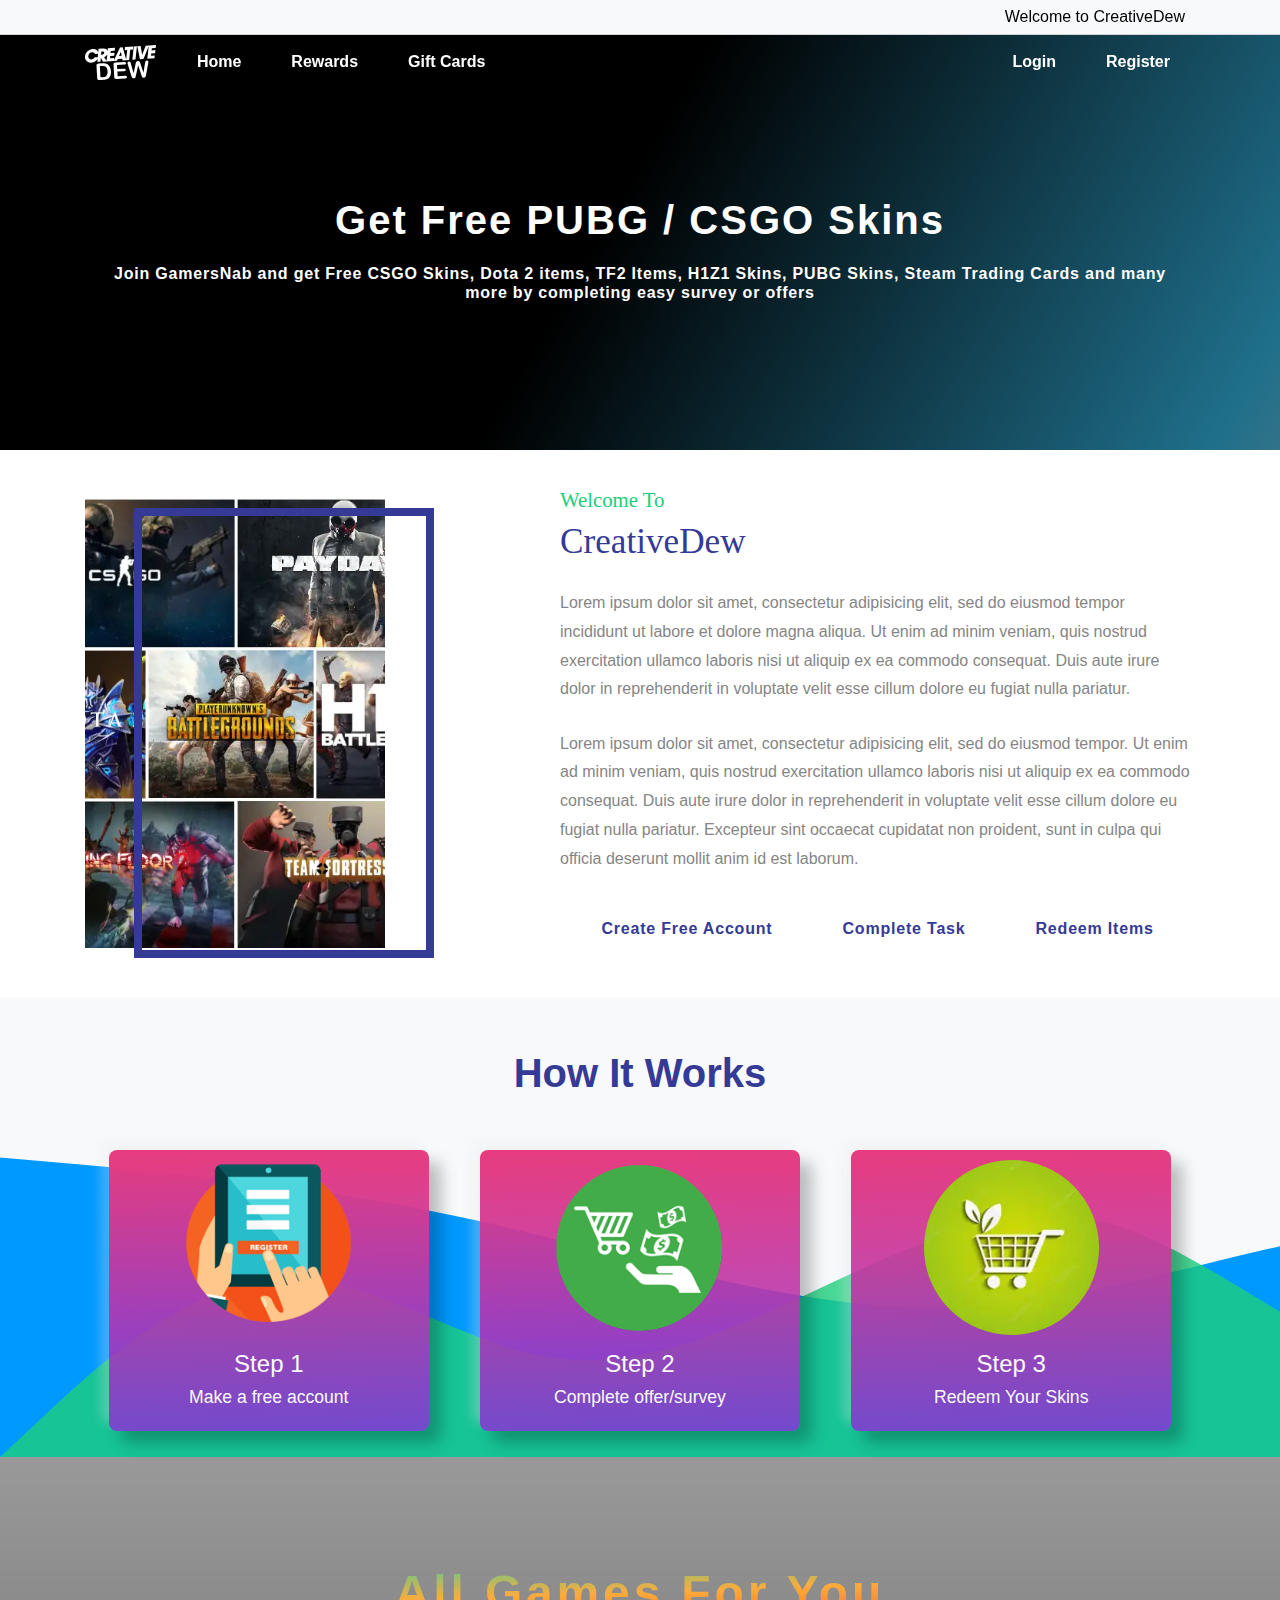
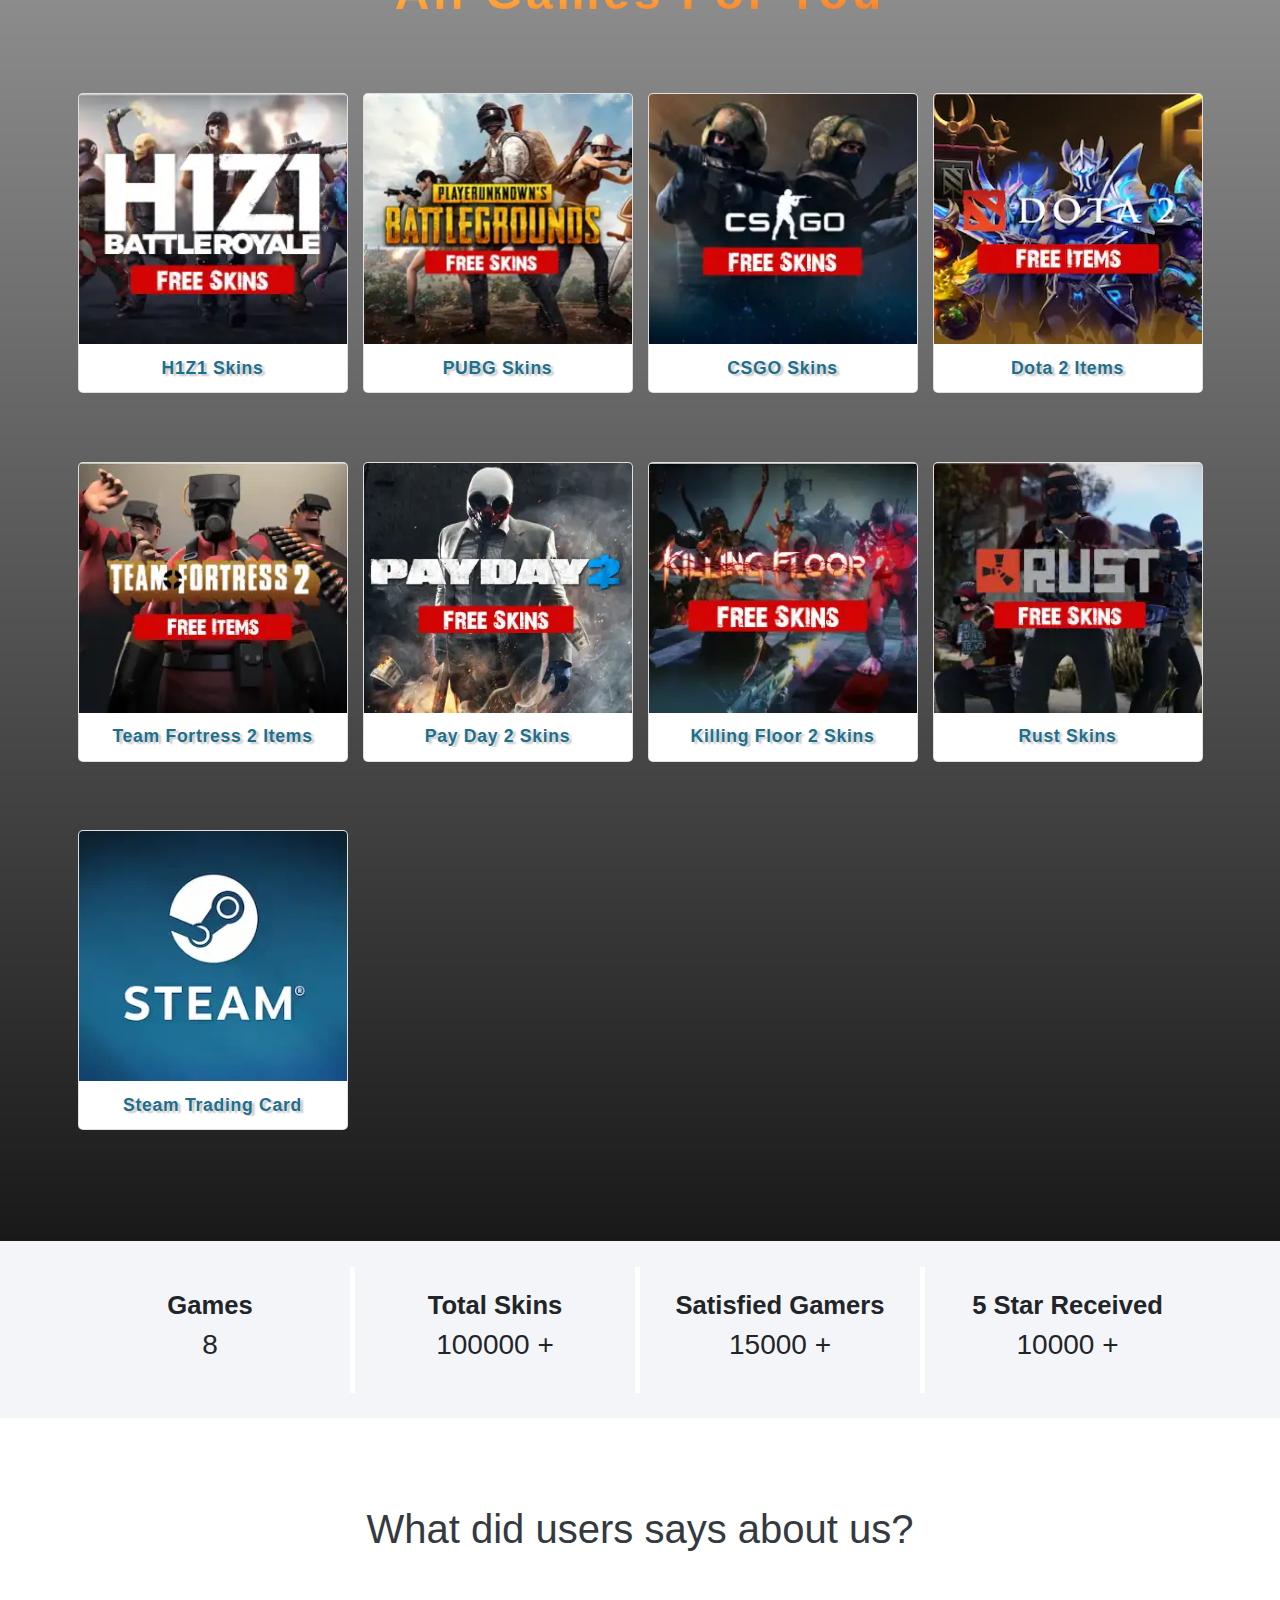
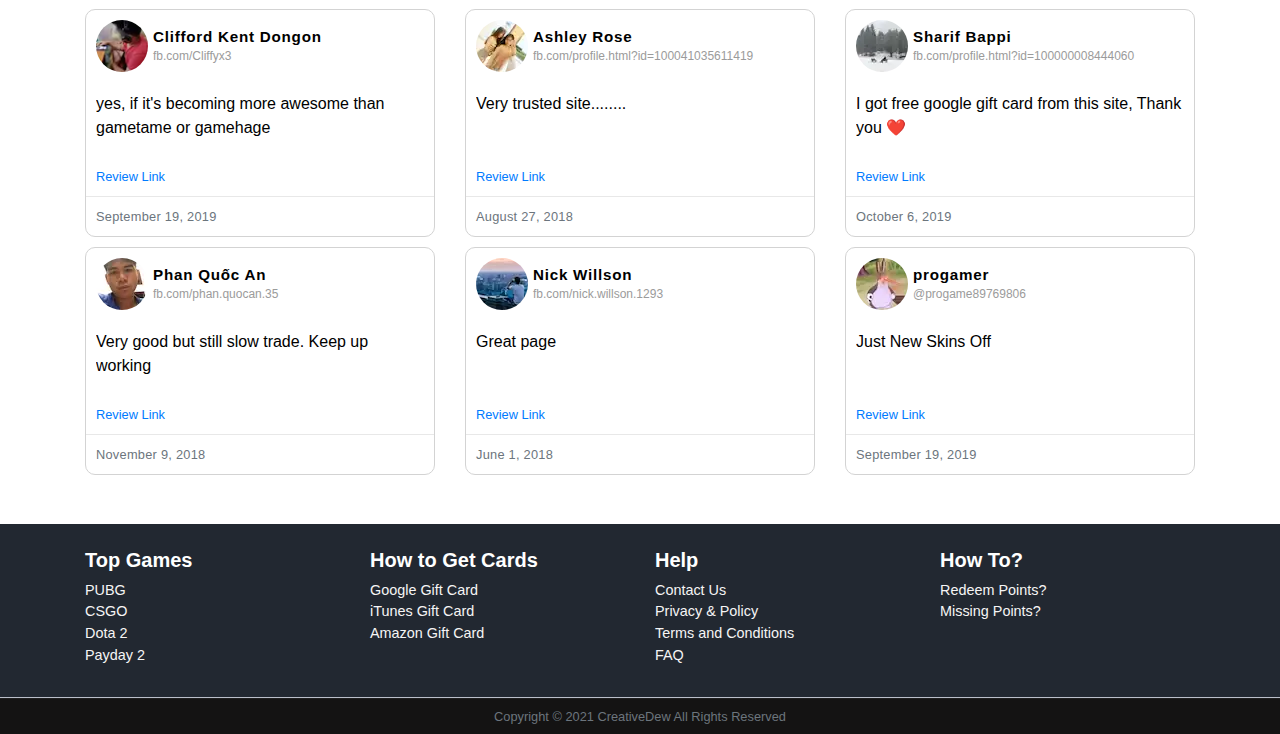
<file: index.html>
<!DOCTYPE html>
<html lang="zxx">
<head>
 	<title>CreativeGameSkins</title>
 	<meta charset="utf-8">
	<meta name="viewport" content="width=device-width, initial-scale=1.0">
	<link rel="icon" href="assets/images/favicon.svg">
	<link rel="stylesheet" href="assets/minFiles/bootstrap-4.4.1.min.css" >
	<link rel="stylesheet" type="text/css" href="assets/css/style.css">
	<link href="https://fonts.googleapis.com/css?family=Montserrat&display=swap" rel="stylesheet">
	<link rel="stylesheet" href="https://cdnjs.cloudflare.com/ajax/libs/font-awesome/5.15.2/css/all.min.css" integrity="sha512-HK5fgLBL+xu6dm/Ii3z4xhlSUyZgTT9tuc/hSrtw6uzJOvgRr2a9jyxxT1ely+B+xFAmJKVSTbpM/CuL7qxO8w==" crossorigin="anonymous" />
</head>

<body>

<div id="content-wrap">
 	<header class="fixed-top">
	 	<div id="top-header" class="bg-light">
			<div class="container d-flex my-auto">
				<ul class="header-links mr-auto d-flex my-auto">
					<li><a href="#"><i class="fab fa-youtube" style="color:#FF0000;"></i></a></li>
					<li><a href="#"><i class="fab fa-facebook-f" style="color:#3b5998;"></i></a></li>
					<li><a href="#"><i class="fab fa-twitter" style="color:#00acee;"></i> </a></li>
					<li><a href="#"><i class="fab fa-pinterest" style="color:#E60023;"></i></a></li>
				</ul>
				<ul class="header-links ml-auto d-flex my-auto">
					<li>Welcome to CreativeDew</li>
				</ul>
			</div>
		</div>
	 	<div id="navbar">
			<nav class="navbar navbar-expand-md nevigation text-center">
				<div class="container">
					<a class="navbar-brand" href="index.html"><img src="assets/images/brand.svg" style="height: 35px;" alt="brand-icon"></a>
					<button class="navbar-toggler" type="button" data-toggle="collapse" data-target="#navbarSupportedContent" aria-controls="navbarSupportedContent" aria-expanded="false" aria-label="Toggle navigation">
				    <span> <i class="fas fa-bars" style="color: #fff"></i></span>
				    </button>

					<div class="collapse navbar-collapse" id="navbarSupportedContent">

						<ul class="navbar-nav">
							<li class="nav-item"><a href="index.html" class="nav-link nav-link1">Home</a></li>
							<li class="nav-item"><a href="rewards.html" class="nav-link nav-link1">Rewards</a></li>
							<li class="nav-item"><a href="skins.html" class="nav-link nav-link1">Gift Cards</a></li>
						</ul>
						<ul class="navbar-nav ml-auto">
							<li class="nav-item"><a href="#" class="nav-link nav-link1" data-toggle="modal" data-target="#signinModal" >Login</a></li>
							<li class="nav-item"><a href="#" class="nav-link nav-link1" data-toggle="modal" data-target="#registerModal" >Register</a></li>
						</ul>
						
				    </div>
				</div>
			</nav>
		</div>
	</header>

	<!-- signinModal -->
	<div class="modal fade" id="signinModal" role="dialog" aria-labelledby="signinModalLabel" >
		<div class=" modal-dialog-centered modal-dialog modal-md" role="document">
		    <div class="modal-content">
			    <div class="modal-header">
			        <h5 class="modal-title text-dark ml-auto font-weight-bold" id="signinModalLabel">Sign In</h5>
			        <button type="button" class="close" data-dismiss="modal" aria-label="Close">
			          <span aria-hidden="true">&times;</span>
			        </button>		
			    </div>
		      	<div class="modal-body">
			       	<div class="login-form">
					    <form>	
					        <div class="form-group">
					        	<div class="input-group">
					                <input type="text" class="form-control" name="username" placeholder="Username" required >
					            </div>
					        </div>
							<div class="form-group">
					            <div class="input-group">
					                <input type="password" class="form-control" name="password" placeholder="Password" required>
					            </div>
					        </div>        
				        	<div class="text-left form-group">
				        		<div class="custom-control custom-checkbox">
			                      <input type="checkbox" class="custom-control-input checkbox" id="remember" name="remember">
			                      <label class="custom-control-label text-dark" for="remember">Remember me</label>
			                    </div>
				        	</div>
					        <div class="form-group">
					            <button type="submit" class="btn btn-info btn-block login-btn">Sign in</button>
					        </div>
					        <div class="d-flex">
					        	<div class="ml-auto">
					            	<a class="text-right text-danger" data-toggle="modal" href="#forgetModal" data-dismiss="modal"><p style="font-size: .8em;">	Forgot Password?</p></a>
					        	</div>
					        </div>
					        <div class="text-muted">
					        	<p>or, Sign In With</p>
					        </div>
					        <div class="text-center signin_social-btn">
					            <a href=""><i class="fab fa-facebook-f signin_social_icn fb"></i></a>
					            <a href=""><i class="fab fa-twitter signin_social_icn tw"></i></a>
								<a href=""><i class="fab fa-google signin_social_icn gm"></i></a>
					        </div>
					    </form>
					</div>
			    </div>
			    <div class="modal-footer border-0">
					<div class="pt-2 small text-dark text-center mx-auto">Don't have an account? <a data-toggle="modal" href="#registerModal" class="text-success" data-dismiss="modal">Register Now!</a></div>
			    </div>
		    </div>
	  	</div>
	</div>
	<!-- resetModal -->
	<div class="modal fade" id="forgetModal" role="dialog" aria-labelledby="forgetModalLabel" >
		<div class=" modal-dialog-centered modal-dialog modal-md" role="document">
		    <div class="modal-content">
			    <div class="modal-header">
			        <h5 class="modal-title text-dark ml-auto font-weight-bold" id="forgetModalLabel">Send Password Reset Link</h5>
			        <button type="button" class="close" data-dismiss="modal" aria-label="Close">
			          <span aria-hidden="true">&times;</span>
			        </button>		
			    </div>
		      	<div class="modal-body">
			       	<div class="reset-form">
					    <form>	
					        <div class="form-group">
					        	<div class="input-group">
					                <input type="email" class="form-control" name="eamil" placeholder="Email" required>
					            </div>
					        </div>
					        <div class="form-group">
					            <button type="submit" class="btn btn-danger btn-block">Send Reset Link</button>
					        </div>
					    </form>
					</div>
			    </div>
		    </div>
	  	</div>
	</div>
	<!-- registerModal -->
	<div class="modal fade" id="registerModal" role="dialog" aria-labelledby="registerModalLabel">
		<div class=" modal-dialog-centered modal-dialog modal-md" role="document">
		    <div class="modal-content">
			    <div class="modal-header">
			        <h5 class="modal-title text-dark ml-auto font-weight-bold" id="registerModalLabel">Register</h5>
			        <button type="button" class="close" data-dismiss="modal" aria-label="Close">
			          <span aria-hidden="true">&times;</span>
			        </button>		
			    </div>
		      	<div class="modal-body">
			       	<div class="register-form">
					    <form>	
					        <div class="form-group">
					        	<div class="input-group">
					                <input type="text" class="form-control" name="Name" placeholder="Name" required>
					            </div>
					        </div>
					        <div class="form-group">
					        	<div class="input-group">
					                <input type="email" class="form-control" name="eamil" placeholder="Email" required>
					            </div>
					        </div>
							<div class="form-group">
					            <div class="input-group">
					                <input type="password" class="form-control" name="password" placeholder="Password" required>
					            </div>
					        </div>        
				        	<div class="text-left form-group">
				        		<div class="custom-control custom-switch">
	                              <input type="checkbox" class="custom-control-input" id="switch1" required>
	                              <label class="custom-control-label" for="switch1">I agree with terms and conditions</label>
	                            </div>
				        	</div>
					        <div class="text-center">
					            <button type="submit" class="btn btn-info py-1 w-100">Submit</button>
					        </div>
					    </form>
					</div>
			    </div>
			    <div class="modal-footer border-0">
					<div class="pt-2 small text-dark text-center mx-auto">Already have an account? <a  data-toggle="modal" href="#signinModal" class="text-danger" data-dismiss="modal">Log In</a></div>
			    </div>
		    </div>
	  	</div>
	</div>

 	<section id="head_content">
 		<div class="container h-100">
 			<div class="row h-100 align-items-center m-0 p-0">
 				<div class="col-12 stripe">
 					<div class="pt-5">
	 					<h1>Get Free PUBG / CSGO Skins</h1>
	 					<h6>Join GamersNab and get Free CSGO Skins, Dota 2 items, TF2 Items, H1Z1 Skins, PUBG Skins, Steam Trading Cards and many more by completing easy survey or offers</h6>
 					</div>
 				</div>
 			</div>
 		</div>
 	</section>

 	<section class="welcome_sec">
 		<div class="container">
 			<div class="row">
 				<div class="col-12 col-md-5">
 					<div>
 						<div class="welcomeimg_container">
 							<img class="welcome_img" src="assets/images/collage2.webp" alt="banner-image">
	 						<div class="welcomeimg_border">
	 						</div>
 						</div>
 					</div>
 				</div>
 				<div class="col-12 col-md-7">
 					<div>
 						<div class="welcome_txt">
 							<h5>Welcome To</h5>
 							<h2>CreativeDew</h2>
 							<div class="about_introtxt">
			 					<p>Lorem ipsum dolor sit amet, consectetur adipisicing elit, sed do eiusmod tempor incididunt ut labore et dolore magna aliqua. Ut enim ad minim veniam, quis nostrud exercitation ullamco laboris nisi ut aliquip ex ea commodo consequat. Duis aute irure dolor in reprehenderit in voluptate velit esse cillum dolore eu fugiat nulla pariatur.</p>

								<p>Lorem ipsum dolor sit amet, consectetur adipisicing elit, sed do eiusmod tempor. Ut enim ad minim veniam, quis nostrud exercitation ullamco laboris nisi ut aliquip ex ea commodo consequat. Duis aute irure dolor in reprehenderit in voluptate velit esse cillum dolore eu fugiat nulla pariatur. Excepteur sint occaecat cupidatat non proident, sunt in culpa qui officia deserunt mollit anim id est laborum.</p>
		 					</div>
 						</div>
 						<div class="welcomeicons_container d-flex">
 							<div class="welcome_icons">
 								<span class="fa-stack">
					            <i class="fas fa-circle"></i>
					            <i class="fas fa-user-lock fa-stack-1x fa-inverse"></i>
						         </span>
			            		<h6 class="welcome_tag">Create Free Account</h6>
 							</div>
 							<div class="welcome_icons">
 								<span class="fa-stack">
					            <i class="fas fa-circle"></i>
					            <i class="fas fa-tasks fa-stack-1x fa-inverse"></i>
						         </span>
			            		<h6 class="welcome_tag">Complete Task</h6>
 							</div>
 							<div class="welcome_icons">
 								<span class="fa-stack">
					            <i class="fas fa-circle"></i>
					            <i class="fas fa-cubes fa-stack-1x fa-inverse"></i>
						         </span>
			            		<h6 class="welcome_tag">Redeem Items</h6>
 							</div>
 						</div>
 					</div>
 				</div>
 			</div>
 		</div>
 	</section>

 	<div class="py-3 bg-light"></div>
 	
 	<section class="bg-light" id="works_sec">
 		<div class="container">
 			<div class="row">
 				<div class="col-12">
 					<h2 class="text-center sec-head">How It Works</h2>
 				</div>
 			</div>
 		</div>
		<div class="container-fluid" id="works_content">
		    <div class="row text-center justify-content-center">
				<div class="col-10 col-sm-10 col-md-3 count-box text-center">
					<div class="user_img_conatiner mx-auto">
						<img class="user_img img-fluid grow" src="assets/images/register.png" alt="step-1-image">
					</div>
			        <h3>Step 1</h3>
			        <h4>Make a free account</h4>
	            </div>
		    
				<div class="col-10 col-sm-5 col-md-3 count-box text-center">
					<div class="user_img_conatiner mx-auto">
						<img class="user_img rounded-circle img-fluid grow" src="assets/images/offer.png" alt="step-2-image">
					</div>
			        <h3>Step 2</h3>
			        <h4>Complete offer/survey</h4>
	            </div>

				<div class="col-10 col-sm-5 col-md-3 count-box text-center">
					<div class="user_img_conatiner mx-auto">
						<img class="user_img rounded-circle img-fluid grow" src="assets/images/cart.webp" alt="step-3-image">
					</div>
			        <h3>Step 3</h3>
			        <h4>Redeem Your Skins</h4>
	            </div>
		    </div> 
		</div>
	</section>
	<section id="index_section1">
		<div class="container">
			<div class="row text-center">
				<div class="col-12 text-center" id="services">
					<h1 class=" sec-head"><b>All Games For You</b></h1>
				</div>
			</div>
		</div>

		<div class="container">
		    <div class="row text-center">
		    	<div class="col-6 col-md-4 col-xl-3 service_box">
		    		<a href="skins.html">
						<div class="card">
							<div class="service-img_box">
								<img class="service-img" src="assets/images/h1z1.webp" alt="H1Z1-Skins-image">
							</div>
							<div class="service_tag">
					        	<h4>H1Z1 Skins</h4>
					    	</div>
				    	</div>
				    </a>
	            </div>
	            <div class="col-6 col-md-4 col-xl-3 service_box">
	            	<a href="skins.html">
						<div class="card">
							<div class="service-img_box">
								<img class="service-img" src="assets/images/pubg.webp" alt="PUBG Skins-image">
							</div>
							<div class="service_tag">
					        	<h4>PUBG Skins</h4>
					    	</div>
				    	</div>
				    </a>
	            </div>
	            <div class="col-6 col-md-4 col-xl-3 service_box">
	            	<a href="skins.html">
						<div class="card">
							<div class="service-img_box">
								<img class="service-img" src="assets/images/csgo.webp" alt="CSGO Skins-image">
							</div>
							<div class="service_tag">
					        	<h4>CSGO Skins</h4>
					    	</div>
				    	</div>
				    </a>
	            </div>
	            <div class="col-6 col-md-4 col-xl-3 service_box">
	            	<a href="skins.html">
						<div class="card">
							<div class="service-img_box">
								<img class="service-img" src="assets/images/dota2.webp" alt="Dota 2 Items-image">
							</div>
							<div class="service_tag">
					        	<h4>Dota 2 Items</h4>
					    	</div>
				    	</div>
				    </a>
	            </div>
	            <div class="col-6 col-md-4 col-xl-3 service_box">
	            	<a href="skins.html">
						<div class="card">
							<div class="service-img_box">
								<img class="service-img" src="assets/images/fortress2.webp" alt="Team Fortress 2 Items-image">
							</div>
							<div class="service_tag">
					        	<h4>Team Fortress 2 Items</h4>
					    	</div>
				    	</div>
				    </a>
	            </div>
	            <div class="col-6 col-md-4 col-xl-3 service_box">
	            	<a href="skins.html">
						<div class="card">
							<div class="service-img_box">
								<img class="service-img" src="assets/images/payday_2.webp" alt="Pay Day 2 Skins-image">
							</div>
							<div class="service_tag">
					        	<h4>Pay Day 2 Skins</h4>
					    	</div>
				    	</div>
				    </a>
	            </div>
	            <div class="col-6 col-md-4 col-xl-3 service_box">
	            	<a href="skins.html">
						<div class="card">
							<div class="service-img_box">
								<img class="service-img" src="assets/images/killingfloor_2.webp" alt="Killing Floor 2 Skins-iamge">
							</div>
							<div class="service_tag">
					        	<h4>Killing Floor 2 Skins</h4>
					    	</div>
				    	</div>
				    </a>
	            </div>
	            <div class="col-6 col-md-4 col-xl-3 service_box">
	            	<a href="skins.html">
						<div class="card">
							<div class="service-img_box">
								<img class="service-img" src="assets/images/rust.webp" alt="Rust Skins-image">
							</div>
							<div class="service_tag">
					        	<h4>Rust Skins</h4>
					    	</div>
				    	</div>
				    </a>
	            </div>
	            <div class="col-6 col-md-4 col-xl-3 service_box">
	            	<a href="skins.html">
						<div class="card">
							<div class="service-img_box">
								<img class="service-img" src="assets/images/steam.webp" alt="Steam Trading Card-images">
							</div>
							<div class="service_tag">
					        	<h4>Steam Trading Card </h4>
					    	</div>
				    	</div>
				    </a>
	            </div>

		    </div> 
		</div>
	</section>
	<section class=" index_section5  animate__animated animate__delay-3" id="index_section5">
		<div class="container">
			<div class="row text-center numbers justify-content-center">
				<div class="col-md-3 col-12 counter_content counter_middle_content">
					<h2>Games</h2>
					<h3><span class="count">8</span></h3>
				</div>
				
				<div class="col-md-3 col-12  counter_content counter_middle_content">
					<h2>Total Skins</h2>
					<h3><span class="count">100000</span> +</h3>
				</div>
				<div class="col-md-3 col-12  counter_content counter_middle_content">
					<h2>Satisfied Gamers</h2>
					<h3><span class="count">15000</span> +</h3>
				</div>
				<div class="col-md-3 col-12 counter_content">
					<h2>5 Star Received</h2>
					<h3><span class="count">10000</span> +</h3>
				</div>
			</div>
		</div>
	</section>
	<section class="customers_feedback">
		<div class="container">
			<div class="row text-center">
				<div class="col-12 text-center">
					<h2 class="py-5 text-dark sec-head">What did users says about us?</h2>
				</div>
			</div>
			<div class="row">
				<div class="col-12 col-sm-6 col-lg-4">
					<div class="feedback_container">
						<div class="row">
							<div class="col-12 d-flex">
								<div class="feedback_imgcontainer ">
									<img class="feedback_img rounded-circle" src="assets/images/fb0.webp" alt="social-profile-image">
								</div>
								<div class="fdb_idtxt">
									<h6>Clifford Kent Dongon</h6>
									<p>fb.com/Cliffyx3</p>
								</div>
								<div class="ml-auto">
									<i class="fab fa-facebook-f"></i>
								</div>
							</div>
							<div class="col-12 ">
								<div class="review_txt">
									<div class="fdb_txt">
										<p>yes, if it's becoming more awesome than gametame or gamehage</p>
									</div>
									<div class="fdb_link">
										<a target="_blank" href="#">Review Link</a>
									</div>
								</div>
							</div>
							<div class="col-12 fdb_date">
								September 19, 2019
							</div>
						</div>
						
					</div>
				</div>
				<div class="col-12 col-sm-6 col-lg-4">
					<div class="feedback_container">
						<div class="row">
							<div class="col-12 d-flex">
								<div class="feedback_imgcontainer ">
									<img class="feedback_img rounded-circle" src="assets/images/fb1.webp" alt="social-profile-image">
								</div>
								<div class="fdb_idtxt">
									<h6>Ashley Rose</h6>
									<p>fb.com/profile.html?id=100041035611419</p>
								</div>
								<div class="ml-auto">
									<a href="#"><i class="fab fa-facebook-f"></i></a>
								</div>
							</div>
							<div class="col-12 ">
								<div class="review_txt">
									<div class="fdb_txt">
										<p>Very trusted site........</p>
									</div>
									<div class="fdb_link">
										<a target="_blank" href="#">Review Link</a>
									</div>
								</div>
							</div>
							<div class="col-12 fdb_date">
								August 27, 2018
							</div>
						</div>
						
					</div>
				</div>
				<div class="col-12 col-sm-6 col-lg-4">
					<div class="feedback_container">
						<div class="row">
							<div class="col-12 d-flex">
								<div class="feedback_imgcontainer ">
									<img class="feedback_img rounded-circle" src="assets/images/fb3.webp" alt="social-profile-image">
								</div>
								<div class="fdb_idtxt">
									<h6>Sharif Bappi</h6>
									<p>fb.com/profile.html?id=100000008444060</p>
								</div>
								<div class="ml-auto">
									<i class="fab fa-facebook-f"></i>
								</div>
							</div>
							<div class="col-12 ">
								<div class="review_txt">
									<div class="fdb_txt">
										<p>I got free google gift card from this site, Thank you ❤️ </p>
									</div>
									<div class="fdb_link">
										<a target="_blank" href="#">Review Link</a>
									</div>
								</div>
							</div>
							<div class="col-12 fdb_date">
								October 6, 2019
							</div>
						</div>
						
					</div>
				</div>
				<div class="col-12 col-sm-6 col-lg-4">
					<div class="feedback_container">
						<div class="row">
							<div class="col-12 d-flex">
								<div class="feedback_imgcontainer ">
									<img class="feedback_img rounded-circle" src="assets/images/fb4.webp" alt="social-profile-image">
								</div>
								<div class="fdb_idtxt">
									<h6>Phan Quốc An</h6>
									<p>fb.com/phan.quocan.35</p>
								</div>
								<div class="ml-auto">
									<i class="fab fa-facebook-f"></i>
								</div>
							</div>
							<div class="col-12 ">
								<div class="review_txt">
									<div class="fdb_txt">
										<p>Very good but still slow trade. Keep up working</p>
									</div>
									<div class="fdb_link">
										<a target="_blank" href="#">Review Link</a>
									</div>
								</div>
							</div>
							<div class="col-12 fdb_date">
								November 9, 2018
							</div>
						</div>
						
					</div>
				</div>
				<div class="col-12 col-sm-6 col-lg-4">
					<div class="feedback_container">
						<div class="row">
							<div class="col-12 d-flex">
								<div class="feedback_imgcontainer ">
									<img class="feedback_img rounded-circle" src="assets/images/fb5.webp" alt="social-profile-image">
								</div>
								<div class="fdb_idtxt">
									<h6>Nick Willson</h6>
									<p>fb.com/nick.willson.1293</p>
								</div>
								<div class="ml-auto">
									<i class="fab fa-facebook-f"></i>
								</div>
							</div>
							<div class="col-12 ">
								<div class="review_txt">
									<div class="fdb_txt">
										<p>Great page</p>
									</div>
									<div class="fdb_link">
										<a target="_blank" href="#">Review Link</a>
									</div>
								</div>
							</div>
							<div class="col-12 fdb_date">
								June 1, 2018
							</div>
						</div>
						
					</div>
				</div>
				<div class="col-12 col-sm-6 col-lg-4">
					<div class="feedback_container">
						<div class="row">
							<div class="col-12 d-flex">
								<div class="feedback_imgcontainer ">
									<img class="feedback_img rounded-circle" src="assets/images/twt0.webp" alt="social-profile-image">
								</div>
								<div class="fdb_idtxt">
									<h6>progamer</h6>
									<p>@progame89769806</p>
								</div>
								<div class="ml-auto">
									<i class="fab fa-twitter"></i>
								</div>
							</div>
							<div class="col-12 ">
								<div class="fdb_txt">
									<p>Just New Skins Off</p>
								</div>
							</div>
							<div class="col-12 ">
								<div class="fdb_link">
									<a target="_blank" href="#">Review Link</a>
								</div>
							</div>
							<div class="col-12 fdb_date">
								September 19, 2019
							</div>
						</div>
						
					</div>
				</div>
			</div>
		</div>
	</section>

	<section id="footer_top">
		<div class="container p-0">
			<div class="row mx-auto pt-4 pb-3">
				<div class="col-lg-3 col-6 sec7-col">
					<h5 class="footer_head">Top Games</h5>
					<ul>
						<li class="footer_item"><a href="skins.html">PUBG</a></li>
						<li class="footer_item"><a href="skins.html">CSGO</a></li>
						<li class="footer_item"><a href="skins.html">Dota 2</a></li>
						<li class="footer_item"><a href="skins.html">Payday 2</a></li>
					</ul>
				</div>
				<div class="col-lg-3 col-6 sec7-col">
					<h5 class="footer_head">How to Get Cards</h5>
					<ul>
						<li class="footer_item"><a href="google_giftcard.html">Google Gift Card</a></li>
						<li class="footer_item"><a href="itunes_giftcard.html">iTunes Gift Card</a></li>
						<li class="footer_item"><a href="amazon_giftcard.html">Amazon Gift Card</a></li>
					</ul>
				</div>
				<div class="col-lg-3 col-6 sec7-col">
					<h5 class="footer_head">Help</h5>
					<ul>
						<li class="footer_item"><a href="contactus.html">Contact Us</a></li>
						<li class="footer_item"><a href="privacy&policy.html">Privacy & Policy</a></li>
						<li class="footer_item"><a href="terms&condition.html">Terms and Conditions</a></li>
						<li class="footer_item"><a href="faq.html">FAQ</a></li>
					</ul>
				</div>
				<div class="col-lg-3 col-6 sec7-col">
					<h5 class="footer_head">How To?</h5>
					<ul>
						<li class="footer_item"><a href="howto_redeem.html">Redeem Points?</a></li>
						<li class="footer_item"><a href="howto_missingpoints.html">Missing Points?</a></li>
					</ul>
				</div>
			</div>
		</div>
	</section>
	<footer>
    	<div class="container">
			<div class="row text-center">
				<div class="col-12 py-2">
					<p class="text-muted my-auto">Copyright © 2021 CreativeDew All Rights Reserved</p>
				</div>
		    </div>
		</div>
    </footer>

</div>
	
	<script src="assets/minFiles/jquery-3.5.1.min.js"></script>
	<script src="assets/minFiles/bootstrap-4.4.1.min.js"></script>

	<script src="assets/minFiles/jquery-4.0.1.waypoints.min.js"></script>

	<script>
		$(document).ready(function() {
		    $(window).scroll(function() {
		      if($(this).scrollTop() > 5	) { 
		          $('.navbar').addClass('solid');
		      } else {
		          $('.navbar').removeClass('solid');
		      }
		    });
		});

		jQuery('.numbers').waypoint(function() {
		  $('.count').each(function () {
		    $(this).prop('Counter',0).animate({
		        Counter: $(this).text()
		    }, {
		        duration: 2000,
		        easing: 'linear',
		        step: function (now) {
		            $(this).text(Math.ceil(now).toString().replace(/(\d)(?=(\d\d\d)+(?!\d))/g, "$1,"));
		        }
		    });
		});
		this.destroy()
		},{offset:'85%'});
	</script>
</body>
</html>
</file>
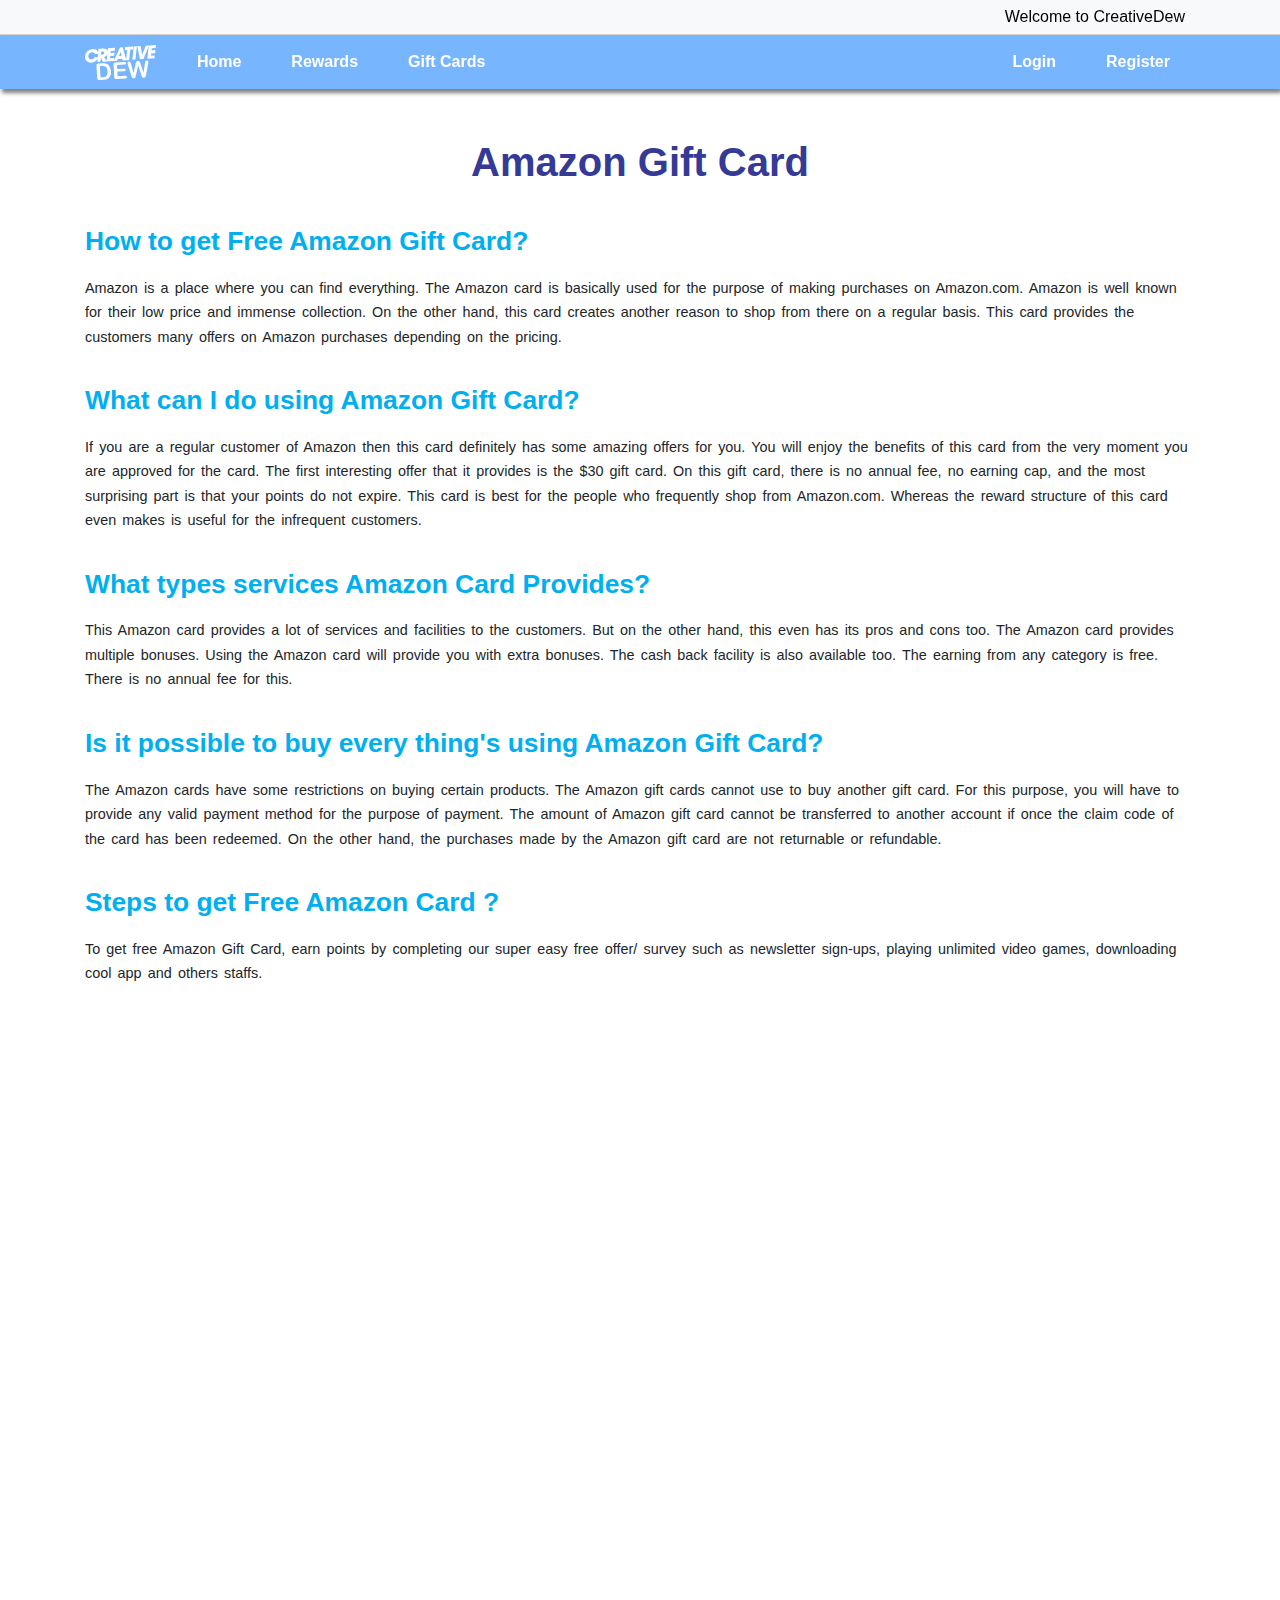
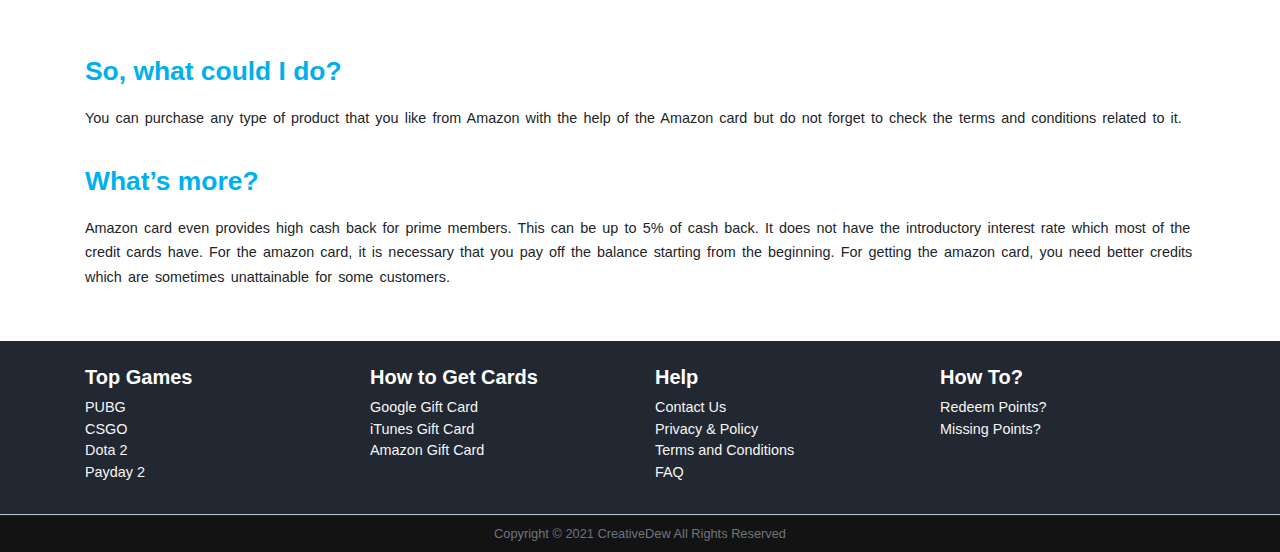
<file: amazon_giftcard.html>
<!DOCTYPE html>
<html lang="en">
<head>
	<title>Amazon Gift Card</title>
	<meta charset="utf-8">
	<meta name="viewport" content="width=device-width, initial-scale=1.0">
	<link rel="icon" href="assets/images/favicon.svg">
	<link rel="stylesheet" href="assets/minFiles/bootstrap-4.4.1.min.css" >
	<link rel="stylesheet" type="text/css" href="assets/css/style.css">
	<link href="https://fonts.googleapis.com/css?family=Montserrat&display=swap" rel="stylesheet">
	<link rel="stylesheet" href="https://cdnjs.cloudflare.com/ajax/libs/font-awesome/5.15.2/css/all.min.css" integrity="sha512-HK5fgLBL+xu6dm/Ii3z4xhlSUyZgTT9tuc/hSrtw6uzJOvgRr2a9jyxxT1ely+B+xFAmJKVSTbpM/CuL7qxO8w==" crossorigin="anonymous" />
</head>
<body>
	<div id="content-wrap1">

		<header class="fixed-top">
		 	<div id="top-header" class="bg-light">
				<div class="container d-flex my-auto">
					<ul class="header-links mr-auto d-flex my-auto">
						<li><a href="#"><i class="fab fa-youtube" style="color:#FF0000;"></i></a></li>
						<li><a href="#"><i class="fab fa-facebook-f" style="color:#3b5998;"></i></a></li>
						<li><a href="#"><i class="fab fa-twitter" style="color:#00acee;"></i> </a></li>
						<li><a href="#"><i class="fab fa-pinterest" style="color:#E60023;"></i></a></li>
					</ul>
					<ul class="header-links ml-auto d-flex my-auto">
						<li>Welcome to CreativeDew</li>
					</ul>
				</div>
			</div>
		 	<div id="navbar">
				<nav class="navbar navbar-expand-md nevigation text-center">
					<div class="container">
						<a class="navbar-brand" href="index.html"><img src="assets/images/brand.svg" style="height: 35px;" alt="brand-icon"></a>
						<button class="navbar-toggler" type="button" data-toggle="collapse" data-target="#navbarSupportedContent" aria-controls="navbarSupportedContent" aria-expanded="false" aria-label="Toggle navigation">
					    <span class=""> <i class="fas fa-bars" style="color: #fff"></i></span>
					    </button>

						<div class="collapse navbar-collapse" id="navbarSupportedContent">

							<ul class="navbar-nav">
								<li class="nav-item"><a href="index.html" class="nav-link nav-link1">Home</a></li>
								<li class="nav-item"><a href="rewards.html" class="nav-link nav-link1">Rewards</a></li>
								<li class="nav-item"><a href="skins.html" class="nav-link nav-link1">Gift Cards</a></li>
							</ul>
							<ul class="navbar-nav ml-auto">
								<li class="nav-item"><a href="#" class="nav-link nav-link1" data-toggle="modal" data-target="#signinModal" >Login</a></li>
								<li class="nav-item"><a href="#" class="nav-link nav-link1" data-toggle="modal" data-target="#registerModal" >Register</a></li>
							</ul>
							
					    </div>
					</div>
				</nav>
			</div>
		</header>

		<!-- signinModal -->
		<div class="modal fade" id="signinModal" role="dialog" aria-labelledby="signinModalLabel" >
			<div class=" modal-dialog-centered modal-dialog modal-md" role="document">
			    <div class="modal-content">
				    <div class="modal-header">
				        <h5 class="modal-title text-dark ml-auto font-weight-bold" id="signinModalLabel">Sign In</h5>
				        <button type="button" class="close" data-dismiss="modal" aria-label="Close">
				          <span aria-hidden="true">&times;</span>
				        </button>		
				    </div>
			      	<div class="modal-body">
				       	<div class="login-form">
						    <form>	
						        <div class="form-group">
						        	<div class="input-group">
						                <input type="text" class="form-control" name="username" placeholder="Username" required >
						            </div>
						        </div>
								<div class="form-group">
						            <div class="input-group">
						                <input type="password" class="form-control" name="password" placeholder="Password" required>
						            </div>
						        </div>        
					        	<div class="text-left form-group">
					        		<div class="custom-control custom-checkbox">
				                      <input type="checkbox" class="custom-control-input checkbox" id="remember" name="remember">
				                      <label class="custom-control-label text-dark" for="remember">Remember me</label>
				                    </div>
					        	</div>
						        <div class="form-group">
						            <button type="submit" class="btn btn-info btn-block login-btn">Sign in</button>
						        </div>
						        <div class="d-flex">
						        	<div class="ml-auto">
						            	<a class="text-right text-danger" data-toggle="modal" href="#forgetModal" data-dismiss="modal"><p style="font-size: .8em;">	Forgot Password?</p></a>
						        	</div>
						        </div>
						        <div class="text-muted">
						        	<p>or, Sign In With</p>
						        </div>
						        <div class="text-center signin_social-btn">
						            <a href=""><i class="fab fa-facebook-f signin_social_icn fb"></i></a>
						            <a href=""><i class="fab fa-twitter signin_social_icn tw"></i></a>
									<a href=""><i class="fab fa-google signin_social_icn gm"></i></a>
						        </div>
						    </form>
						</div>
				    </div>
				    <div class="modal-footer border-0">
						<div class="pt-2 small text-dark text-center mx-auto">Don't have an account? <a data-toggle="modal" href="#registerModal" class="text-success" data-dismiss="modal">Register Now!</a></div>
				    </div>
			    </div>
		  	</div>
		</div>
		<!-- resetModal -->
		<div class="modal fade" id="forgetModal" role="dialog" aria-labelledby="forgetModalLabel" >
			<div class=" modal-dialog-centered modal-dialog modal-md" role="document">
			    <div class="modal-content">
				    <div class="modal-header">
				        <h5 class="modal-title text-dark ml-auto font-weight-bold" id="forgetModalLabel">Send Password Reset Link</h5>
				        <button type="button" class="close" data-dismiss="modal" aria-label="Close">
				          <span aria-hidden="true">&times;</span>
				        </button>		
				    </div>
			      	<div class="modal-body">
				       	<div class="reset-form">
						    <form>	
						        <div class="form-group">
						        	<div class="input-group">
						                <input type="email" class="form-control" name="eamil" placeholder="Email" required>
						            </div>
						        </div>
						        <div class="form-group">
						            <button type="submit" class="btn btn-danger btn-block">Send Reset Link</button>
						        </div>
						    </form>
						</div>
				    </div>
			    </div>
		  	</div>
		</div>

		<!-- registerModal -->
		<div class="modal fade" id="registerModal" role="dialog" aria-labelledby="registerModalLabel">
			<div class=" modal-dialog-centered modal-dialog modal-md" role="document">
			    <div class="modal-content">
				    <div class="modal-header">
				        <h5 class="modal-title text-dark ml-auto font-weight-bold" id="registerModalLabel">Register</h5>
				        <button type="button" class="close" data-dismiss="modal" aria-label="Close">
				          <span aria-hidden="true">&times;</span>
				        </button>		
				    </div>
			      	<div class="modal-body">
				       	<div class="register-form">
						    <form>	
						        <div class="form-group">
						        	<div class="input-group">
						                <input type="text" class="form-control" name="Name" placeholder="Name" required>
						            </div>
						        </div>
						        <div class="form-group">
						        	<div class="input-group">
						                <input type="email" class="form-control" name="eamil" placeholder="Email" required>
						            </div>
						        </div>
								<div class="form-group">
						            <div class="input-group">
						                <input type="password" class="form-control" name="password" placeholder="Password" required>
						            </div>
						        </div>        
					        	<div class="text-left form-group">
					        		<div class="custom-control custom-switch">
		                              <input type="checkbox" class="custom-control-input" id="switch1" required>
		                              <label class="custom-control-label" for="switch1">I agree with terms and conditions</label>
		                            </div>
					        	</div>
						        <div class="text-center">
						            <button type="submit" class="btn btn-info py-1 w-100">Submit</button>
						        </div>
						    </form>
						</div>
				    </div>
				    <div class="modal-footer border-0">
						<div class="pt-2 small text-dark text-center mx-auto">Already have an account? <a  data-toggle="modal" href="#signinModal" class="text-danger" data-dismiss="modal">Log In</a></div>
				    </div>
			    </div>
		  	</div>
		</div>

		<section class="azcard_sec">
			<div class="container">
				<div class="row">
					<div class="col-12">
						<h2 class="sec-head">Amazon Gift Card</h2>
					</div>
				</div>
			</div>
			<div class="container">
				<div class="row">
					<div class="col-12 azcard_document_col">
						<h3 class="azcarddocument_head">How to get Free Amazon Gift Card?</h3>
						<p class="azcard_document">
							Amazon is a place where you can find everything. The Amazon card is basically used for the purpose of making purchases on Amazon.com. Amazon is well known for their low price and immense collection. On the other hand, this card creates another reason to shop from there on a regular basis. This card provides the customers many offers on Amazon purchases depending on the pricing.
						</p>
					</div>
					<div class="col-12 azcard_document_col">
						<h3 class="azcarddocument_head">What can I do using Amazon Gift Card?</h3>
						<p class="azcard_document">
							If you are a regular customer of Amazon then this card definitely has some amazing offers for you. You will enjoy the benefits of this card from the very moment you are approved for the card. The first interesting offer that it provides is the $30 gift card. On this gift card, there is no annual fee, no earning cap, and the most surprising part is that your points do not expire. This card is best for the people who frequently shop from Amazon.com. Whereas the reward structure of this card even makes is useful for the infrequent customers.
						</p>
					</div>
					<div class="col-12 azcard_document_col">
						<h3 class="azcarddocument_head">What types services Amazon Card Provides?</h3>
						<p class="azcard_document">
							This Amazon card provides a lot of services and facilities to the customers. But on the other hand, this even has its pros and cons too. The Amazon card provides multiple bonuses. Using the Amazon card will provide you with extra bonuses. The cash back facility is also available too. The earning from any category is free. There is no annual fee for this.
						</p>
					</div>
					<div class="col-12 gcard_document_col">
						<h3 class="gcarddocument_head">Is it possible to buy every thing's using Amazon Gift Card?</h3>
						<p class="azcard_document">
							The Amazon cards have some restrictions on buying certain products. The Amazon gift cards cannot use to buy another gift card. For this purpose, you will have to provide any valid payment method for the purpose of payment. The amount of Amazon gift card cannot be transferred to another account if once the claim code of the card has been redeemed. On the other hand, the purchases made by the Amazon gift card are not returnable or refundable.
						</p>
					</div>
					<div class="col-12 azcard_document_col">
						<h3 class="azcarddocument_head">Steps to get Free Amazon Card ?</h3>
						<p class="azcard_document">
							To get free Amazon Gift Card, earn points by completing our super easy free offer/ survey such as newsletter sign-ups, playing unlimited video games, downloading cool app and others staffs.
						</p>
					</div>
					<div class="col-12 gcard_document_col my-auto">
						<div class="embed-responsive embed-responsive-16by9">
						  <iframe class="embed-responsive-item" src="https://www.youtube.com/embed/zpOULjyy-n8" allow="accelerometer; autoplay; clipboard-write; encrypted-media; gyroscope; picture-in-picture" allowfullscreen></iframe>
						</div>
					</div>
					<div class="col-12 azcard_document_col">
						<h3 class="azcarddocument_head">So, what could I do?</h3>
						<p class="azcard_document">
							You can purchase any type of product that you like from Amazon with the help of the Amazon card but do not forget to check the terms and conditions related to it.
						</p>
					</div>
					<div class="col-12 azcard_document_col">
						<h3 class="azcarddocument_head">What’s more?</h3>
						<p class="azcard_document">
							Amazon card even provides high cash back for prime members. This can be up to 5% of cash back. It does not have the introductory interest rate which most of the credit cards have. For the amazon card, it is necessary that you pay off the balance starting from the beginning. For getting the amazon card, you need better credits which are sometimes unattainable for some customers.
						</p>
					</div>
				</div>
			</div>
		</section>

			<section id="footer_top">
				<div class="container p-0">
					<div class="row mx-auto pt-4 pb-3">
						<div class="col-lg-3 col-6 sec7-col">
							<h5 class="footer_head">Top Games</h5>
							<ul class="">
								<li class="footer_item"><a href="skins.html">PUBG</a></li>
								<li class="footer_item"><a href="skins.html">CSGO</a></li>
								<li class="footer_item"><a href="skins.html">Dota 2</a></li>
								<li class="footer_item"><a href="skins.html">Payday 2</a></li>
							</ul>
						</div>
						<div class="col-lg-3 col-6 sec7-col">
							<h5 class="footer_head">How to Get Cards</h5>
							<ul class="">
								<li class="footer_item"><a href="google_giftcard.html">Google Gift Card</a></li>
								<li class="footer_item"><a href="itunes_giftcard.html">iTunes Gift Card</a></li>
								<li class="footer_item"><a href="amazon_giftcard.html">Amazon Gift Card</a></li>
							</ul>
						</div>
						<div class="col-lg-3 col-6 sec7-col">
							<h5 class="footer_head">Help</h5>
							<ul class="">
								<li class="footer_item"><a href="contactus.html">Contact Us</a></li>
								<li class="footer_item"><a href="privacy&policy.html">Privacy & Policy</a></li>
								<li class="footer_item"><a href="terms&condition.html">Terms and Conditions</a></li>
								<li class="footer_item"><a href="faq.html">FAQ</a></li>
							</ul>
						</div>
						<div class="col-lg-3 col-6 sec7-col">
							<h5 class="footer_head">How To?</h5>
							<ul class="">
								<li class="footer_item"><a href="howto_redeem.html">Redeem Points?</a></li>
								<li class="footer_item"><a href="howto_missingpoints.html">Missing Points?</a></li>
							</ul>
						</div>
					</div>
				</div>
			</section>
			<footer>
		    	<div class="container">
					<div class="row text-center">
						<div class="col-12 py-2">
							<p class="text-muted my-auto">Copyright © 2021 CreativeDew All Rights Reserved</p>
						</div>
				    </div>
				</div>
		    </footer>

	</div>

	<script src="assets/minFiles/jquery-3.5.1.min.js"></script>
	<script src="assets/minFiles/bootstrap-4.4.1.min.js"></script>

	<script>
		$(document).ready(function() { 
	       	$('.navbar').addClass('solid');
		});
	</script>
</body>
</html>
</file>
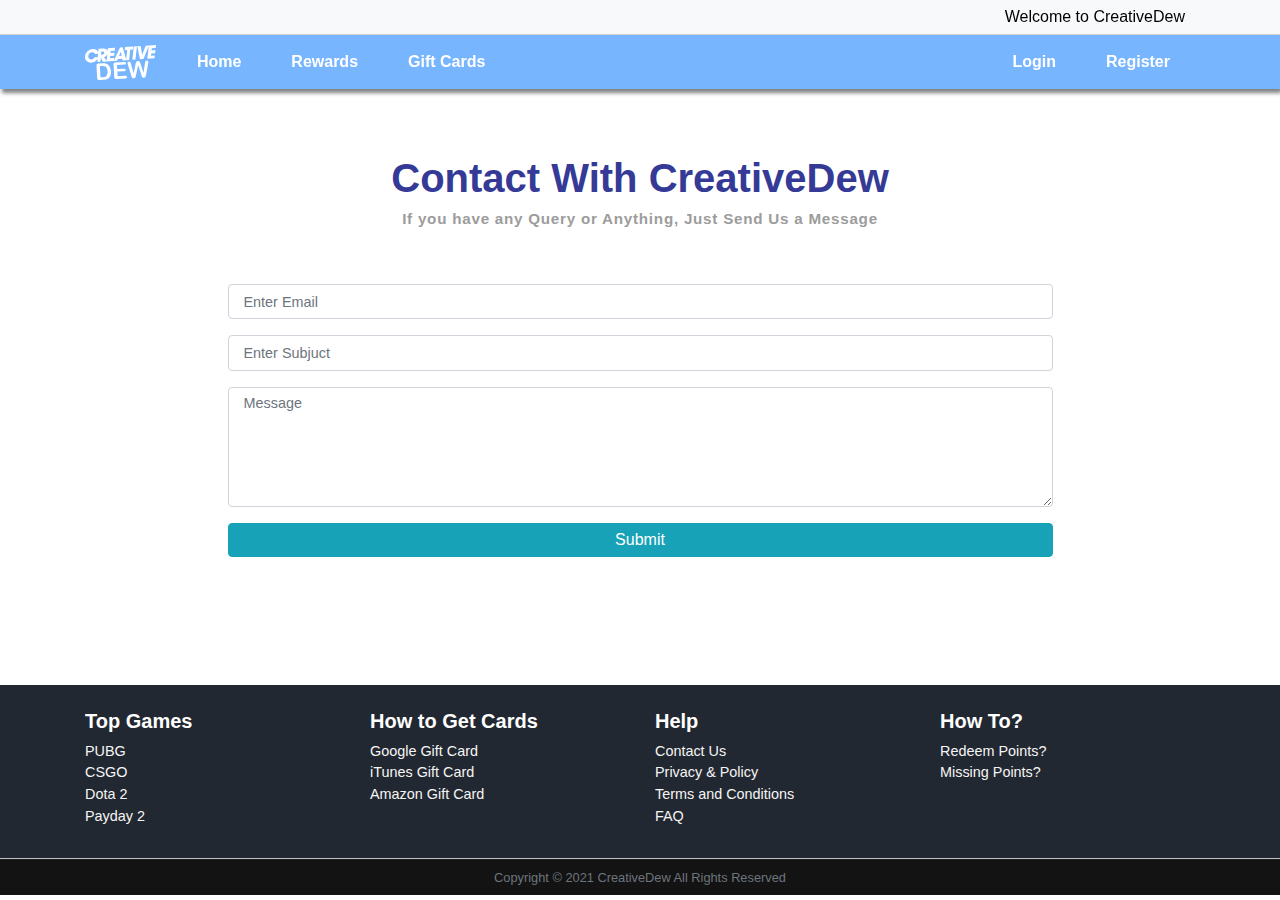
<file: contactus.html>
<!DOCTYPE html>
<html lang="en">
<head>
  <title>Contact Us</title>
  <meta charset="utf-8">
  <meta name="viewport" content="width=device-width, initial-scale=1.0">
  <link rel="icon" href="assets/images/favicon.svg">
  <link rel="stylesheet" href="assets/minFiles/bootstrap-4.4.1.min.css" >
  <link rel="stylesheet" type="text/css" href="assets/css/style.css">
  <link href="https://fonts.googleapis.com/css?family=Montserrat&display=swap" rel="stylesheet">
  <link rel="stylesheet" href="https://cdnjs.cloudflare.com/ajax/libs/font-awesome/5.15.2/css/all.min.css" integrity="sha512-HK5fgLBL+xu6dm/Ii3z4xhlSUyZgTT9tuc/hSrtw6uzJOvgRr2a9jyxxT1ely+B+xFAmJKVSTbpM/CuL7qxO8w==" crossorigin="anonymous" />
</head>

<body>

 <div id="content-wrap1">
 	<header class="fixed-top">
    <div id="top-header" class="bg-light">
      <div class="container d-flex my-auto">
        <ul class="header-links mr-auto d-flex my-auto">
          <li><a href="#"><i class="fab fa-youtube" style="color:#FF0000;"></i></a></li>
          <li><a href="#"><i class="fab fa-facebook-f" style="color:#3b5998;"></i></a></li>
          <li><a href="#"><i class="fab fa-twitter" style="color:#00acee;"></i> </a></li>
          <li><a href="#"><i class="fab fa-pinterest" style="color:#E60023;"></i></a></li>
        </ul>
        <ul class="header-links ml-auto d-flex my-auto">
          <li>Welcome to CreativeDew</li>
        </ul>
      </div>
    </div>
    <div id="navbar">
      <nav class="navbar navbar-expand-md nevigation text-center">
        <div class="container">
          <a class="navbar-brand" href="index.html"><img src="assets/images/brand.svg" style="height: 35px;" alt="brand-icon"></a>
          <button class="navbar-toggler" type="button" data-toggle="collapse" data-target="#navbarSupportedContent" aria-controls="navbarSupportedContent" aria-expanded="false" aria-label="Toggle navigation">
            <span class=""> <i class="fas fa-bars" style="color: #fff"></i></span>
            </button>

          <div class="collapse navbar-collapse" id="navbarSupportedContent">

            <ul class="navbar-nav">
              <li class="nav-item"><a href="index.html" class="nav-link nav-link1">Home</a></li>
              <li class="nav-item"><a href="rewards.html" class="nav-link nav-link1">Rewards</a></li>
              <li class="nav-item"><a href="skins.html" class="nav-link nav-link1">Gift Cards</a></li>
            </ul>
            <ul class="navbar-nav ml-auto">
              <li class="nav-item"><a href="#" class="nav-link nav-link1" data-toggle="modal" data-target="#signinModal" >Login</a></li>
              <li class="nav-item"><a href="#" class="nav-link nav-link1" data-toggle="modal" data-target="#registerModal" >Register</a></li>
            </ul>
            
            </div>
        </div>
      </nav>
    </div>
  </header>

  <!-- signinModal -->
  <div class="modal fade" id="signinModal" role="dialog" aria-labelledby="signinModalLabel" >
    <div class=" modal-dialog-centered modal-dialog modal-md" role="document">
        <div class="modal-content">
          <div class="modal-header">
              <h5 class="modal-title text-dark ml-auto font-weight-bold" id="signinModalLabel">Sign In</h5>
              <button type="button" class="close" data-dismiss="modal" aria-label="Close">
                <span aria-hidden="true">&times;</span>
              </button>   
          </div>
            <div class="modal-body">
              <div class="login-form">
              <form>  
                  <div class="form-group">
                    <div class="input-group">
                          <input type="text" class="form-control" name="username" placeholder="Username" required >
                      </div>
                  </div>
              <div class="form-group">
                      <div class="input-group">
                          <input type="password" class="form-control" name="password" placeholder="Password" required>
                      </div>
                  </div>        
                  <div class="text-left form-group">
                    <div class="custom-control custom-checkbox">
                            <input type="checkbox" class="custom-control-input checkbox" id="remember" name="remember">
                            <label class="custom-control-label text-dark" for="remember">Remember me</label>
                          </div>
                  </div>
                  <div class="form-group">
                      <button type="submit" class="btn btn-info btn-block login-btn">Sign in</button>
                  </div>
                  <div class="d-flex">
                    <div class="ml-auto">
                        <a class="text-right text-danger" data-toggle="modal" href="#forgetModal" data-dismiss="modal"><p style="font-size: .8em;"> Forgot Password?</p></a>
                    </div>
                  </div>
                  <div class="text-muted">
                    <p>or, Sign In With</p>
                  </div>
                  <div class="text-center signin_social-btn">
                      <a href=""><i class="fab fa-facebook-f signin_social_icn fb"></i></a>
                      <a href=""><i class="fab fa-twitter signin_social_icn tw"></i></a>
                <a href=""><i class="fab fa-google signin_social_icn gm"></i></a>
                  </div>
              </form>
          </div>
          </div>
          <div class="modal-footer border-0">
          <div class="pt-2 small text-dark text-center mx-auto">Don't have an account? <a data-toggle="modal" href="#registerModal" class="text-success" data-dismiss="modal">Register Now!</a></div>
          </div>
        </div>
      </div>
  </div>
  <!-- resetModal -->
  <div class="modal fade" id="forgetModal" role="dialog" aria-labelledby="forgetModalLabel" >
    <div class=" modal-dialog-centered modal-dialog modal-md" role="document">
        <div class="modal-content">
          <div class="modal-header">
              <h5 class="modal-title text-dark ml-auto font-weight-bold" id="forgetModalLabel">Send Password Reset Link</h5>
              <button type="button" class="close" data-dismiss="modal" aria-label="Close">
                <span aria-hidden="true">&times;</span>
              </button>   
          </div>
            <div class="modal-body">
              <div class="reset-form">
              <form>  
                  <div class="form-group">
                    <div class="input-group">
                          <input type="email" class="form-control" name="eamil" placeholder="Email" required>
                      </div>
                  </div>
                  <div class="form-group">
                      <button type="submit" class="btn btn-danger btn-block">Send Reset Link</button>
                  </div>
              </form>
          </div>
          </div>
        </div>
      </div>
  </div>
  <!-- registerModal -->
  <div class="modal fade" id="registerModal" role="dialog" aria-labelledby="registerModalLabel">
    <div class=" modal-dialog-centered modal-dialog modal-md" role="document">
        <div class="modal-content">
          <div class="modal-header">
              <h5 class="modal-title text-dark ml-auto font-weight-bold" id="registerModalLabel">Register</h5>
              <button type="button" class="close" data-dismiss="modal" aria-label="Close">
                <span aria-hidden="true">&times;</span>
              </button>   
          </div>
            <div class="modal-body">
              <div class="register-form">
              <form>  
                  <div class="form-group">
                    <div class="input-group">
                          <input type="text" class="form-control" name="Name" placeholder="Name" required>
                      </div>
                  </div>
                  <div class="form-group">
                    <div class="input-group">
                          <input type="email" class="form-control" name="eamil" placeholder="Email" required>
                      </div>
                  </div>
              <div class="form-group">
                      <div class="input-group">
                          <input type="password" class="form-control" name="password" placeholder="Password" required>
                      </div>
                  </div>        
                  <div class="text-left form-group">
                    <div class="custom-control custom-switch">
                                <input type="checkbox" class="custom-control-input" id="switch1" required>
                                <label class="custom-control-label" for="switch1">I agree with terms and conditions</label>
                              </div>
                  </div>
                  <div class="text-center">
                      <button type="submit" class="btn btn-info py-1 w-100">Submit</button>
                  </div>
              </form>
          </div>
          </div>
          <div class="modal-footer border-0">
          <div class="pt-2 small text-dark text-center mx-auto">Already have an account? <a  data-toggle="modal" href="#signinModal" class="text-danger" data-dismiss="modal">Log In</a></div>
          </div>
        </div>
      </div>
  </div>

 	<section class="contact_sec">
 		<div class="container">
 			<div class="row">
 				<div class="col-12">
 					<h2 class=" sec-head">Contact With CreativeDew</h2>
 					<h6>If you have any Query or Anything, Just Send Us a Message</h6>
 				</div>
 			</div>
			<div class="row justify-content-center">
				<div class="col-12 col-md-9">
					<form class="form">
             	<div class="form-group">
                	<input type="email" name="email" class="form-control input_box1" placeholder="Enter Email">
             	</div>
             	<div class="form-group">
                	<input type="text" name="subject" class="form-control input_box1" placeholder="Enter Subjuct">
             	</div>
              <div class="form-group">
                  <textarea name="message" rows="5" class="form-control textarea input_box1" placeholder="Message"></textarea>
              </div>
              <button type="submit" class="btn btn-info btn-block py-1">Submit</button>

          </form>
				</div>
			</div>
 		</div>
 	</section>


  <section id="footer_top">
    <div class="container p-0">
      <div class="row mx-auto pt-4 pb-3">
        <div class="col-lg-3 col-6 sec7-col">
          <h5 class="footer_head">Top Games</h5>
          <ul class="">
            <li class="footer_item"><a href="skins.html">PUBG</a></li>
            <li class="footer_item"><a href="skins.html">CSGO</a></li>
            <li class="footer_item"><a href="skins.html">Dota 2</a></li>
            <li class="footer_item"><a href="skins.html">Payday 2</a></li>
          </ul>
        </div>
        <div class="col-lg-3 col-6 sec7-col">
          <h5 class="footer_head">How to Get Cards</h5>
          <ul class="">
            <li class="footer_item"><a href="google_giftcard.html">Google Gift Card</a></li>
            <li class="footer_item"><a href="itunes_giftcard.html">iTunes Gift Card</a></li>
            <li class="footer_item"><a href="amazon_giftcard.html">Amazon Gift Card</a></li>
          </ul>
        </div>
        <div class="col-lg-3 col-6 sec7-col">
          <h5 class="footer_head">Help</h5>
          <ul class="">
            <li class="footer_item"><a href="contactus.html">Contact Us</a></li>
            <li class="footer_item"><a href="privacy&policy.html">Privacy & Policy</a></li>
            <li class="footer_item"><a href="terms&condition.html">Terms and Conditions</a></li>
            <li class="footer_item"><a href="faq.html">FAQ</a></li>
          </ul>
        </div>
        <div class="col-lg-3 col-6 sec7-col">
          <h5 class="footer_head">How To?</h5>
          <ul class="">
            <li class="footer_item"><a href="howto_redeem.html">Redeem Points?</a></li>
            <li class="footer_item"><a href="howto_missingpoints.html">Missing Points?</a></li>
          </ul>
        </div>
      </div>
    </div>
  </section>
  <footer class="">
    <div class="container">
      <div class="row text-center">
        <div class="col-12 py-2">
          <p class="text-muted my-auto">Copyright © 2021 CreativeDew All Rights Reserved</p>
        </div>
        </div>
    </div>
  </footer>

</div>

  <script src="assets/minFiles/jquery-3.5.1.min.js"></script>
  <script src="assets/minFiles/bootstrap-4.4.1.min.js"></script>

  <script>
    $(document).ready(function() { 
          $('.navbar').addClass('solid');
    });
  </script>
</body>
</html>
</file>
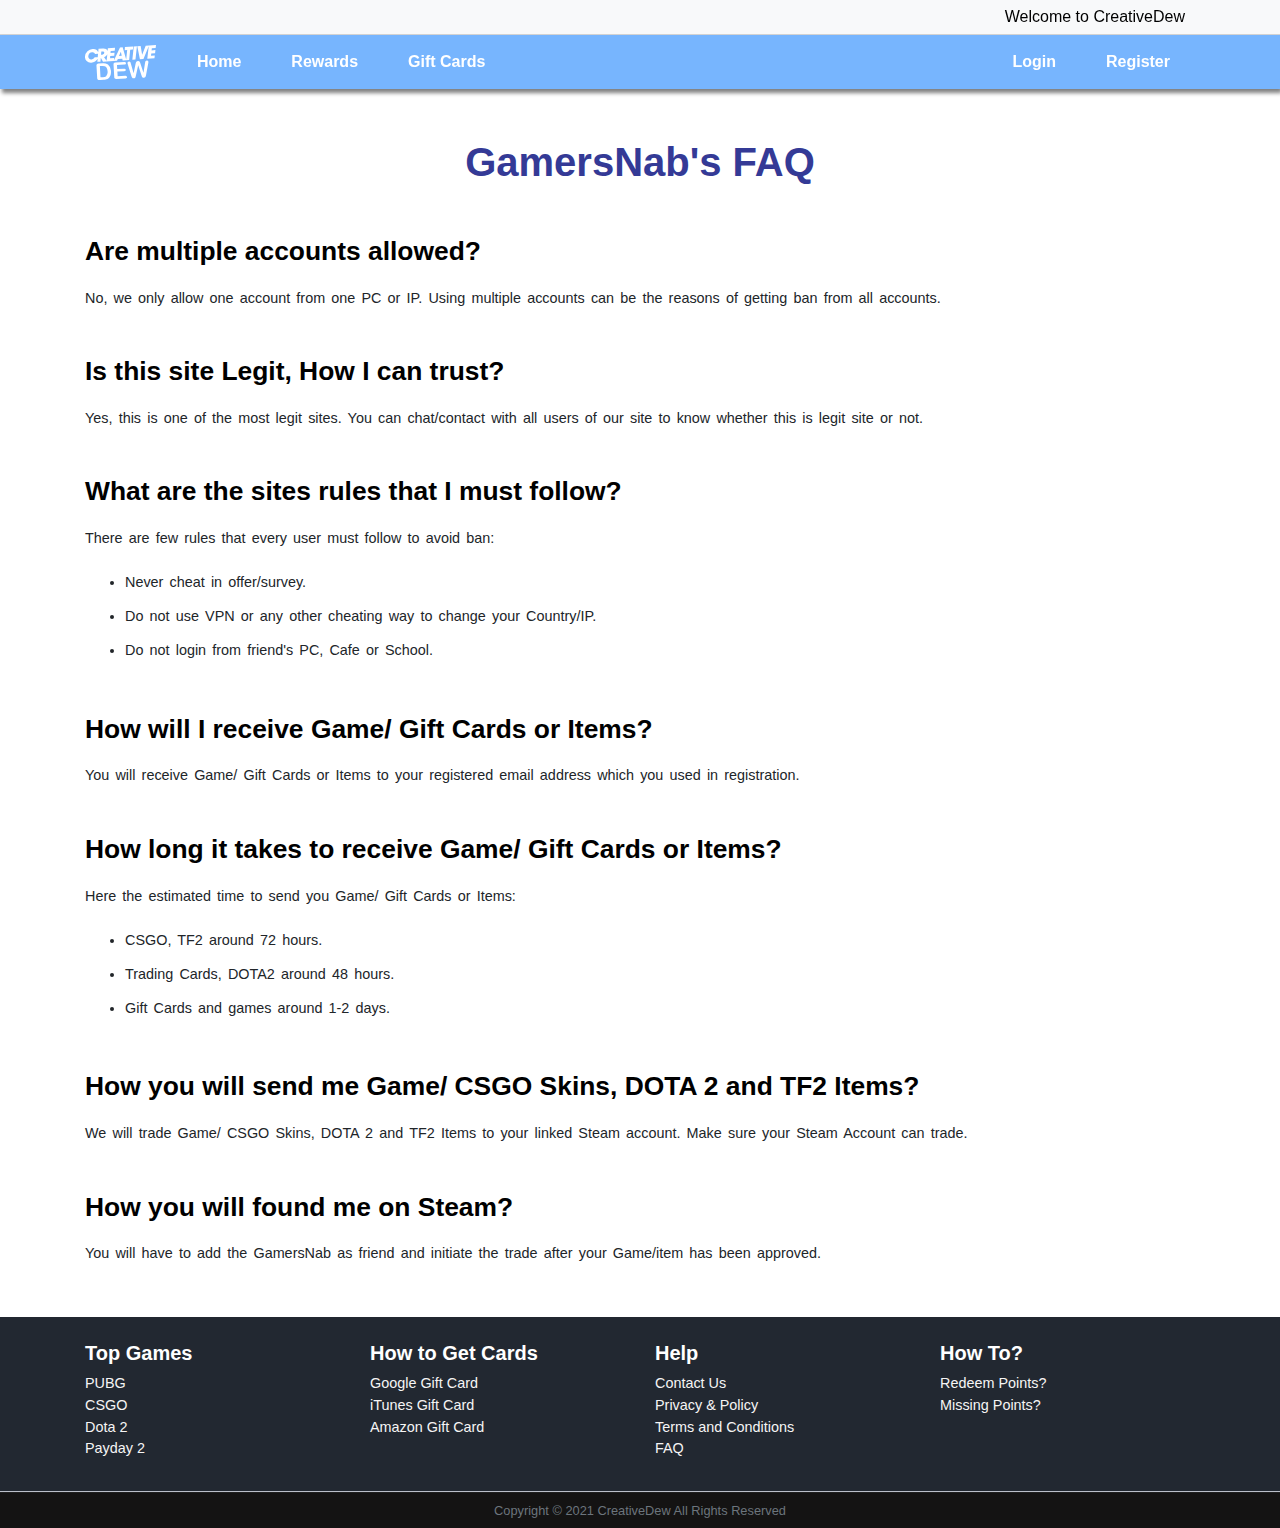
<file: faq.html>
<!DOCTYPE html>
<html lang="en">
<head>
 	<title>FAQ</title>
 	<meta charset="utf-8">
	<meta name="viewport" content="width=device-width, initial-scale=1.0">
	<link rel="icon" href="assets/images/favicon.svg">
	<link rel="stylesheet" href="assets/minFiles/bootstrap-4.4.1.min.css" >
	<link rel="stylesheet" type="text/css" href="assets/css/style.css">
	<link href="https://fonts.googleapis.com/css?family=Montserrat&display=swap" rel="stylesheet">
	<link rel="stylesheet" href="https://cdnjs.cloudflare.com/ajax/libs/font-awesome/5.15.2/css/all.min.css" integrity="sha512-HK5fgLBL+xu6dm/Ii3z4xhlSUyZgTT9tuc/hSrtw6uzJOvgRr2a9jyxxT1ely+B+xFAmJKVSTbpM/CuL7qxO8w==" crossorigin="anonymous" />
</head>

<body>

	<div id="content-wrap1">
		<header class="fixed-top">
		 	<div id="top-header" class="bg-light">
				<div class="container d-flex my-auto">
					<ul class="header-links mr-auto d-flex my-auto">
						<li><a href="#"><i class="fab fa-youtube" style="color:#FF0000;"></i></a></li>
						<li><a href="#"><i class="fab fa-facebook-f" style="color:#3b5998;"></i></a></li>
						<li><a href="#"><i class="fab fa-twitter" style="color:#00acee;"></i> </a></li>
						<li><a href="#"><i class="fab fa-pinterest" style="color:#E60023;"></i></a></li>
					</ul>
					<ul class="header-links ml-auto d-flex my-auto">
						<li>Welcome to CreativeDew</li>
					</ul>
				</div>
			</div>
		 	<div id="navbar">
				<nav class="navbar navbar-expand-md nevigation text-center">
					<div class="container">
						<a class="navbar-brand" href="index.html"><img src="assets/images/brand.svg" style="height: 35px;" alt="brand-icon"></a>
						<button class="navbar-toggler" type="button" data-toggle="collapse" data-target="#navbarSupportedContent" aria-controls="navbarSupportedContent" aria-expanded="false" aria-label="Toggle navigation">
					    <span class=""> <i class="fas fa-bars" style="color: #fff"></i></span>
					    </button>

						<div class="collapse navbar-collapse" id="navbarSupportedContent">

							<ul class="navbar-nav">
								<li class="nav-item"><a href="index.html" class="nav-link nav-link1">Home</a></li>
								<li class="nav-item"><a href="rewards.html" class="nav-link nav-link1">Rewards</a></li>
								<li class="nav-item"><a href="skins.html" class="nav-link nav-link1">Gift Cards</a></li>
							</ul>
							<ul class="navbar-nav ml-auto">
								<li class="nav-item"><a href="#" class="nav-link nav-link1" data-toggle="modal" data-target="#signinModal" >Login</a></li>
								<li class="nav-item"><a href="#" class="nav-link nav-link1" data-toggle="modal" data-target="#registerModal" >Register</a></li>
							</ul>
							
					    </div>
					</div>
				</nav>
			</div>
		</header>

		<!-- signinModal -->
		<div class="modal fade" id="signinModal" role="dialog" aria-labelledby="signinModalLabel" >
			<div class=" modal-dialog-centered modal-dialog modal-md" role="document">
			    <div class="modal-content">
				    <div class="modal-header">
				        <h5 class="modal-title text-dark ml-auto font-weight-bold" id="signinModalLabel">Sign In</h5>
				        <button type="button" class="close" data-dismiss="modal" aria-label="Close">
				          <span aria-hidden="true">&times;</span>
				        </button>		
				    </div>
			      	<div class="modal-body">
				       	<div class="login-form">
						    <form>	
						        <div class="form-group">
						        	<div class="input-group">
						                <input type="text" class="form-control" name="username" placeholder="Username" required >
						            </div>
						        </div>
								<div class="form-group">
						            <div class="input-group">
						                <input type="password" class="form-control" name="password" placeholder="Password" required>
						            </div>
						        </div>        
					        	<div class="text-left form-group">
					        		<div class="custom-control custom-checkbox">
				                      <input type="checkbox" class="custom-control-input checkbox" id="remember" name="remember">
				                      <label class="custom-control-label text-dark" for="remember">Remember me</label>
				                    </div>
					        	</div>
						        <div class="form-group">
						            <button type="submit" class="btn btn-info btn-block login-btn">Sign in</button>
						        </div>
						        <div class="d-flex">
						        	<div class="ml-auto">
						            	<a class="text-right text-danger" data-toggle="modal" href="#forgetModal" data-dismiss="modal"><p style="font-size: .8em;">	Forgot Password?</p></a>
						        	</div>
						        </div>
						        <div class="text-muted">
						        	<p>or, Sign In With</p>
						        </div>
						        <div class="text-center signin_social-btn">
						            <a href=""><i class="fab fa-facebook-f signin_social_icn fb"></i></a>
						            <a href=""><i class="fab fa-twitter signin_social_icn tw"></i></a>
									<a href=""><i class="fab fa-google signin_social_icn gm"></i></a>
						        </div>
						    </form>
						</div>
				    </div>
				    <div class="modal-footer border-0">
						<div class="pt-2 small text-dark text-center mx-auto">Don't have an account? <a data-toggle="modal" href="#registerModal" class="text-success" data-dismiss="modal">Register Now!</a></div>
				    </div>
			    </div>
		  	</div>
		</div>
		<!-- resetModal -->
		<div class="modal fade" id="forgetModal" role="dialog" aria-labelledby="forgetModalLabel" >
			<div class=" modal-dialog-centered modal-dialog modal-md" role="document">
			    <div class="modal-content">
				    <div class="modal-header">
				        <h5 class="modal-title text-dark ml-auto font-weight-bold" id="forgetModalLabel">Send Password Reset Link</h5>
				        <button type="button" class="close" data-dismiss="modal" aria-label="Close">
				          <span aria-hidden="true">&times;</span>
				        </button>		
				    </div>
			      	<div class="modal-body">
				       	<div class="reset-form">
						    <form>	
						        <div class="form-group">
						        	<div class="input-group">
						                <input type="email" class="form-control" name="eamil" placeholder="Email" required>
						            </div>
						        </div>
						        <div class="form-group">
						            <button type="submit" class="btn btn-danger btn-block">Send Reset Link</button>
						        </div>
						    </form>
						</div>
				    </div>
			    </div>
		  	</div>
		</div>
		<!-- registerModal -->
		<div class="modal fade" id="registerModal" role="dialog" aria-labelledby="registerModalLabel">
			<div class=" modal-dialog-centered modal-dialog modal-md" role="document">
			    <div class="modal-content">
				    <div class="modal-header">
				        <h5 class="modal-title text-dark ml-auto font-weight-bold" id="registerModalLabel">Register</h5>
				        <button type="button" class="close" data-dismiss="modal" aria-label="Close">
				          <span aria-hidden="true">&times;</span>
				        </button>		
				    </div>
			      	<div class="modal-body">
				       	<div class="register-form">
						    <form>	
						        <div class="form-group">
						        	<div class="input-group">
						                <input type="text" class="form-control" name="Name" placeholder="Name" required>
						            </div>
						        </div>
						        <div class="form-group">
						        	<div class="input-group">
						                <input type="email" class="form-control" name="eamil" placeholder="Email" required>
						            </div>
						        </div>
								<div class="form-group">
						            <div class="input-group">
						                <input type="password" class="form-control" name="password" placeholder="Password" required>
						            </div>
						        </div>        
					        	<div class="text-left form-group">
					        		<div class="custom-control custom-switch">
		                              <input type="checkbox" class="custom-control-input" id="switch1" required>
		                              <label class="custom-control-label" for="switch1">I agree with terms and conditions</label>
		                            </div>
					        	</div>
						        <div class="text-center">
						            <button type="submit" class="btn btn-info py-1 w-100">Submit</button>
						        </div>
						    </form>
						</div>
				    </div>
				    <div class="modal-footer border-0">
						<div class="pt-2 small text-dark text-center mx-auto">Already have an account? <a  data-toggle="modal" href="#signinModal" class="text-danger" data-dismiss="modal">Log In</a></div>
				    </div>
			    </div>
		  	</div>
		</div>

		<section class="faq_sec">
			<div class="container">
				<div class="row">
					<div class="col-12">
						<h2 class="sec-head">GamersNab's FAQ</h2>
					</div>
				</div>
			</div>
			<div class="container">
				<div class="row">
					<div class="col-12 faqdocument_col">
						<h3 class="faqdocument_head">Are multiple accounts allowed?</h3>
						<p class="faq_document">
							No, we only allow one account from one PC or IP. Using multiple accounts can be the reasons of getting ban from all accounts.
						</p>
					</div>
					<div class="col-12 faqdocument_col">
						<h3 class="faqdocument_head">Is this site Legit, How I can trust?</h3>
						<p class="faq_document">
							Yes, this is one of the most legit sites. You can chat/contact with all users of our site to know whether this is legit site or not.
						</p>
					</div>
					<div class="col-12 faqdocument_col">
						<h3 class="faqdocument_head">What are the sites rules that I must follow?</h3>
						<div>
							<p class="faq_document">
								There are few rules that every user must follow to avoid ban:
							</p>
							<ul>
								<li>Never cheat in offer/survey.</li>
								<li>Do not use VPN or any other cheating way to change your Country/IP.</li>
								<li>Do not login from friend's PC, Cafe or School.</li>
							</ul>
						</div>
						
					</div>
					<div class="col-12 faqdocument_col">
						<h3 class="faqdocument_head">How will I receive Game/ Gift Cards or Items?</h3>
						<p class="faq_document">
							You will receive Game/ Gift Cards or Items to your registered email address which you used in registration.
						</p>
					</div>
					<div class="col-12 faqdocument_col">
						<h3 class="faqdocument_head">How long it takes to receive Game/ Gift Cards or Items?</h3>
						<div>
							<p class="faq_document">
								Here the estimated time to send you Game/ Gift Cards or Items:
							</p>
							<ul>
								<li>CSGO, TF2 around 72 hours.</li>
								<li>Trading Cards, DOTA2 around 48 hours.</li>
								<li>Gift Cards and games around 1-2 days.</li>
							</ul>
						</div>
						
					</div>
					<div class="col-12 faqdocument_col">
						<h3 class="faqdocument_head">How you will send me Game/ CSGO Skins, DOTA 2 and TF2 Items?</h3>
						<p class="faq_document">
							We will trade Game/ CSGO Skins, DOTA 2 and TF2 Items to your linked Steam account. Make sure your Steam Account can trade.
						</p>
					</div>
					<div class="col-12 faqdocument_col">
						<h3 class="faqdocument_head">How you will found me on Steam?</h3>
						<p class="faq_document">
							You will have to add the GamersNab as friend and initiate the trade after your Game/item has been approved.
						</p>
					</div>
				</div>
			</div>
		</section>

		<section id="footer_top">
			<div class="container p-0">
				<div class="row mx-auto pt-4 pb-3">
					<div class="col-lg-3 col-6 sec7-col">
						<h5 class="footer_head">Top Games</h5>
						<ul class="">
							<li class="footer_item"><a href="skins.html">PUBG</a></li>
							<li class="footer_item"><a href="skins.html">CSGO</a></li>
							<li class="footer_item"><a href="skins.html">Dota 2</a></li>
							<li class="footer_item"><a href="skins.html">Payday 2</a></li>
						</ul>
					</div>
					<div class="col-lg-3 col-6 sec7-col">
						<h5 class="footer_head">How to Get Cards</h5>
						<ul class="">
							<li class="footer_item"><a href="google_giftcard.html">Google Gift Card</a></li>
							<li class="footer_item"><a href="itunes_giftcard.html">iTunes Gift Card</a></li>
							<li class="footer_item"><a href="amazon_giftcard.html">Amazon Gift Card</a></li>
						</ul>
					</div>
					<div class="col-lg-3 col-6 sec7-col">
						<h5 class="footer_head">Help</h5>
						<ul class="">
							<li class="footer_item"><a href="contactus.html">Contact Us</a></li>
							<li class="footer_item"><a href="privacy&policy.html">Privacy & Policy</a></li>
							<li class="footer_item"><a href="terms&condition.html">Terms and Conditions</a></li>
							<li class="footer_item"><a href="faq.html">FAQ</a></li>
						</ul>
					</div>
					<div class="col-lg-3 col-6 sec7-col">
						<h5 class="footer_head">How To?</h5>
						<ul class="">
							<li class="footer_item"><a href="howto_redeem.html">Redeem Points?</a></li>
							<li class="footer_item"><a href="howto_missingpoints.html">Missing Points?</a></li>
						</ul>
					</div>
				</div>
			</div>
		</section>
		<footer>
	    	<div class="container">
				<div class="row text-center">
					<div class="col-12 py-2">
						<p class="text-muted my-auto">Copyright © 2021 CreativeDew All Rights Reserved</p>
					</div>
			    </div>
			</div>
    	</footer>

	</div>

	<script src="assets/minFiles/jquery-3.5.1.min.js"></script>
	<script src="assets/minFiles/bootstrap-4.4.1.min.js"></script>

	<script>
	$(document).ready(function() { 
	      $('.navbar').addClass('solid');
	});
	</script>
</body>
</html>
</file>
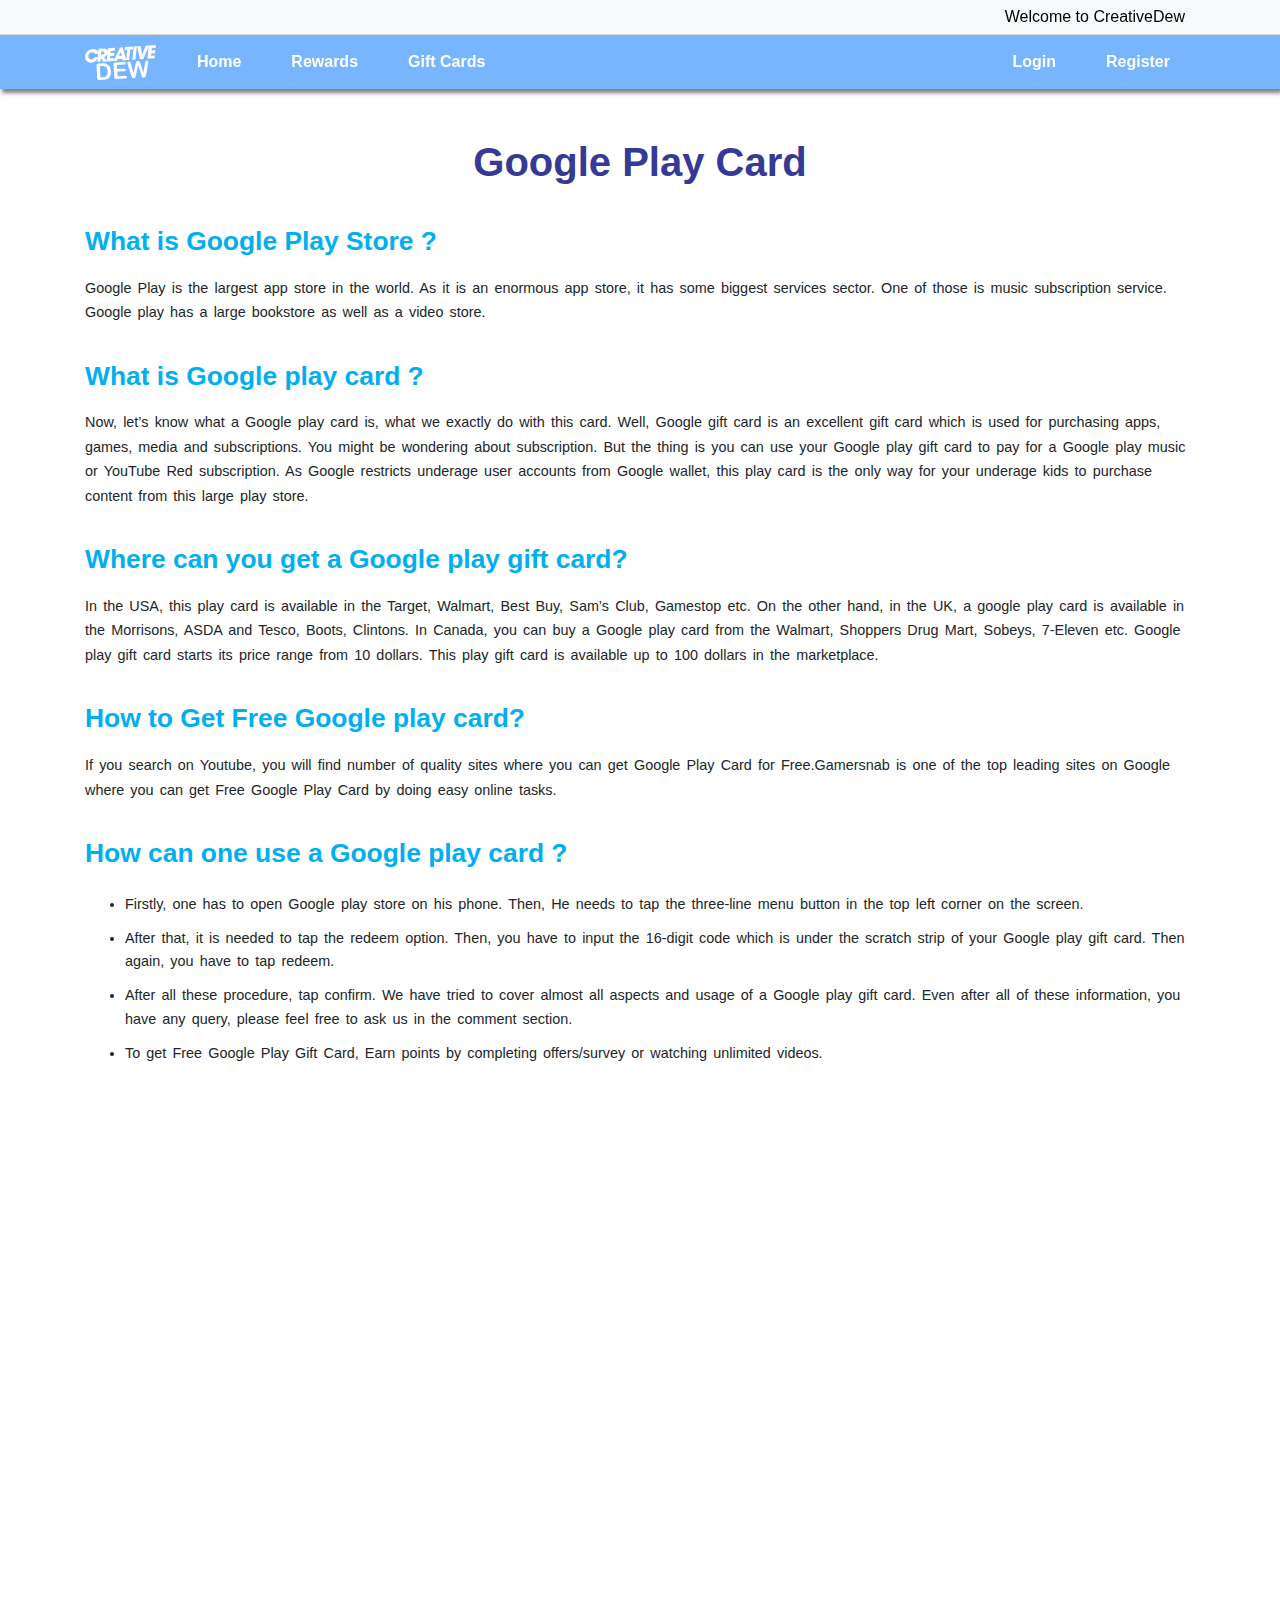
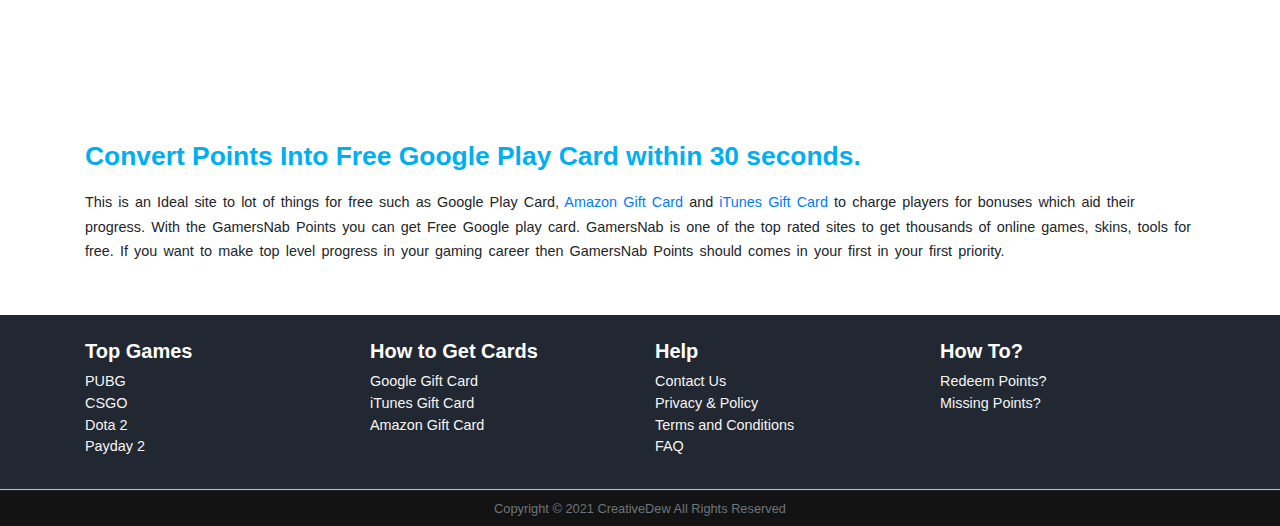
<file: google_giftcard.html>
<!DOCTYPE html>
<html lang="en">
<head>
 	<title>Google Gift Card</title>
 	<meta charset="utf-8">
	<meta name="viewport" content="width=device-width, initial-scale=1.0">
	<link rel="icon" href="assets/images/favicon.svg">
	<link rel="stylesheet" href="assets/minFiles/bootstrap-4.4.1.min.css" >
	<link rel="stylesheet" type="text/css" href="assets/css/style.css">
	<link href="https://fonts.googleapis.com/css?family=Montserrat&display=swap" rel="stylesheet">
	<link rel="stylesheet" href="https://cdnjs.cloudflare.com/ajax/libs/font-awesome/5.15.2/css/all.min.css" integrity="sha512-HK5fgLBL+xu6dm/Ii3z4xhlSUyZgTT9tuc/hSrtw6uzJOvgRr2a9jyxxT1ely+B+xFAmJKVSTbpM/CuL7qxO8w==" crossorigin="anonymous" />
</head>

<body>

	<div id="content-wrap1">
		<header class="fixed-top">
		 	<div id="top-header" class="bg-light">
				<div class="container d-flex my-auto">
					<ul class="header-links mr-auto d-flex my-auto">
						<li><a href="#"><i class="fab fa-youtube" style="color:#FF0000;"></i></a></li>
						<li><a href="#"><i class="fab fa-facebook-f" style="color:#3b5998;"></i></a></li>
						<li><a href="#"><i class="fab fa-twitter" style="color:#00acee;"></i> </a></li>
						<li><a href="#"><i class="fab fa-pinterest" style="color:#E60023;"></i></a></li>
					</ul>
					<ul class="header-links ml-auto d-flex my-auto">
						<li>Welcome to CreativeDew</li>
					</ul>
				</div>
			</div>
		 	<div id="navbar">
				<nav class="navbar navbar-expand-md nevigation text-center">
					<div class="container">
						<a class="navbar-brand" href="index.html"><img src="assets/images/brand.svg" style="height: 35px;" alt="brand-icon"></a>
						<button class="navbar-toggler" type="button" data-toggle="collapse" data-target="#navbarSupportedContent" aria-controls="navbarSupportedContent" aria-expanded="false" aria-label="Toggle navigation">
					    <span class=""> <i class="fas fa-bars" style="color: #fff"></i></span>
					    </button>

						<div class="collapse navbar-collapse" id="navbarSupportedContent">

							<ul class="navbar-nav">
								<li class="nav-item"><a href="index.html" class="nav-link nav-link1">Home</a></li>
								<li class="nav-item"><a href="rewards.html" class="nav-link nav-link1">Rewards</a></li>
								<li class="nav-item"><a href="skins.html" class="nav-link nav-link1">Gift Cards</a></li>
							</ul>
							<ul class="navbar-nav ml-auto">
								<li class="nav-item"><a href="#" class="nav-link nav-link1" data-toggle="modal" data-target="#signinModal" >Login</a></li>
								<li class="nav-item"><a href="#" class="nav-link nav-link1" data-toggle="modal" data-target="#registerModal" >Register</a></li>
							</ul>
							
					    </div>
					</div>
				</nav>
			</div>
		</header>

		<!-- signinModal -->
		<div class="modal fade" id="signinModal" role="dialog" aria-labelledby="signinModalLabel" >
			<div class=" modal-dialog-centered modal-dialog modal-md" role="document">
			    <div class="modal-content">
				    <div class="modal-header">
				        <h5 class="modal-title text-dark ml-auto font-weight-bold" id="signinModalLabel">Sign In</h5>
				        <button type="button" class="close" data-dismiss="modal" aria-label="Close">
				          <span aria-hidden="true">&times;</span>
				        </button>		
				    </div>
			      	<div class="modal-body">
				       	<div class="login-form">
						    <form>	
						        <div class="form-group">
						        	<div class="input-group">
						                <input type="text" class="form-control" name="username" placeholder="Username" required >
						            </div>
						        </div>
								<div class="form-group">
						            <div class="input-group">
						                <input type="password" class="form-control" name="password" placeholder="Password" required>
						            </div>
						        </div>        
					        	<div class="text-left form-group">
					        		<div class="custom-control custom-checkbox">
				                      <input type="checkbox" class="custom-control-input checkbox" id="remember" name="remember">
				                      <label class="custom-control-label text-dark" for="remember">Remember me</label>
				                    </div>
					        	</div>
						        <div class="form-group">
						            <button type="submit" class="btn btn-info btn-block login-btn">Sign in</button>
						        </div>
						        <div class="d-flex">
						        	<div class="ml-auto">
						            	<a class="text-right text-danger" data-toggle="modal" href="#forgetModal" data-dismiss="modal"><p style="font-size: .8em;">	Forgot Password?</p></a>
						        	</div>
						        </div>
						        <div class="text-muted">
						        	<p>or, Sign In With</p>
						        </div>
						        <div class="text-center signin_social-btn">
						            <a href=""><i class="fab fa-facebook-f signin_social_icn fb"></i></a>
						            <a href=""><i class="fab fa-twitter signin_social_icn tw"></i></a>
									<a href=""><i class="fab fa-google signin_social_icn gm"></i></a>
						        </div>
						    </form>
						</div>
				    </div>
				    <div class="modal-footer border-0">
						<div class="pt-2 small text-dark text-center mx-auto">Don't have an account? <a data-toggle="modal" href="#registerModal" class="text-success" data-dismiss="modal">Register Now!</a></div>
				    </div>
			    </div>
		  	</div>
		</div>
		<!-- resetModal -->
		<div class="modal fade" id="forgetModal" role="dialog" aria-labelledby="forgetModalLabel" >
			<div class=" modal-dialog-centered modal-dialog modal-md" role="document">
			    <div class="modal-content">
				    <div class="modal-header">
				        <h5 class="modal-title text-dark ml-auto font-weight-bold" id="forgetModalLabel">Send Password Reset Link</h5>
				        <button type="button" class="close" data-dismiss="modal" aria-label="Close">
				          <span aria-hidden="true">&times;</span>
				        </button>		
				    </div>
			      	<div class="modal-body">
				       	<div class="reset-form">
						    <form>	
						        <div class="form-group">
						        	<div class="input-group">
						                <input type="email" class="form-control" name="eamil" placeholder="Email" required>
						            </div>
						        </div>
						        <div class="form-group">
						            <button type="submit" class="btn btn-danger btn-block">Send Reset Link</button>
						        </div>
						    </form>
						</div>
				    </div>
			    </div>
		  	</div>
		</div>
		<!-- registerModal -->
		<div class="modal fade" id="registerModal" role="dialog" aria-labelledby="registerModalLabel">
			<div class=" modal-dialog-centered modal-dialog modal-md" role="document">
			    <div class="modal-content">
				    <div class="modal-header">
				        <h5 class="modal-title text-dark ml-auto font-weight-bold" id="registerModalLabel">Register</h5>
				        <button type="button" class="close" data-dismiss="modal" aria-label="Close">
				          <span aria-hidden="true">&times;</span>
				        </button>		
				    </div>
			      	<div class="modal-body">
				       	<div class="register-form">
						    <form>	
						        <div class="form-group">
						        	<div class="input-group">
						                <input type="text" class="form-control" name="Name" placeholder="Name" required>
						            </div>
						        </div>
						        <div class="form-group">
						        	<div class="input-group">
						                <input type="email" class="form-control" name="eamil" placeholder="Email" required>
						            </div>
						        </div>
								<div class="form-group">
						            <div class="input-group">
						                <input type="password" class="form-control" name="password" placeholder="Password" required>
						            </div>
						        </div>        
					        	<div class="text-left form-group">
					        		<div class="custom-control custom-switch">
		                              <input type="checkbox" class="custom-control-input" id="switch1" required>
		                              <label class="custom-control-label" for="switch1">I agree with terms and conditions</label>
		                            </div>
					        	</div>
						        <div class="text-center">
						            <button type="submit" class="btn btn-info py-1 w-100">Submit</button>
						        </div>
						    </form>
						</div>
				    </div>
				    <div class="modal-footer border-0">
						<div class="pt-2 small text-dark text-center mx-auto">Already have an account? <a  data-toggle="modal" href="#signinModal" class="text-danger" data-dismiss="modal">Log In</a></div>
				    </div>
			    </div>
		  	</div>
		</div>

		<section class="gcard_sec">
			<div class="container">
				<div class="row">
					<div class="col-12">
						<h2 class="sec-head">Google Play Card</h2>
					</div>
				</div>
			</div>
			<div class="container">
				<div class="row">
					<div class="col-12 gcard_document_col">
						<h3 class="gcarddocument_head">What is Google Play Store ?</h3>
						<p class="gcard_document">
							Google Play is the largest app store in the world. As it is an enormous app store, it has some biggest services sector. One of those is music subscription service. Google play has a large bookstore as well as a video store.
						</p>
					</div>
					<div class="col-12 gcard_document_col">
						<h3 class="gcarddocument_head">What is Google play card ?</h3>
						<p class="gcard_document">
							Now, let’s know what a Google play card is, what we exactly do with this card. Well, Google gift card is an excellent gift card which is used for purchasing apps, games, media and subscriptions. You might be wondering about subscription. But the thing is you can use your Google play gift card to pay for a Google play music or YouTube Red subscription. As Google restricts underage user accounts from Google wallet, this play card is the only way for your underage kids to purchase content from this large play store.
						</p>
					</div>
					<div class="col-12 gcard_document_col">
						<h3 class="gcarddocument_head">Where can you get a Google play gift card?</h3>
						<p class="gcard_document">
							In the USA, this play card is available in the Target, Walmart, Best Buy, Sam’s Club, Gamestop etc. On the other hand, in the UK, a google play card is available in the Morrisons, ASDA and Tesco, Boots, Clintons. In Canada, you can buy a Google play card from the Walmart, Shoppers Drug Mart, Sobeys, 7-Eleven etc. Google play gift card starts its price range from 10 dollars. This play gift card is available up to 100 dollars in the marketplace.
						</p>
					</div>
					<div class="col-12 gcard_document_col">
						<h3 class="gcarddocument_head">How to Get Free Google play card?</h3>
						<p class="gcard_document">
							If you search on Youtube, you will find number of quality sites where you can get Google Play Card for Free.Gamersnab is one of the top leading sites on Google where you can get Free Google Play Card by doing easy online tasks.
						</p>
					</div>
					<div class="col-12 gcard_document_col">
						<h3 class="gcarddocument_head">How can one use a Google play card ?</h3>
						<div>
							<ul>
								<li>Firstly, one has to open Google play store on his phone. Then, He needs to tap the three-line menu button in the top left corner on the screen.</li>
								<li>After that, it is needed to tap the redeem option. Then, you have to input the 16-digit code which is under the scratch strip of your Google play gift card. Then again, you have to tap redeem.</li>
								<li>After all these procedure, tap confirm. We have tried to cover almost all aspects and usage of a Google play gift card. Even after all of these information, you have any query, please feel free to ask us in the comment section.</li>
								<li>To get Free Google Play Gift Card, Earn points by completing offers/survey or watching unlimited videos.</li>
							</ul>
						</div>
					</div>
					<div class="col-12 gcard_document_col my-auto">
						<div class="embed-responsive embed-responsive-16by9">
						  <iframe class="embed-responsive-item" src="https://www.youtube.com/embed/zpOULjyy-n8" allow="accelerometer; autoplay; clipboard-write; encrypted-media; gyroscope; picture-in-picture" allowfullscreen></iframe>
						</div>
					</div>
					<div class="col-12 gcard_document_col">
						<h3 class="gcarddocument_head">Convert Points Into Free Google Play Card within 30 seconds.</h3>
						<p class="gcard_document">
							This is an Ideal site to lot of things for free such as Google Play Card, <span><a href="amazon_giftcard.html" >Amazon Gift Card</a></span> and <span><a href="itunes_giftcard.html" >iTunes Gift Card</a></span> to charge players for bonuses which aid their progress.
							With the GamersNab Points you can get Free Google play card. GamersNab is one of the top rated sites to get thousands of online games, skins, tools for free.
							If you want to make top level progress in your gaming career then GamersNab Points should comes in your first in your first priority.
						</p>
					</div>
				</div>
			</div>
		</section>

		<section id="footer_top">
			<div class="container p-0">
				<div class="row mx-auto pt-4 pb-3">
					<div class="col-lg-3 col-6 sec7-col">
						<h5 class="footer_head">Top Games</h5>
						<ul class="">
							<li class="footer_item"><a href="skins.html">PUBG</a></li>
							<li class="footer_item"><a href="skins.html">CSGO</a></li>
							<li class="footer_item"><a href="skins.html">Dota 2</a></li>
							<li class="footer_item"><a href="skins.html">Payday 2</a></li>
						</ul>
					</div>
					<div class="col-lg-3 col-6 sec7-col">
						<h5 class="footer_head">How to Get Cards</h5>
						<ul class="">
							<li class="footer_item"><a href="google_giftcard.html">Google Gift Card</a></li>
							<li class="footer_item"><a href="itunes_giftcard.html">iTunes Gift Card</a></li>
							<li class="footer_item"><a href="amazon_giftcard.html">Amazon Gift Card</a></li>
						</ul>
					</div>
					<div class="col-lg-3 col-6 sec7-col">
						<h5 class="footer_head">Help</h5>
						<ul class="">
							<li class="footer_item"><a href="contactus.html">Contact Us</a></li>
							<li class="footer_item"><a href="privacy&policy.html">Privacy & Policy</a></li>
							<li class="footer_item"><a href="terms&condition.html">Terms and Conditions</a></li>
							<li class="footer_item"><a href="faq.html">FAQ</a></li>
						</ul>
					</div>
					<div class="col-lg-3 col-6 sec7-col">
						<h5 class="footer_head">How To?</h5>
						<ul class="">
							<li class="footer_item"><a href="howto_redeem.html">Redeem Points?</a></li>
							<li class="footer_item"><a href="howto_missingpoints.html">Missing Points?</a></li>
						</ul>
					</div>
				</div>
			</div>
		</section>
		<footer>
	    	<div class="container">
				<div class="row text-center">
					<div class="col-12 py-2">
						<p class="text-muted my-auto">Copyright © 2021 CreativeDew All Rights Reserved</p>
					</div>
			    </div>
			</div>
	    </footer>

	</div>
	
	<script src="assets/minFiles/jquery-3.5.1.min.js"></script>
	<script src="assets/minFiles/bootstrap-4.4.1.min.js"></script>

	<script>
	$(document).ready(function() { 
	      $('.navbar').addClass('solid');
	});
	</script>
</body>
</html>
</file>
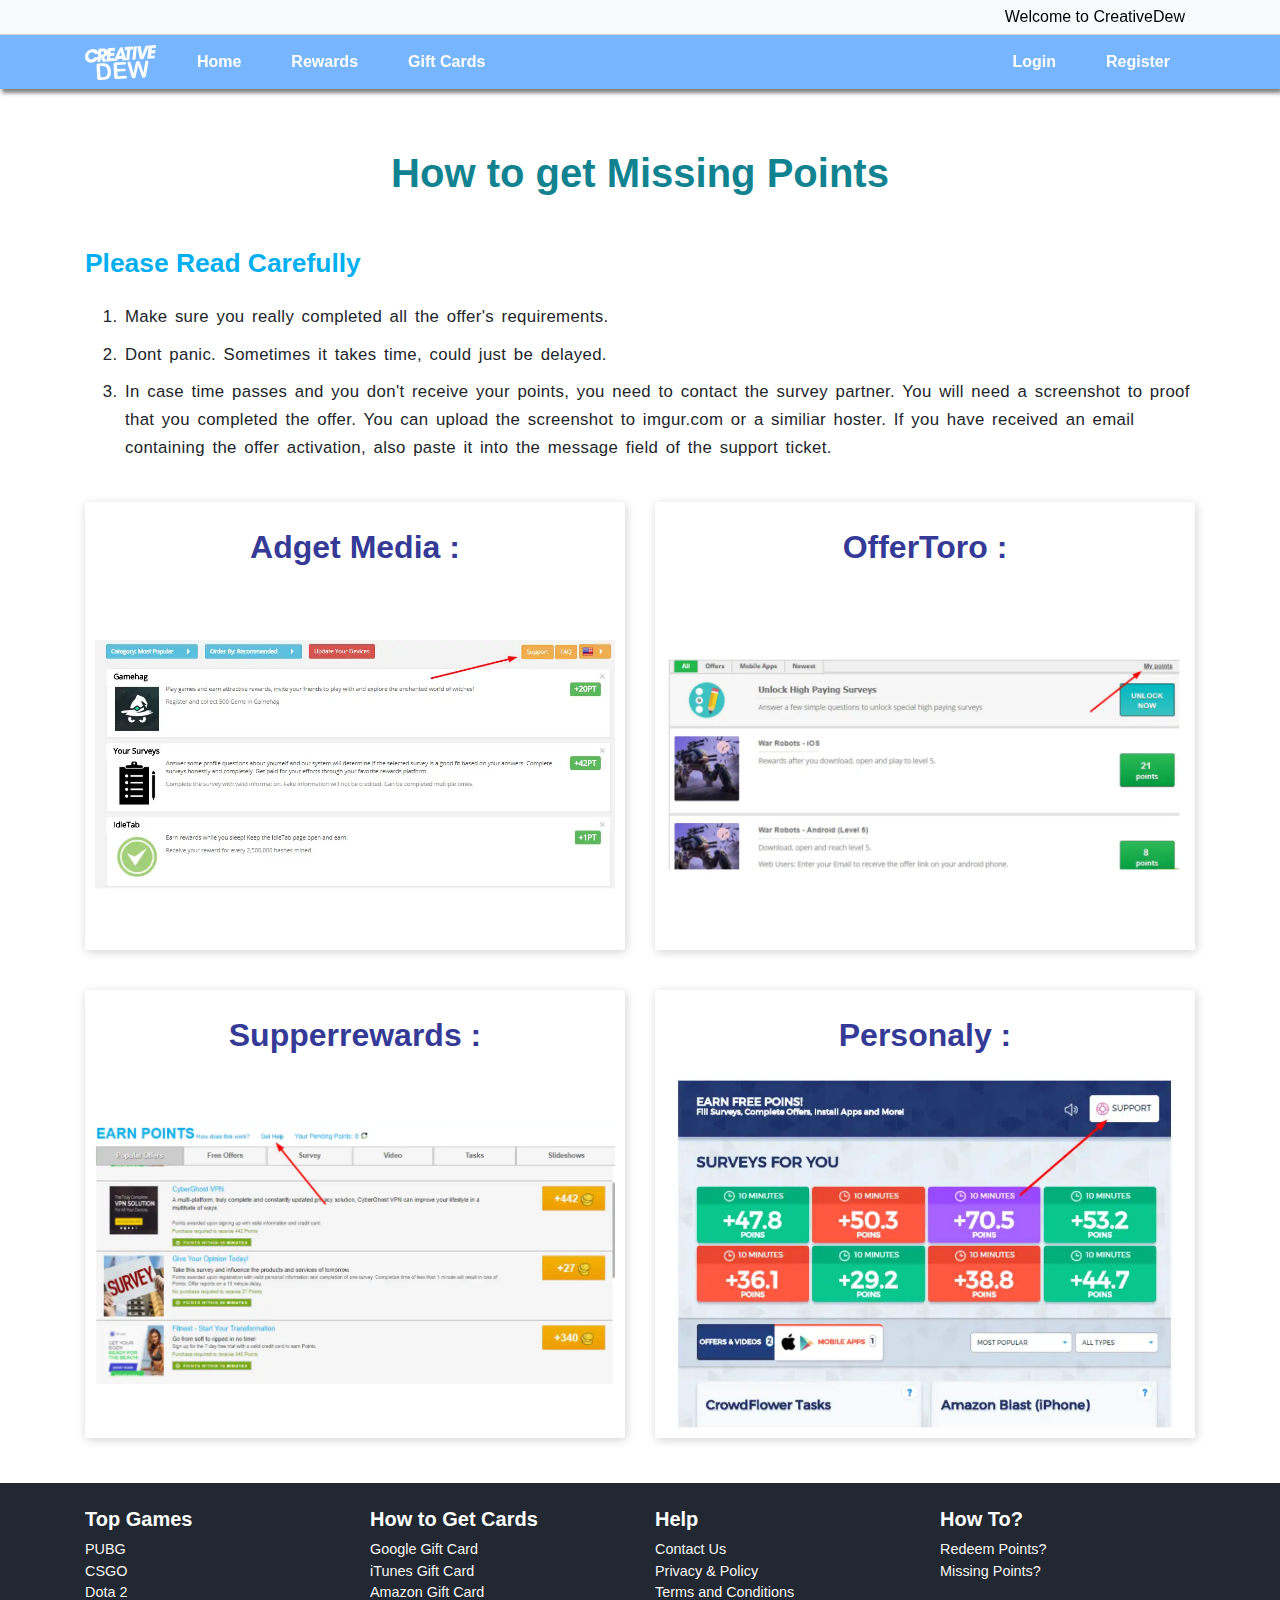
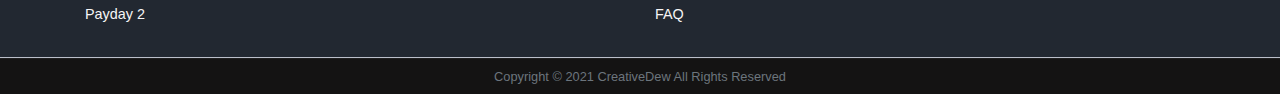
<file: howto_missingpoints.html>
<!DOCTYPE html>
<html lang="en">
<head>
	<title>Missinng Points</title>
	<meta charset="utf-8">
	<meta name="viewport" content="width=device-width, initial-scale=1.0">
	<link rel="icon" href="assets/images/favicon.svg">
	<link rel="stylesheet" href="assets/minFiles/bootstrap-4.4.1.min.css" >
	<link rel="stylesheet" type="text/css" href="assets/css/style.css">
	<link href="https://fonts.googleapis.com/css?family=Montserrat&display=swap" rel="stylesheet">
	<link rel="stylesheet" href="https://cdnjs.cloudflare.com/ajax/libs/font-awesome/5.15.2/css/all.min.css" integrity="sha512-HK5fgLBL+xu6dm/Ii3z4xhlSUyZgTT9tuc/hSrtw6uzJOvgRr2a9jyxxT1ely+B+xFAmJKVSTbpM/CuL7qxO8w==" crossorigin="anonymous" />
</head>

<body>

	<div id="content-wrap1">
		<header class="fixed-top">
		 	<div id="top-header" class="bg-light">
				<div class="container d-flex my-auto">
					<ul class="header-links mr-auto d-flex my-auto">
						<li><a href="#"><i class="fab fa-youtube" style="color:#FF0000;"></i></a></li>
						<li><a href="#"><i class="fab fa-facebook-f" style="color:#3b5998;"></i></a></li>
						<li><a href="#"><i class="fab fa-twitter" style="color:#00acee;"></i> </a></li>
						<li><a href="#"><i class="fab fa-pinterest" style="color:#E60023;"></i></a></li>
					</ul>
					<ul class="header-links ml-auto d-flex my-auto">
						<li>Welcome to CreativeDew</li>
					</ul>
				</div>
			</div>
		 	<div id="navbar">
				<nav class="navbar navbar-expand-md nevigation text-center">
					<div class="container">
						<a class="navbar-brand" href="index.html"><img src="assets/images/brand.svg" style="height: 35px;" alt="brand-icon"></a>
						<button class="navbar-toggler" type="button" data-toggle="collapse" data-target="#navbarSupportedContent" aria-controls="navbarSupportedContent" aria-expanded="false" aria-label="Toggle navigation">
					    <span class=""> <i class="fas fa-bars" style="color: #fff"></i></span>
					    </button>

						<div class="collapse navbar-collapse" id="navbarSupportedContent">

							<ul class="navbar-nav">
								<li class="nav-item"><a href="index.html" class="nav-link nav-link1">Home</a></li>
								<li class="nav-item"><a href="rewards.html" class="nav-link nav-link1">Rewards</a></li>
								<li class="nav-item"><a href="skins.html" class="nav-link nav-link1">Gift Cards</a></li>
							</ul>
							<ul class="navbar-nav ml-auto">
								<li class="nav-item"><a href="#" class="nav-link nav-link1" data-toggle="modal" data-target="#signinModal" >Login</a></li>
								<li class="nav-item"><a href="#" class="nav-link nav-link1" data-toggle="modal" data-target="#registerModal" >Register</a></li>
							</ul>
							
					    </div>
					</div>
				</nav>
			</div>
		</header>

		<!-- signinModal -->
		<div class="modal fade" id="signinModal" role="dialog" aria-labelledby="signinModalLabel" >
			<div class=" modal-dialog-centered modal-dialog modal-md" role="document">
			    <div class="modal-content">
				    <div class="modal-header">
				        <h5 class="modal-title text-dark ml-auto font-weight-bold" id="signinModalLabel">Sign In</h5>
				        <button type="button" class="close" data-dismiss="modal" aria-label="Close">
				          <span aria-hidden="true">&times;</span>
				        </button>		
				    </div>
			      	<div class="modal-body">
				       	<div class="login-form">
						    <form>	
						        <div class="form-group">
						        	<div class="input-group">
						                <input type="text" class="form-control" name="username" placeholder="Username" required >
						            </div>
						        </div>
								<div class="form-group">
						            <div class="input-group">
						                <input type="password" class="form-control" name="password" placeholder="Password" required>
						            </div>
						        </div>        
					        	<div class="text-left form-group">
					        		<div class="custom-control custom-checkbox">
				                      <input type="checkbox" class="custom-control-input checkbox" id="remember" name="remember">
				                      <label class="custom-control-label text-dark" for="remember">Remember me</label>
				                    </div>
					        	</div>
						        <div class="form-group">
						            <button type="submit" class="btn btn-info btn-block login-btn">Sign in</button>
						        </div>
						        <div class="d-flex">
						        	<div class="ml-auto">
						            	<a class="text-right text-danger" data-toggle="modal" href="#forgetModal" data-dismiss="modal"><p style="font-size: .8em;">	Forgot Password?</p></a>
						        	</div>
						        </div>
						        <div class="text-muted">
						        	<p>or, Sign In With</p>
						        </div>
						        <div class="text-center signin_social-btn">
						            <a href=""><i class="fab fa-facebook-f signin_social_icn fb"></i></a>
						            <a href=""><i class="fab fa-twitter signin_social_icn tw"></i></a>
									<a href=""><i class="fab fa-google signin_social_icn gm"></i></a>
						        </div>
						    </form>
						</div>
				    </div>
				    <div class="modal-footer border-0">
						<div class="pt-2 small text-dark text-center mx-auto">Don't have an account? <a data-toggle="modal" href="#registerModal" class="text-success" data-dismiss="modal">Register Now!</a></div>
				    </div>
			    </div>
		  	</div>
		</div>
		<!-- resetModal -->
		<div class="modal fade" id="forgetModal" role="dialog" aria-labelledby="forgetModalLabel" >
			<div class=" modal-dialog-centered modal-dialog modal-md" role="document">
			    <div class="modal-content">
				    <div class="modal-header">
				        <h5 class="modal-title text-dark ml-auto font-weight-bold" id="forgetModalLabel">Send Password Reset Link</h5>
				        <button type="button" class="close" data-dismiss="modal" aria-label="Close">
				          <span aria-hidden="true">&times;</span>
				        </button>		
				    </div>
			      	<div class="modal-body">
				       	<div class="reset-form">
						    <form>	
						        <div class="form-group">
						        	<div class="input-group">
						                <input type="email" class="form-control" name="eamil" placeholder="Email" required>
						            </div>
						        </div>
						        <div class="form-group">
						            <button type="submit" class="btn btn-danger btn-block">Send Reset Link</button>
						        </div>
						    </form>
						</div>
				    </div>
			    </div>
		  	</div>
		</div>
		<!-- registerModal -->
		<div class="modal fade" id="registerModal" role="dialog" aria-labelledby="registerModalLabel">
			<div class=" modal-dialog-centered modal-dialog modal-md" role="document">
			    <div class="modal-content">
				    <div class="modal-header">
				        <h5 class="modal-title text-dark ml-auto font-weight-bold" id="registerModalLabel">Register</h5>
				        <button type="button" class="close" data-dismiss="modal" aria-label="Close">
				          <span aria-hidden="true">&times;</span>
				        </button>		
				    </div>
			      	<div class="modal-body">
				       	<div class="register-form">
						    <form>	
						        <div class="form-group">
						        	<div class="input-group">
						                <input type="text" class="form-control" name="Name" placeholder="Name" required>
						            </div>
						        </div>
						        <div class="form-group">
						        	<div class="input-group">
						                <input type="email" class="form-control" name="eamil" placeholder="Email" required>
						            </div>
						        </div>
								<div class="form-group">
						            <div class="input-group">
						                <input type="password" class="form-control" name="password" placeholder="Password" required>
						            </div>
						        </div>        
					        	<div class="text-left form-group">
					        		<div class="custom-control custom-switch">
		                              <input type="checkbox" class="custom-control-input" id="switch1" required>
		                              <label class="custom-control-label" for="switch1">I agree with terms and conditions</label>
		                            </div>
					        	</div>
						        <div class="text-center">
						            <button type="submit" class="btn btn-info py-1 w-100">Submit</button>
						        </div>
						    </form>
						</div>
				    </div>
				    <div class="modal-footer border-0">
						<div class="pt-2 small text-dark text-center mx-auto">Already have an account? <a  data-toggle="modal" href="#signinModal" class="text-danger" data-dismiss="modal">Log In</a></div>
				    </div>
			    </div>
		  	</div>
		</div>

		<section class="missingpoints_sec">
			<div class="container">
				<div class="row">
					<div class="col-12">
						<h2 class="sec-head">How to get Missing Points</h2>
					</div>
				</div>
			</div>
			<div class="container">
				<div class="row">
					<div class="col-12">
						<div class="row">
							<div class="col-12 missingpoints_col">
								<h3 class="missingpoints_head">Please Read Carefully</h3>
								<div>
									<ul>
										<li>Make sure you really completed all the offer's requirements.</li>
										<li>Dont panic. Sometimes it takes time, could just be delayed.</li>
										<li>In case time passes and you don't receive your points, you need to contact the survey partner. You will need a screenshot to proof that you completed the offer. You can upload the screenshot to imgur.com or a similiar hoster. If you have received an email containing the offer activation, also paste it into the message field of the support ticket.</li>
									</ul>
								</div>
							</div>
							<div class="col-12 col-md-6">
								<div class="missingpoints_container">
									<h2 class="">Adget Media :</h2>
									<div class="missingpoints_imgcontainer" data-toggle="modal" data-target="#missing1">
										<img class="missingpoints_img" src="assets/images/missing1.webp" alt="adget-media-image">
									</div>
									<!--Modal -->
									<div class="modal fade" id="missing1" role="dialog" aria-labelledby="myModal">
										<div class=" modal-dialog-centered modal-dialog modal-lg" role="document">
										    <div class="modal-content">
											    <div class="modal-header">
											        <h2 class="modal-title text-dark ml-auto font-weight-bold" id="myModal">Adget Media :</h2>
											        <button type="button" class="close" data-dismiss="modal" aria-label="Close">
											          <span aria-hidden="true">&times;</span>
											        </button>		
											    </div>
										      	<div class="modal-body">
											       	<div>
											       		<img class="missingpoints_img" src="assets/images/missing1.webp" alt="adget-media-image">
													</div>
											    </div>
										    </div>
									  	</div>
									</div>
								</div>
							</div>
							<div class="col-12 col-md-6">
								<div class="missingpoints_container">
									<h2 class="">OfferToro :</h2>
									<div class="missingpoints_imgcontainer" data-toggle="modal" data-target="#missing2">
										<img class="missingpoints_img" src="assets/images/missing2.webp" alt="OfferToro-image">
									</div>
									<!--Modal -->
									<div class="modal fade" id="missing2" role="dialog" aria-labelledby="myModal1">
										<div class=" modal-dialog-centered modal-dialog modal-lg" role="document">
										    <div class="modal-content">
											    <div class="modal-header">
											        <h2 class="modal-title text-dark ml-auto font-weight-bold" id="myModal1">OfferToro :</h2>
											        <button type="button" class="close" data-dismiss="modal" aria-label="Close">
											          <span aria-hidden="true">&times;</span>
											        </button>		
											    </div>
										      	<div class="modal-body">
											       	<div>
											       		<img class="missingpoints_img" src="assets/images/missing2.webp" alt="OfferToro-image">
													</div>
											    </div>
										    </div>
									  	</div>
									</div>
								</div>
							</div>
							<div class="col-12 col-md-6">
								<div class="missingpoints_container">
									<h2 class="">Supperrewards :</h2>
									<div class="missingpoints_imgcontainer" data-toggle="modal" data-target="#missing3">
										<img class="missingpoints_img" src="assets/images/missing3.webp" alt="Supperrewards-image">
									</div>
									<!--Modal -->
									<div class="modal fade" id="missing3" role="dialog" aria-labelledby="myModal2">
										<div class=" modal-dialog-centered modal-dialog modal-lg" role="document">
										    <div class="modal-content">
											    <div class="modal-header">
											        <h2 class="modal-title text-dark ml-auto font-weight-bold" id="myModal2">Supperrewards :</h2>
											        <button type="button" class="close" data-dismiss="modal" aria-label="Close">
											          <span aria-hidden="true">&times;</span>
											        </button>		
											    </div>
										      	<div class="modal-body">
											       	<div>
											       		<img class="missingpoints_img" src="assets/images/missing3.webp" alt="Supperrewards-image">
													</div>
											    </div>
										    </div>
									  	</div>
									</div>
								</div>
							</div>
							<div class="col-12 col-md-6">
								<div class="missingpoints_container">
									<h2 class="">Personaly :</h2>
									<div class="missingpoints_imgcontainer" data-toggle="modal" data-target="#missing4">
										<img class="missingpoints_img" src="assets/images/missing4.webp" alt="personaly-image">
									</div>
									<!--Modal -->
									<div class="modal fade" id="missing4" role="dialog" aria-labelledby="myModal3">
										<div class=" modal-dialog-centered modal-dialog modal-lg" role="document">
										    <div class="modal-content">
											    <div class="modal-header">
											        <h2 class="modal-title text-dark ml-auto font-weight-bold" id="myModal3">Personaly :</h2>
											        <button type="button" class="close" data-dismiss="modal" aria-label="Close">
											          <span aria-hidden="true">&times;</span>
											        </button>		
											    </div>
										      	<div class="modal-body">
											       	<div>
											       		<img class="missingpoints_img" src="assets/images/missing4.webp" alt="personaly-image">
													</div>
											    </div>
										    </div>
									  	</div>
									</div>
								</div>
							</div>
						</div>
					</div>
				</div>
			</div>
		</section>

		<section id="footer_top">
			<div class="container p-0">
				<div class="row mx-auto pt-4 pb-3">
					<div class="col-lg-3 col-6 sec7-col">
						<h5 class="footer_head">Top Games</h5>
						<ul class="">
							<li class="footer_item"><a href="skins.html">PUBG</a></li>
							<li class="footer_item"><a href="skins.html">CSGO</a></li>
							<li class="footer_item"><a href="skins.html">Dota 2</a></li>
							<li class="footer_item"><a href="skins.html">Payday 2</a></li>
						</ul>
					</div>
					<div class="col-lg-3 col-6 sec7-col">
						<h5 class="footer_head">How to Get Cards</h5>
						<ul class="">
							<li class="footer_item"><a href="google_giftcard.html">Google Gift Card</a></li>
							<li class="footer_item"><a href="itunes_giftcard.html">iTunes Gift Card</a></li>
							<li class="footer_item"><a href="amazon_giftcard.html">Amazon Gift Card</a></li>
						</ul>
					</div>
					<div class="col-lg-3 col-6 sec7-col">
						<h5 class="footer_head">Help</h5>
						<ul class="">
							<li class="footer_item"><a href="contactus.html">Contact Us</a></li>
							<li class="footer_item"><a href="privacy&policy.html">Privacy & Policy</a></li>
							<li class="footer_item"><a href="terms&condition.html">Terms and Conditions</a></li>
							<li class="footer_item"><a href="faq.html">FAQ</a></li>
						</ul>
					</div>
					<div class="col-lg-3 col-6 sec7-col">
						<h5 class="footer_head">How To?</h5>
						<ul class="">
							<li class="footer_item"><a href="howto_redeem.html">Redeem Points?</a></li>
							<li class="footer_item"><a href="howto_missingpoints.html">Missing Points?</a></li>
						</ul>
					</div>
				</div>
			</div>
		</section>
		<footer>
	    	<div class="container">
				<div class="row text-center">
					<div class="col-12 py-2">
						<p class="text-muted my-auto">Copyright © 2021 CreativeDew All Rights Reserved</p>
					</div>
			    </div>
			</div>
	    </footer>

	</div>

	<script src="assets/minFiles/jquery-3.5.1.min.js"></script>
	<script src="assets/minFiles/bootstrap-4.4.1.min.js"></script>

	<script>
	$(document).ready(function() { 
	      $('.navbar').addClass('solid');
	});
	</script>
	
</body>
</html>
</file>
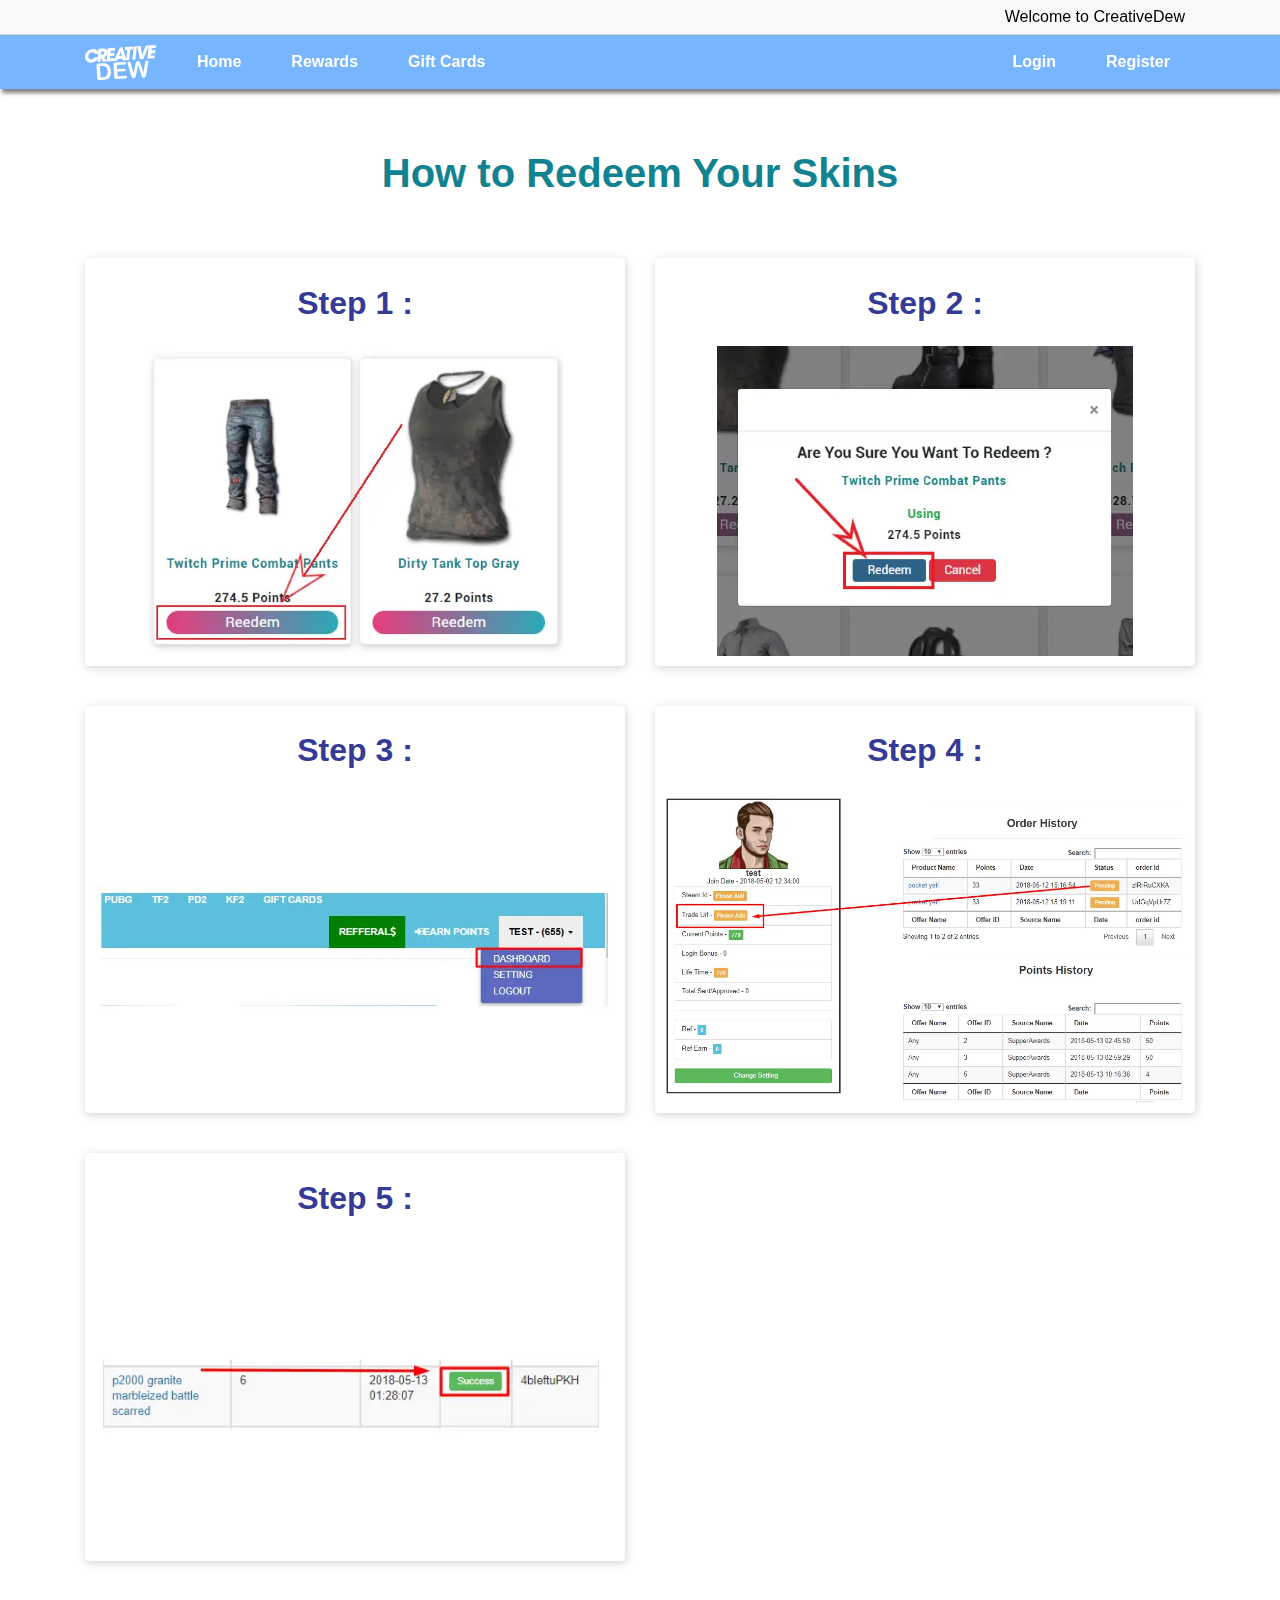
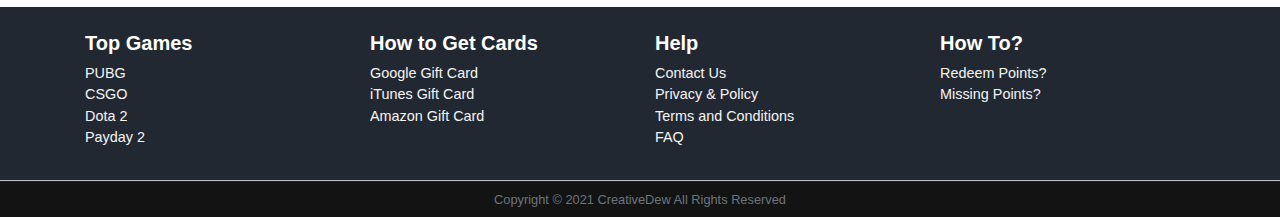
<file: howto_redeem.html>
<!DOCTYPE html>
<html lang="en">
<head>
	<title>Redeem Points</title>
	<meta charset="utf-8">
	<meta name="viewport" content="width=device-width, initial-scale=1.0">
	<link rel="icon" href="assets/images/favicon.svg">
	<link rel="stylesheet" href="assets/minFiles/bootstrap-4.4.1.min.css" >
	<link rel="stylesheet" type="text/css" href="assets/css/style.css">
	<link href="https://fonts.googleapis.com/css?family=Montserrat&display=swap" rel="stylesheet">
	<link rel="stylesheet" href="https://cdnjs.cloudflare.com/ajax/libs/font-awesome/5.15.2/css/all.min.css" integrity="sha512-HK5fgLBL+xu6dm/Ii3z4xhlSUyZgTT9tuc/hSrtw6uzJOvgRr2a9jyxxT1ely+B+xFAmJKVSTbpM/CuL7qxO8w==" crossorigin="anonymous" />
</head>

<body>

	<div id="content-wrap1">
		<header class="fixed-top">
		 	<div id="top-header" class="bg-light">
				<div class="container d-flex my-auto">
					<ul class="header-links mr-auto d-flex my-auto">
						<li><a href="#"><i class="fab fa-youtube" style="color:#FF0000;"></i></a></li>
						<li><a href="#"><i class="fab fa-facebook-f" style="color:#3b5998;"></i></a></li>
						<li><a href="#"><i class="fab fa-twitter" style="color:#00acee;"></i> </a></li>
						<li><a href="#"><i class="fab fa-pinterest" style="color:#E60023;"></i></a></li>
					</ul>
					<ul class="header-links ml-auto d-flex my-auto">
						<li>Welcome to CreativeDew</li>
					</ul>
				</div>
			</div>
		 	<div id="navbar">
				<nav class="navbar navbar-expand-md nevigation text-center">
					<div class="container">
						<a class="navbar-brand" href="index.html"><img src="assets/images/brand.svg" style="height: 35px;" alt="brand-icon"></a>
						<button class="navbar-toggler" type="button" data-toggle="collapse" data-target="#navbarSupportedContent" aria-controls="navbarSupportedContent" aria-expanded="false" aria-label="Toggle navigation">
					    <span class=""> <i class="fas fa-bars" style="color: #fff"></i></span>
					    </button>

						<div class="collapse navbar-collapse" id="navbarSupportedContent">

							<ul class="navbar-nav">
								<li class="nav-item"><a href="index.html" class="nav-link nav-link1">Home</a></li>
								<li class="nav-item"><a href="rewards.html" class="nav-link nav-link1">Rewards</a></li>
								<li class="nav-item"><a href="skins.html" class="nav-link nav-link1">Gift Cards</a></li>
							</ul>
							<ul class="navbar-nav ml-auto">
								<li class="nav-item"><a href="#" class="nav-link nav-link1" data-toggle="modal" data-target="#signinModal" >Login</a></li>
								<li class="nav-item"><a href="#" class="nav-link nav-link1" data-toggle="modal" data-target="#registerModal" >Register</a></li>
							</ul>
							
					    </div>
					</div>
				</nav>
			</div>
		</header>

		<!-- signinModal -->
		<div class="modal fade" id="signinModal" role="dialog" aria-labelledby="signinModalLabel" >
			<div class=" modal-dialog-centered modal-dialog modal-md" role="document">
			    <div class="modal-content">
				    <div class="modal-header">
				        <h5 class="modal-title text-dark ml-auto font-weight-bold" id="signinModalLabel">Sign In</h5>
				        <button type="button" class="close" data-dismiss="modal" aria-label="Close">
				          <span aria-hidden="true">&times;</span>
				        </button>		
				    </div>
			      	<div class="modal-body">
				       	<div class="login-form">
						    <form>	
						        <div class="form-group">
						        	<div class="input-group">
						                <input type="text" class="form-control" name="username" placeholder="Username" required >
						            </div>
						        </div>
								<div class="form-group">
						            <div class="input-group">
						                <input type="password" class="form-control" name="password" placeholder="Password" required>
						            </div>
						        </div>        
					        	<div class="text-left form-group">
					        		<div class="custom-control custom-checkbox">
				                      <input type="checkbox" class="custom-control-input checkbox" id="remember" name="remember">
				                      <label class="custom-control-label text-dark" for="remember">Remember me</label>
				                    </div>
					        	</div>
						        <div class="form-group">
						            <button type="submit" class="btn btn-info btn-block login-btn">Sign in</button>
						        </div>
						        <div class="d-flex">
						        	<div class="ml-auto">
						            	<a class="text-right text-danger" data-toggle="modal" href="#forgetModal" data-dismiss="modal"><p style="font-size: .8em;">	Forgot Password?</p></a>
						        	</div>
						        </div>
						        <div class="text-muted">
						        	<p>or, Sign In With</p>
						        </div>
						        <div class="text-center signin_social-btn">
						            <a href=""><i class="fab fa-facebook-f signin_social_icn fb"></i></a>
						            <a href=""><i class="fab fa-twitter signin_social_icn tw"></i></a>
									<a href=""><i class="fab fa-google signin_social_icn gm"></i></a>
						        </div>
						    </form>
						</div>
				    </div>
				    <div class="modal-footer border-0">
						<div class="pt-2 small text-dark text-center mx-auto">Don't have an account? <a data-toggle="modal" href="#registerModal" class="text-success" data-dismiss="modal">Register Now!</a></div>
				    </div>
			    </div>
		  	</div>
		</div>
		<!-- resetModal -->
		<div class="modal fade" id="forgetModal" role="dialog" aria-labelledby="forgetModalLabel" >
			<div class=" modal-dialog-centered modal-dialog modal-md" role="document">
			    <div class="modal-content">
				    <div class="modal-header">
				        <h5 class="modal-title text-dark ml-auto font-weight-bold" id="forgetModalLabel">Send Password Reset Link</h5>
				        <button type="button" class="close" data-dismiss="modal" aria-label="Close">
				          <span aria-hidden="true">&times;</span>
				        </button>		
				    </div>
			      	<div class="modal-body">
				       	<div class="reset-form">
						    <form>	
						        <div class="form-group">
						        	<div class="input-group">
						                <input type="email" class="form-control" name="eamil" placeholder="Email" required>
						            </div>
						        </div>
						        <div class="form-group">
						            <button type="submit" class="btn btn-danger btn-block">Send Reset Link</button>
						        </div>
						    </form>
						</div>
				    </div>
			    </div>
		  	</div>
		</div>
		<!-- registerModal -->
		<div class="modal fade" id="registerModal" role="dialog" aria-labelledby="registerModalLabel">
			<div class=" modal-dialog-centered modal-dialog modal-md" role="document">
			    <div class="modal-content">
				    <div class="modal-header">
				        <h5 class="modal-title text-dark ml-auto font-weight-bold" id="registerModalLabel">Register</h5>
				        <button type="button" class="close" data-dismiss="modal" aria-label="Close">
				          <span aria-hidden="true">&times;</span>
				        </button>		
				    </div>
			      	<div class="modal-body">
				       	<div class="register-form">
						    <form>	
						        <div class="form-group">
						        	<div class="input-group">
						                <input type="text" class="form-control" name="Name" placeholder="Name" required>
						            </div>
						        </div>
						        <div class="form-group">
						        	<div class="input-group">
						                <input type="email" class="form-control" name="eamil" placeholder="Email" required>
						            </div>
						        </div>
								<div class="form-group">
						            <div class="input-group">
						                <input type="password" class="form-control" name="password" placeholder="Password" required>
						            </div>
						        </div>        
					        	<div class="text-left form-group">
					        		<div class="custom-control custom-switch">
		                              <input type="checkbox" class="custom-control-input" id="switch1" required>
		                              <label class="custom-control-label" for="switch1">I agree with terms and conditions</label>
		                            </div>
					        	</div>
						        <div class="text-center">
						            <button type="submit" class="btn btn-info py-1 w-100">Submit</button>
						        </div>
						    </form>
						</div>
				    </div>
				    <div class="modal-footer border-0">
						<div class="pt-2 small text-dark text-center mx-auto">Already have an account? <a  data-toggle="modal" href="#signinModal" class="text-danger" data-dismiss="modal">Log In</a></div>
				    </div>
			    </div>
		  	</div>
		</div>

		<section class="howtoreedem_sec">
			<div class="container">
				<div class="row">
					<div class="col-12">
						<h2 class="sec-head">How to Redeem Your Skins</h2>
					</div>
				</div>
			</div>
			<div class="container">
				<div class="row">
					<div class="col-12">
						<div class="row">
							<div class="col-12 col-md-6">
								<div class="howtoreedem_container">
									<h2 class="">Step 1 :</h2>
									<div class="howtoreedem_imgcontainer" data-toggle="modal" data-target="#redeem_stp1">
										<img class="howtoreedem_img" src="assets/images/redeem_stp1.webp" alt="step-1-image">
									</div>
									<!--Modal -->
									<div class="modal fade" id="redeem_stp1" role="dialog" aria-labelledby="myModal4">
										<div class=" modal-dialog-centered modal-dialog modal-lg" role="document">
										    <div class="modal-content">
											    <div class="modal-header">
											        <h2 class="modal-title text-dark ml-auto font-weight-bold" id="myModal4">Step 1 :</h2>
											        <button type="button" class="close" data-dismiss="modal" aria-label="Close">
											          <span aria-hidden="true">&times;</span>
											        </button>		
											    </div>
										      	<div class="modal-body">
											       	<div class="">
											       		<img class="howtoreedem_img" src="assets/images/redeem_stp1.webp" alt="step-1-image">
													</div>
											    </div>
										    </div>
									  	</div>
									</div>
								</div>
							</div>
							<div class="col-12 col-md-6">
								<div class="howtoreedem_container">
									<h2 class="">Step 2 :</h2>
									<div class="howtoreedem_imgcontainer" data-toggle="modal" data-target="#redeem_stp2">
										<img class="howtoreedem_img" src="assets/images/redeem_stp2.webp" alt="step-2-image">
									</div>
									<!-- Modal -->
									<div class="modal fade" id="redeem_stp2" role="dialog" aria-labelledby="myModal5">
										<div class=" modal-dialog-centered modal-dialog modal-lg" role="document">
										    <div class="modal-content">
											    <div class="modal-header">
											        <h2 class="modal-title text-dark ml-auto font-weight-bold" id="myModal5">Step 2 :</h2>
											        <button type="button" class="close" data-dismiss="modal" aria-label="Close">
											          <span aria-hidden="true">&times;</span>
											        </button>		
											    </div>
										      	<div class="modal-body">
											       	<div class="">
											       		<img class="howtoreedem_img" src="assets/images/redeem_stp2.webp" alt="step-2-image">
													</div>
											    </div>
										    </div>
									  	</div>
									</div>
								</div>
							</div>
							<div class="col-12 col-md-6">
								<div class="howtoreedem_container">
									<h2 class="">Step 3 :</h2>
									<div class="howtoreedem_imgcontainer"  data-toggle="modal" data-target="#redeem_stp3">
										<img class="howtoreedem_img" src="assets/images/redeem_stp3.webp" alt="step-3-image">
									</div>
									<!--Modal -->
									<div class="modal fade" id="redeem_stp3" role="dialog" aria-labelledby="myModal6">
										<div class=" modal-dialog-centered modal-dialog modal-lg" role="document">
										    <div class="modal-content">
											    <div class="modal-header">
											        <h2 class="modal-title text-dark ml-auto font-weight-bold" id="myModal6">Step 3 :</h2>
											        <button type="button" class="close" data-dismiss="modal" aria-label="Close">
											          <span aria-hidden="true">&times;</span>
											        </button>		
											    </div>
										      	<div class="modal-body">
											       	<div class="">
											       		<img class="howtoreedem_img" src="assets/images/redeem_stp3.webp" alt="step-3-image">
													</div>
											    </div>
										    </div>
									  	</div>
									</div>
								</div>
							</div>
							<div class="col-12 col-md-6">
								<div class="howtoreedem_container">
									<h2 class="">Step 4 :</h2>
									<div class="howtoreedem_imgcontainer" data-toggle="modal" data-target="#redeem_stp4">
										<img class="howtoreedem_img" src="assets/images/redeem_stp4.webp" alt="step-4-image">
									</div>
									<!-- Modal -->
									<div class="modal fade" id="redeem_stp4" role="dialog" aria-labelledby="myModal7">
										<div class=" modal-dialog-centered modal-dialog modal-lg" role="document">
										    <div class="modal-content">
											    <div class="modal-header">
											        <h2 class="modal-title text-dark ml-auto font-weight-bold" id="myModal7">Step 4 :</h2>
											        <button type="button" class="close" data-dismiss="modal" aria-label="Close">
											          <span aria-hidden="true">&times;</span>
											        </button>		
											    </div>
										      	<div class="modal-body">
											       	<div class="">
											       		<img class="howtoreedem_img" src="assets/images/redeem_stp4.webp" alt="step-4-image">
													</div>
											    </div>
										    </div>
									  	</div>
									</div>
								</div>
							</div>
							<div class="col-12 col-md-6">
								<div class="howtoreedem_container">
									<h2 class="">Step 5 :</h2>
									<div class="howtoreedem_imgcontainer" data-toggle="modal" data-target="#redeem_stp5">
										<img class="howtoreedem_img" src="assets/images/redeem_stp5.webp" alt="step-5-image">
									</div>
									<!-- Modal -->
									<div class="modal fade" id="redeem_stp5" role="dialog" aria-labelledby="myModal8">
										<div class=" modal-dialog-centered modal-dialog modal-lg" role="document">
										    <div class="modal-content">
											    <div class="modal-header">
											        <h2 class="modal-title text-dark ml-auto font-weight-bold" id="myModal8">Step 5 :</h2>
											        <button type="button" class="close" data-dismiss="modal" aria-label="Close">
											          <span aria-hidden="true">&times;</span>
											        </button>		
											    </div>
										      	<div class="modal-body">
											       	<div class="">
											       		<img class="howtoreedem_img" src="assets/images/redeem_stp5.webp" alt="step-5-image">
													</div>
											    </div>
										    </div>
									  	</div>
									</div>
								</div>
							</div>
						</div>
					</div>
				</div>
			</div>
		</section>

		<section id="footer_top" class="">
			<div class="container p-0">
				<div class="row mx-auto pt-4 pb-3">
					<div class="col-lg-3 col-6 sec7-col">
						<h5 class="footer_head">Top Games</h5>
						<ul class="">
							<li class="footer_item"><a href="skins.html">PUBG</a></li>
							<li class="footer_item"><a href="skins.html">CSGO</a></li>
							<li class="footer_item"><a href="skins.html">Dota 2</a></li>
							<li class="footer_item"><a href="skins.html">Payday 2</a></li>
						</ul>
					</div>
					<div class="col-lg-3 col-6 sec7-col">
						<h5 class="footer_head">How to Get Cards</h5>
						<ul class="">
							<li class="footer_item"><a href="google_giftcard.html">Google Gift Card</a></li>
							<li class="footer_item"><a href="itunes_giftcard.html">iTunes Gift Card</a></li>
							<li class="footer_item"><a href="amazon_giftcard.html">Amazon Gift Card</a></li>
						</ul>
					</div>
					<div class="col-lg-3 col-6 sec7-col">
						<h5 class="footer_head">Help</h5>
						<ul class="">
							<li class="footer_item"><a href="contactus.html">Contact Us</a></li>
							<li class="footer_item"><a href="privacy&policy.html">Privacy & Policy</a></li>
							<li class="footer_item"><a href="terms&condition.html">Terms and Conditions</a></li>
							<li class="footer_item"><a href="faq.html">FAQ</a></li>
						</ul>
					</div>
					<div class="col-lg-3 col-6 sec7-col">
						<h5 class="footer_head">How To?</h5>
						<ul class="">
							<li class="footer_item"><a href="howto_redeem.html">Redeem Points?</a></li>
							<li class="footer_item"><a href="howto_missingpoints.html">Missing Points?</a></li>
						</ul>
					</div>
				</div>
			</div>
		</section>
		<footer class="">
	    	<div class="container">
				<div class="row text-center">
					<div class="col-12 py-2">
						<p class="text-muted my-auto">Copyright © 2021 CreativeDew All Rights Reserved</p>
					</div>
			    </div>
			</div>
	    </footer>

	</div>

	<script src="assets/minFiles/jquery-3.5.1.min.js"></script>
	<script src="assets/minFiles/bootstrap-4.4.1.min.js"></script>

	<script>
	$(document).ready(function() { 
	      $('.navbar').addClass('solid');
	});
	</script>
</body>
</html>
</file>
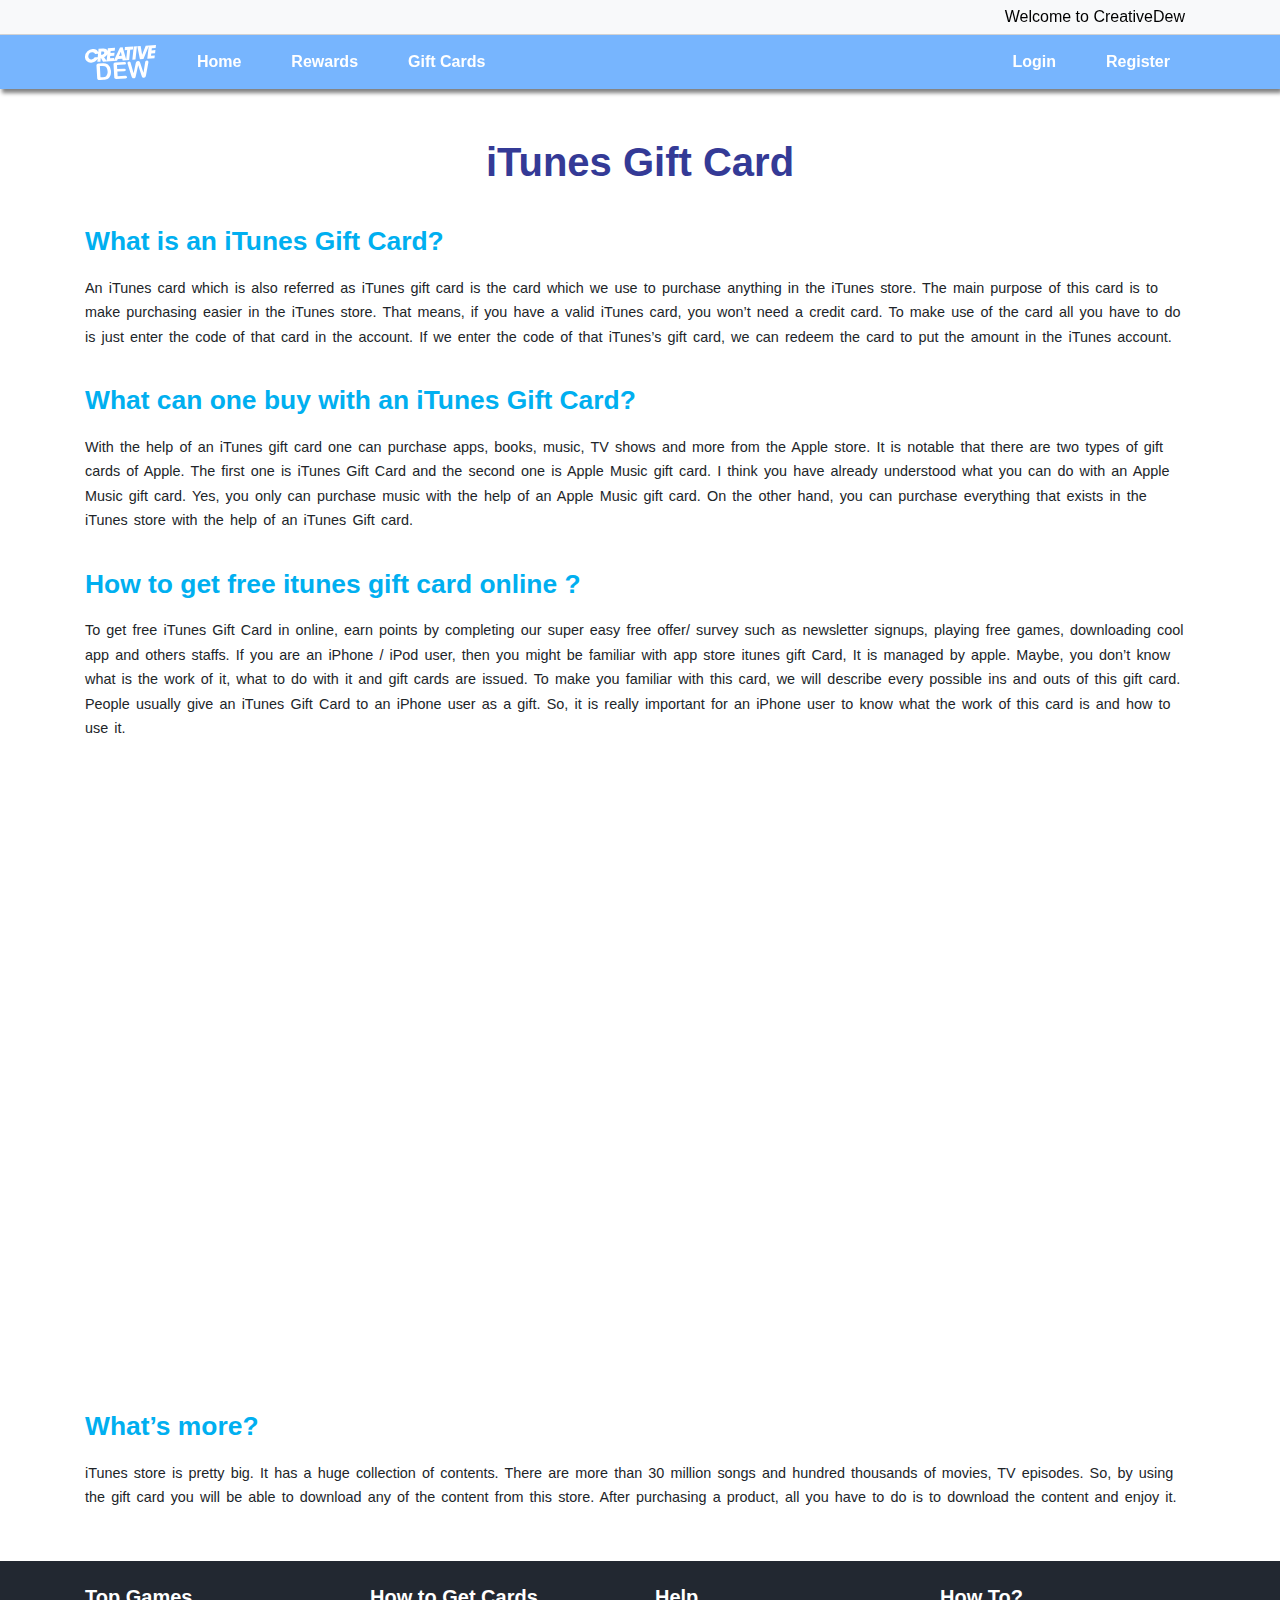
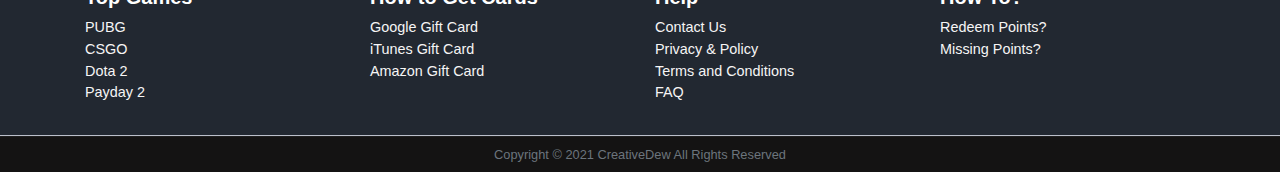
<file: itunes_giftcard.html>
<!DOCTYPE html>
<html lang="en">
<head>
 	<title>iTunes Gift Card</title>
 	<meta charset="utf-8">
	<meta name="viewport" content="width=device-width, initial-scale=1.0">
	<link rel="icon" href="assets/images/favicon.svg">
	<link rel="stylesheet" href="assets/minFiles/bootstrap-4.4.1.min.css" >
	<link rel="stylesheet" type="text/css" href="assets/css/style.css">
	<link href="https://fonts.googleapis.com/css?family=Montserrat&display=swap" rel="stylesheet">
	<link rel="stylesheet" href="https://cdnjs.cloudflare.com/ajax/libs/font-awesome/5.15.2/css/all.min.css" integrity="sha512-HK5fgLBL+xu6dm/Ii3z4xhlSUyZgTT9tuc/hSrtw6uzJOvgRr2a9jyxxT1ely+B+xFAmJKVSTbpM/CuL7qxO8w==" crossorigin="anonymous" />
</head>

<body>

	<div id="content-wrap1">
		<header class="fixed-top">
		 	<div id="top-header" class="bg-light">
				<div class="container d-flex my-auto">
					<ul class="header-links mr-auto d-flex my-auto">
						<li><a href="#"><i class="fab fa-youtube" style="color:#FF0000;"></i></a></li>
						<li><a href="#"><i class="fab fa-facebook-f" style="color:#3b5998;"></i></a></li>
						<li><a href="#"><i class="fab fa-twitter" style="color:#00acee;"></i> </a></li>
						<li><a href="#"><i class="fab fa-pinterest" style="color:#E60023;"></i></a></li>
					</ul>
					<ul class="header-links ml-auto d-flex my-auto">
						<li>Welcome to CreativeDew</li>
					</ul>
				</div>
			</div>
		 	<div id="navbar">
				<nav class="navbar navbar-expand-md nevigation text-center">
					<div class="container">
						<a class="navbar-brand" href="index.html"><img src="assets/images/brand.svg" style="height: 35px;" alt="brand-icon"></a>
						<button class="navbar-toggler" type="button" data-toggle="collapse" data-target="#navbarSupportedContent" aria-controls="navbarSupportedContent" aria-expanded="false" aria-label="Toggle navigation">
					    <span class=""> <i class="fas fa-bars" style="color: #fff"></i></span>
					    </button>

						<div class="collapse navbar-collapse" id="navbarSupportedContent">

							<ul class="navbar-nav">
								<li class="nav-item"><a href="index.html" class="nav-link nav-link1">Home</a></li>
								<li class="nav-item"><a href="rewards.html" class="nav-link nav-link1">Rewards</a></li>
								<li class="nav-item"><a href="skins.html" class="nav-link nav-link1">Gift Cards</a></li>
							</ul>
							<ul class="navbar-nav ml-auto">
								<li class="nav-item"><a href="#" class="nav-link nav-link1" data-toggle="modal" data-target="#signinModal" >Login</a></li>
								<li class="nav-item"><a href="#" class="nav-link nav-link1" data-toggle="modal" data-target="#registerModal" >Register</a></li>
							</ul>
							
					    </div>
					</div>
				</nav>
			</div>
		</header>

		<!-- signinModal -->
		<div class="modal fade" id="signinModal" role="dialog" aria-labelledby="signinModalLabel" >
			<div class=" modal-dialog-centered modal-dialog modal-md" role="document">
			    <div class="modal-content">
				    <div class="modal-header">
				        <h5 class="modal-title text-dark ml-auto font-weight-bold" id="signinModalLabel">Sign In</h5>
				        <button type="button" class="close" data-dismiss="modal" aria-label="Close">
				          <span aria-hidden="true">&times;</span>
				        </button>		
				    </div>
			      	<div class="modal-body">
				       	<div class="login-form">
						    <form>	
						        <div class="form-group">
						        	<div class="input-group">
						                <input type="text" class="form-control" name="username" placeholder="Username" required >
						            </div>
						        </div>
								<div class="form-group">
						            <div class="input-group">
						                <input type="password" class="form-control" name="password" placeholder="Password" required>
						            </div>
						        </div>        
					        	<div class="text-left form-group">
					        		<div class="custom-control custom-checkbox">
				                      <input type="checkbox" class="custom-control-input checkbox" id="remember" name="remember">
				                      <label class="custom-control-label text-dark" for="remember">Remember me</label>
				                    </div>
					        	</div>
						        <div class="form-group">
						            <button type="submit" class="btn btn-info btn-block login-btn">Sign in</button>
						        </div>
						        <div class="d-flex">
						        	<div class="ml-auto">
						            	<a class="text-right text-danger" data-toggle="modal" href="#forgetModal" data-dismiss="modal"><p style="font-size: .8em;">	Forgot Password?</p></a>
						        	</div>
						        </div>
						        <div class="text-muted">
						        	<p>or, Sign In With</p>
						        </div>
						        <div class="text-center signin_social-btn">
						            <a href=""><i class="fab fa-facebook-f signin_social_icn fb"></i></a>
						            <a href=""><i class="fab fa-twitter signin_social_icn tw"></i></a>
									<a href=""><i class="fab fa-google signin_social_icn gm"></i></a>
						        </div>
						    </form>
						</div>
				    </div>
				    <div class="modal-footer border-0">
						<div class="pt-2 small text-dark text-center mx-auto">Don't have an account? <a data-toggle="modal" href="#registerModal" class="text-success" data-dismiss="modal">Register Now!</a></div>
				    </div>
			    </div>
		  	</div>
		</div>
		<!-- resetModal -->
		<div class="modal fade" id="forgetModal" role="dialog" aria-labelledby="forgetModalLabel" >
			<div class=" modal-dialog-centered modal-dialog modal-md" role="document">
			    <div class="modal-content">
				    <div class="modal-header">
				        <h5 class="modal-title text-dark ml-auto font-weight-bold" id="forgetModalLabel">Send Password Reset Link</h5>
				        <button type="button" class="close" data-dismiss="modal" aria-label="Close">
				          <span aria-hidden="true">&times;</span>
				        </button>		
				    </div>
			      	<div class="modal-body">
				       	<div class="reset-form">
						    <form>	
						        <div class="form-group">
						        	<div class="input-group">
						                <input type="email" class="form-control" name="eamil" placeholder="Email" required>
						            </div>
						        </div>
						        <div class="form-group">
						            <button type="submit" class="btn btn-danger btn-block">Send Reset Link</button>
						        </div>
						    </form>
						</div>
				    </div>
			    </div>
		  	</div>
		</div>
		<!-- registerModal -->
		<div class="modal fade" id="registerModal" role="dialog" aria-labelledby="registerModalLabel">
			<div class=" modal-dialog-centered modal-dialog modal-md" role="document">
			    <div class="modal-content">
				    <div class="modal-header">
				        <h5 class="modal-title text-dark ml-auto font-weight-bold" id="registerModalLabel">Register</h5>
				        <button type="button" class="close" data-dismiss="modal" aria-label="Close">
				          <span aria-hidden="true">&times;</span>
				        </button>		
				    </div>
			      	<div class="modal-body">
				       	<div class="register-form">
						    <form>	
						        <div class="form-group">
						        	<div class="input-group">
						                <input type="text" class="form-control" name="Name" placeholder="Name" required>
						            </div>
						        </div>
						        <div class="form-group">
						        	<div class="input-group">
						                <input type="email" class="form-control" name="eamil" placeholder="Email" required>
						            </div>
						        </div>
								<div class="form-group">
						            <div class="input-group">
						                <input type="password" class="form-control" name="password" placeholder="Password" required>
						            </div>
						        </div>        
					        	<div class="text-left form-group">
					        		<div class="custom-control custom-switch">
		                              <input type="checkbox" class="custom-control-input" id="switch1" required>
		                              <label class="custom-control-label" for="switch1">I agree with terms and conditions</label>
		                            </div>
					        	</div>
						        <div class="text-center">
						            <button type="submit" class="btn btn-info py-1 w-100">Submit</button>
						        </div>
						    </form>
						</div>
				    </div>
				    <div class="modal-footer border-0">
						<div class="pt-2 small text-dark text-center mx-auto">Already have an account? <a  data-toggle="modal" href="#signinModal" class="text-danger" data-dismiss="modal">Log In</a></div>
				    </div>
			    </div>
		  	</div>
		</div>

		<section class="icard_sec">
			<div class="container">
				<div class="row">
					<div class="col-12">
						<h2 class="sec-head">iTunes Gift Card</h2>
					</div>
				</div>
			</div>
			<div class="container">
				<div class="row">
					<div class="col-12 icard_document_col">
						<h3 class="icarddocument_head">What is an iTunes Gift Card?</h3>
						<p class="icard_document">
							An iTunes card which is also referred as iTunes gift card is the card which we use to purchase anything in the iTunes store. The main purpose of this card is to make purchasing easier in the iTunes store. That means, if you have a valid iTunes card, you won’t need a credit card. To make use of the card all you have to do is just enter the code of that card in the account. If we enter the code of that iTunes’s gift card, we can redeem the card to put the amount in the iTunes account.
						</p>
					</div>
					<div class="col-12 icard_document_col">
						<h3 class="icarddocument_head">What can one buy with an iTunes Gift Card?</h3>
						<p class="icard_document">
							With the help of an iTunes gift card one can purchase apps, books, music, TV shows and more from the Apple store.
							It is notable that there are two types of gift cards of Apple. The first one is iTunes Gift Card and the second one is Apple Music gift card.
							I think you have already understood what you can do with an Apple Music gift card.
							Yes, you only can purchase music with the help of an Apple Music gift card. On the other hand, you can purchase everything that exists in the iTunes store with the help of an iTunes Gift card.
						</p>
					</div>
					<div class="col-12 icard_document_col">
						<h3 class="icarddocument_head">How to get free itunes gift card online ?</h3>
						<p class="icard_document">
							To get free iTunes Gift Card in online, earn points by completing our super easy free offer/ survey such as newsletter signups, playing free games, downloading cool app and others staffs. If you are an iPhone / iPod user, then you might be familiar with app store itunes gift Card, It is managed by apple. Maybe, you don’t know what is the work of it, what to do with it and gift cards are issued. To make you familiar with this card, we will describe every possible ins and outs of this gift card.
							People usually give an iTunes Gift Card to an iPhone user as a gift. So, it is really important for an iPhone user to know what the work of this card is and how to use it.
						</p>
					</div>
					<div class="col-12 icard_document_col my-auto">
						<div class="embed-responsive embed-responsive-16by9">
						  <iframe class="embed-responsive-item" src="https://www.youtube.com/embed/zpOULjyy-n8" allow="accelerometer; autoplay; clipboard-write; encrypted-media; gyroscope; picture-in-picture" allowfullscreen></iframe>
						</div>
					</div>
					<div class="col-12 icard_document_col">
						<h3 class="icarddocument_head">What’s more?</h3>
						<p class="icard_document">
							iTunes store is pretty big. It has a huge collection of contents. There are more than 30 million songs and hundred thousands of movies, TV episodes. So, by using the gift card you will be able to download any of the content from this store. After purchasing a product, all you have to do is to download the content and enjoy it.
						</p>
					</div>
				</div>
			</div>
		</section>

		<section id="footer_top">
			<div class="container p-0">
				<div class="row mx-auto pt-4 pb-3">
					<div class="col-lg-3 col-6 sec7-col">
						<h5 class="footer_head">Top Games</h5>
						<ul class="">
							<li class="footer_item"><a href="skins.html">PUBG</a></li>
							<li class="footer_item"><a href="skins.html">CSGO</a></li>
							<li class="footer_item"><a href="skins.html">Dota 2</a></li>
							<li class="footer_item"><a href="skins.html">Payday 2</a></li>
						</ul>
					</div>
					<div class="col-lg-3 col-6 sec7-col">
						<h5 class="footer_head">How to Get Cards</h5>
						<ul class="">
							<li class="footer_item"><a href="google_giftcard.html">Google Gift Card</a></li>
							<li class="footer_item"><a href="itunes_giftcard.html">iTunes Gift Card</a></li>
							<li class="footer_item"><a href="amazon_giftcard.html">Amazon Gift Card</a></li>
						</ul>
					</div>
					<div class="col-lg-3 col-6 sec7-col">
						<h5 class="footer_head">Help</h5>
						<ul class="">
							<li class="footer_item"><a href="contactus.html">Contact Us</a></li>
							<li class="footer_item"><a href="privacy&policy.html">Privacy & Policy</a></li>
							<li class="footer_item"><a href="terms&condition.html">Terms and Conditions</a></li>
							<li class="footer_item"><a href="faq.html">FAQ</a></li>
						</ul>
					</div>
					<div class="col-lg-3 col-6 sec7-col">
						<h5 class="footer_head">How To?</h5>
						<ul class="">
							<li class="footer_item"><a href="howto_redeem.html">Redeem Points?</a></li>
							<li class="footer_item"><a href="howto_missingpoints.html">Missing Points?</a></li>
						</ul>
					</div>
				</div>
			</div>
		</section>
		<footer>
	    	<div class="container">
				<div class="row text-center">
					<div class="col-12 py-2">
						<p class="text-muted my-auto">Copyright © 2021 CreativeDew All Rights Reserved</p>
					</div>
			    </div>
			</div>
	    </footer>

	</div>
	<script src="assets/minFiles/jquery-3.5.1.min.js"></script>
	<script src="assets/minFiles/bootstrap-4.4.1.min.js"></script>

	<script>
	$(document).ready(function() { 
	      $('.navbar').addClass('solid');
	});
	</script>
</body>
</html>
</file>
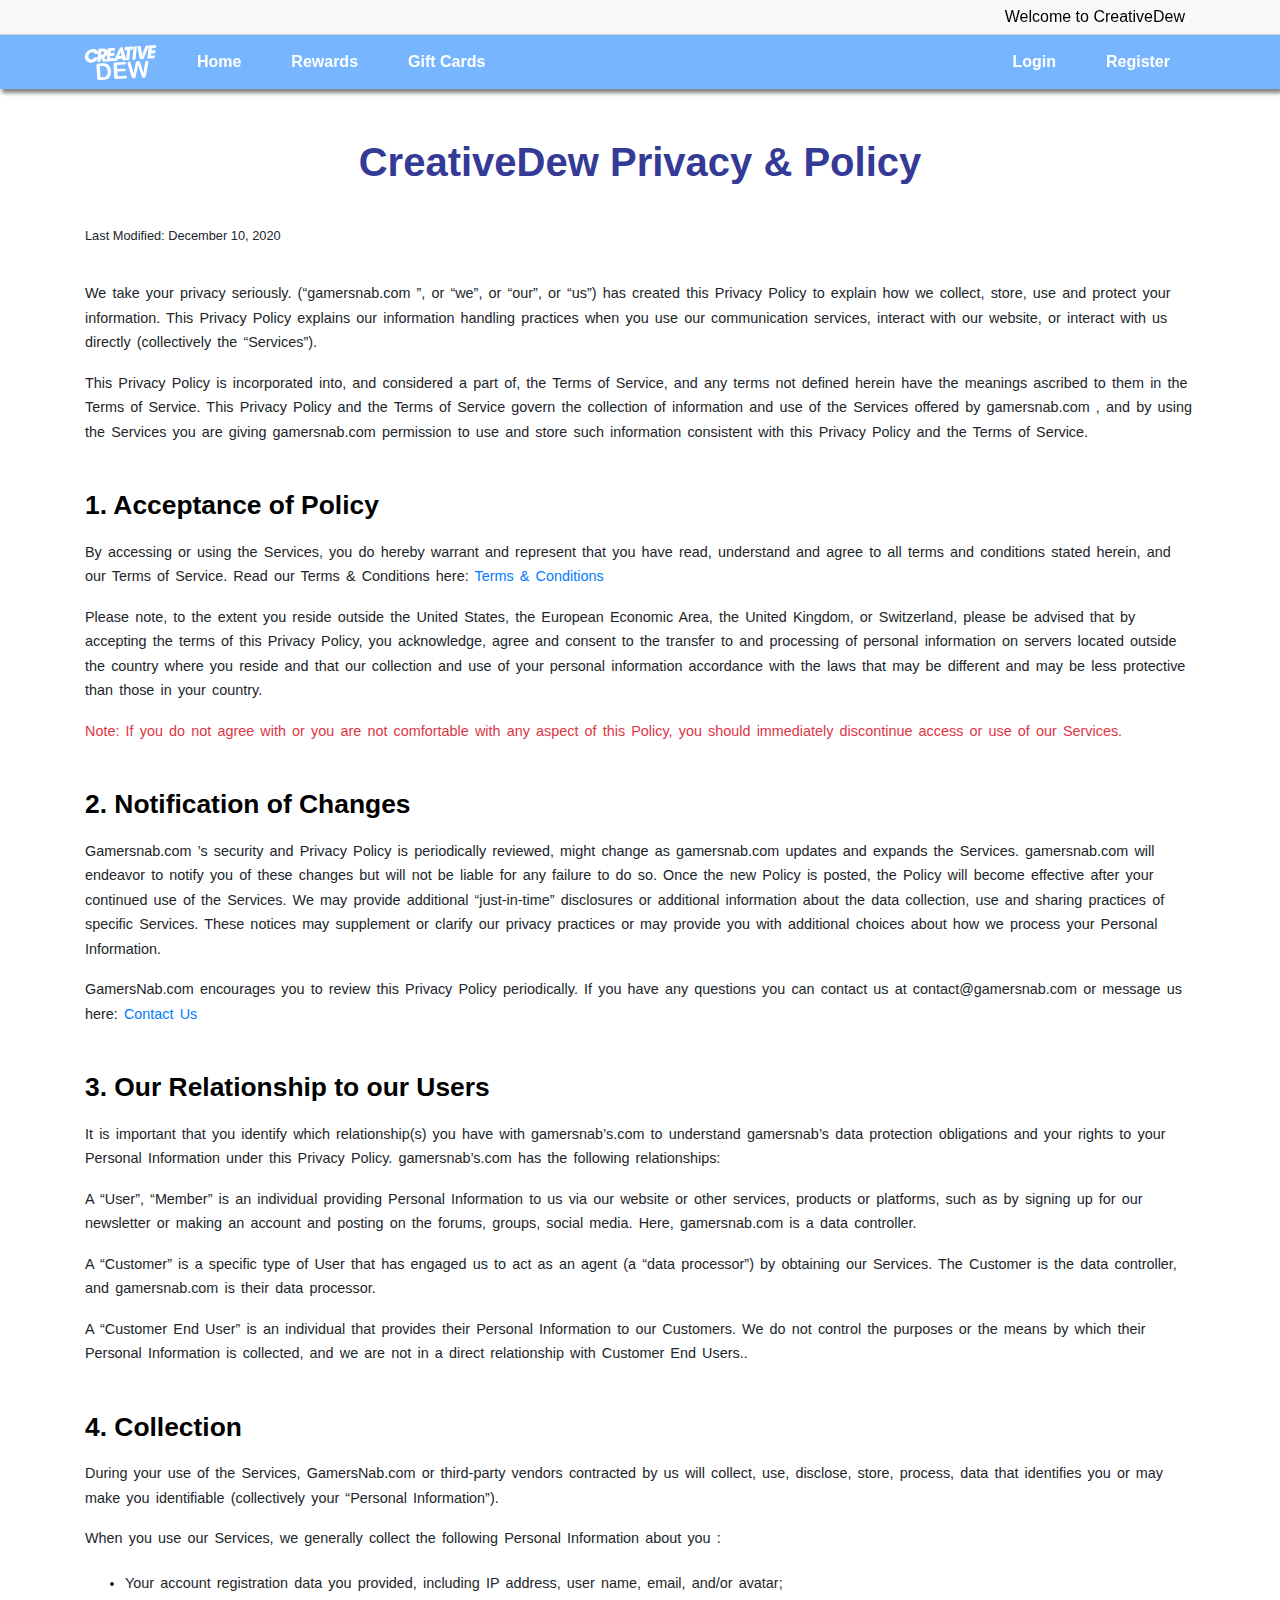
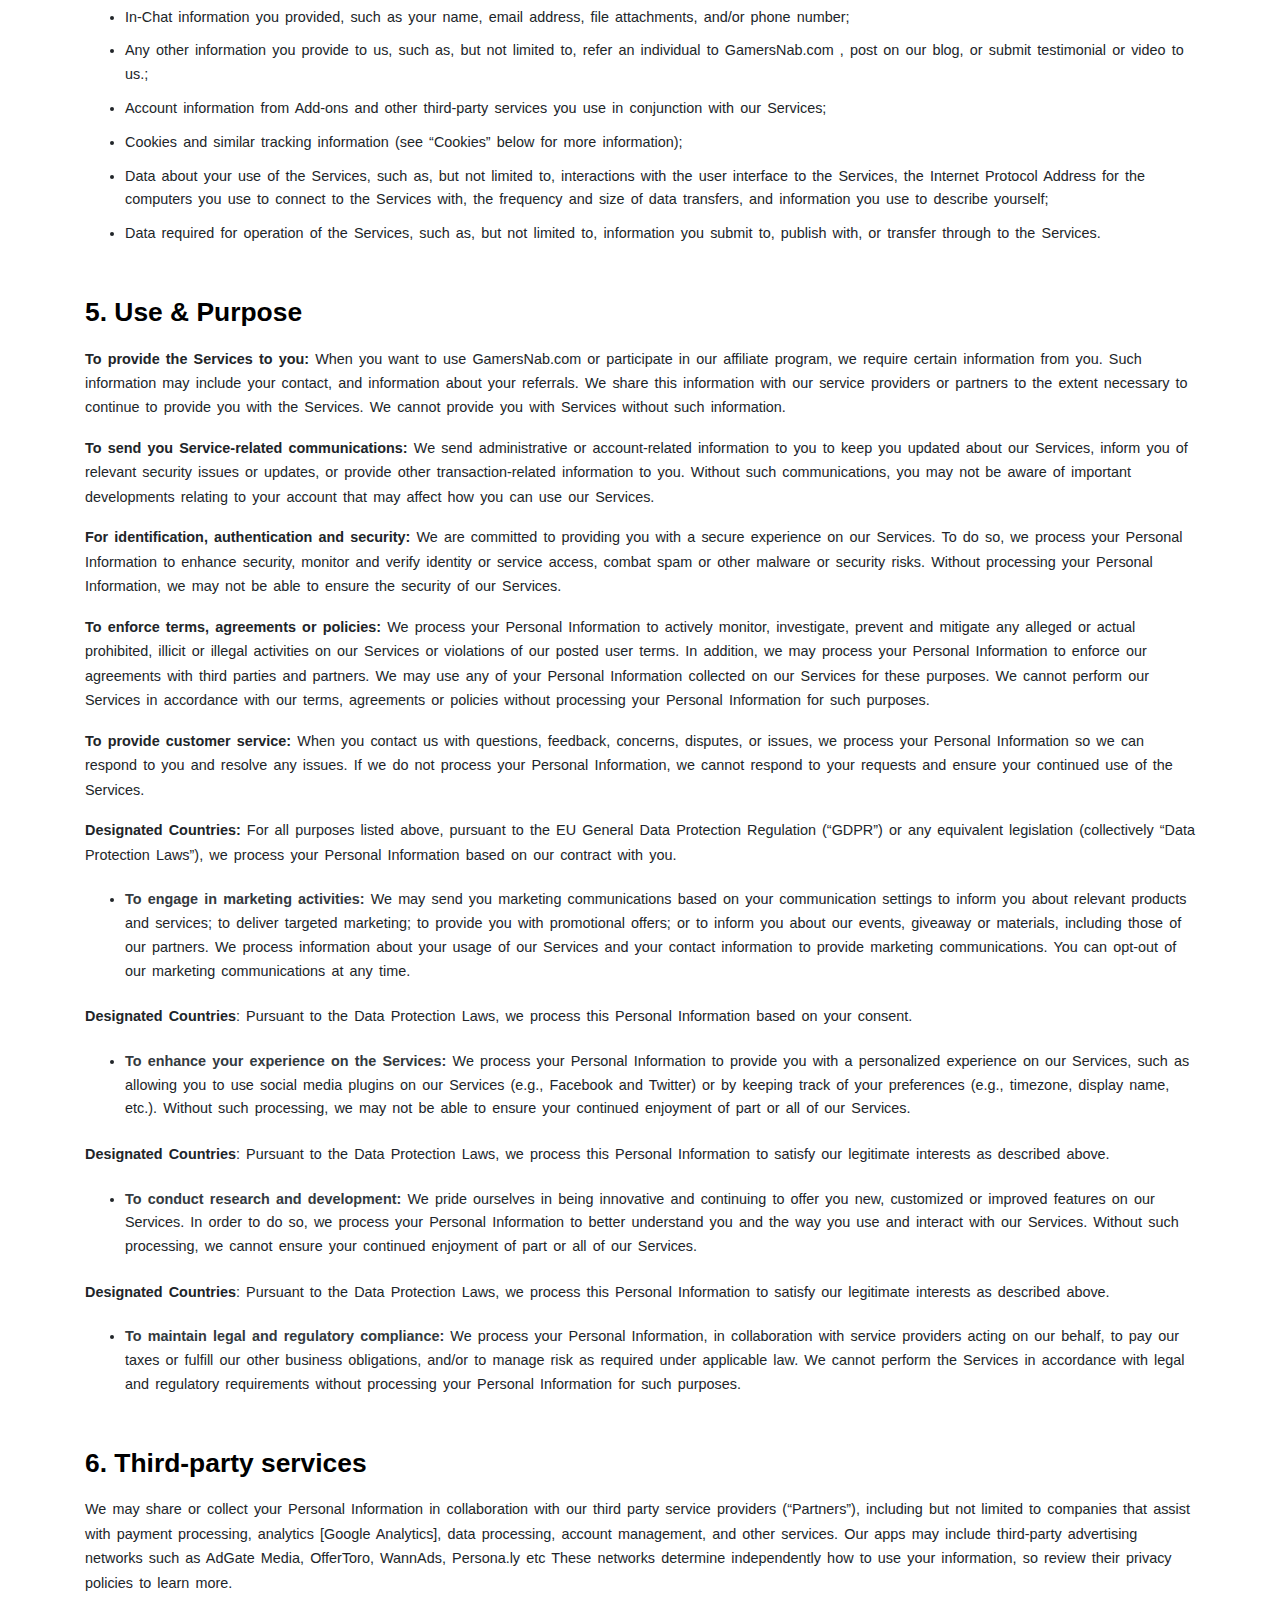
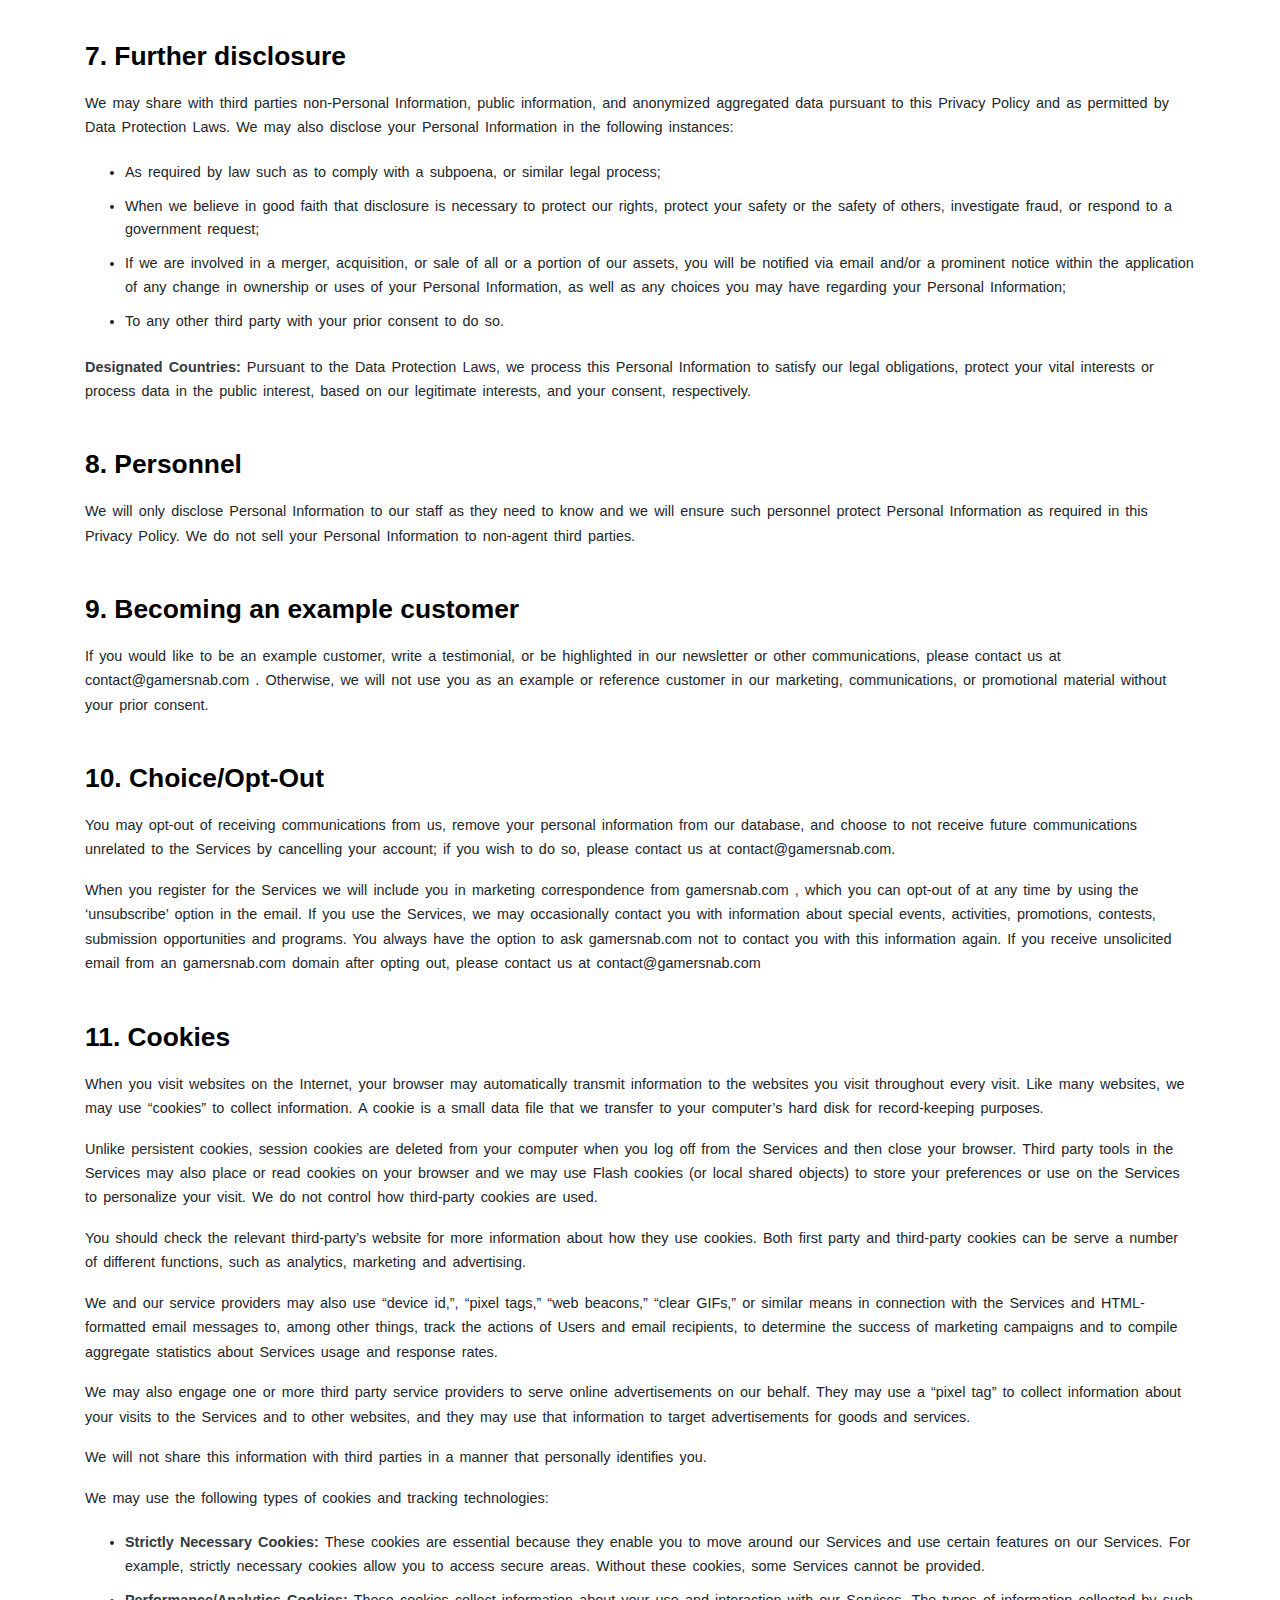
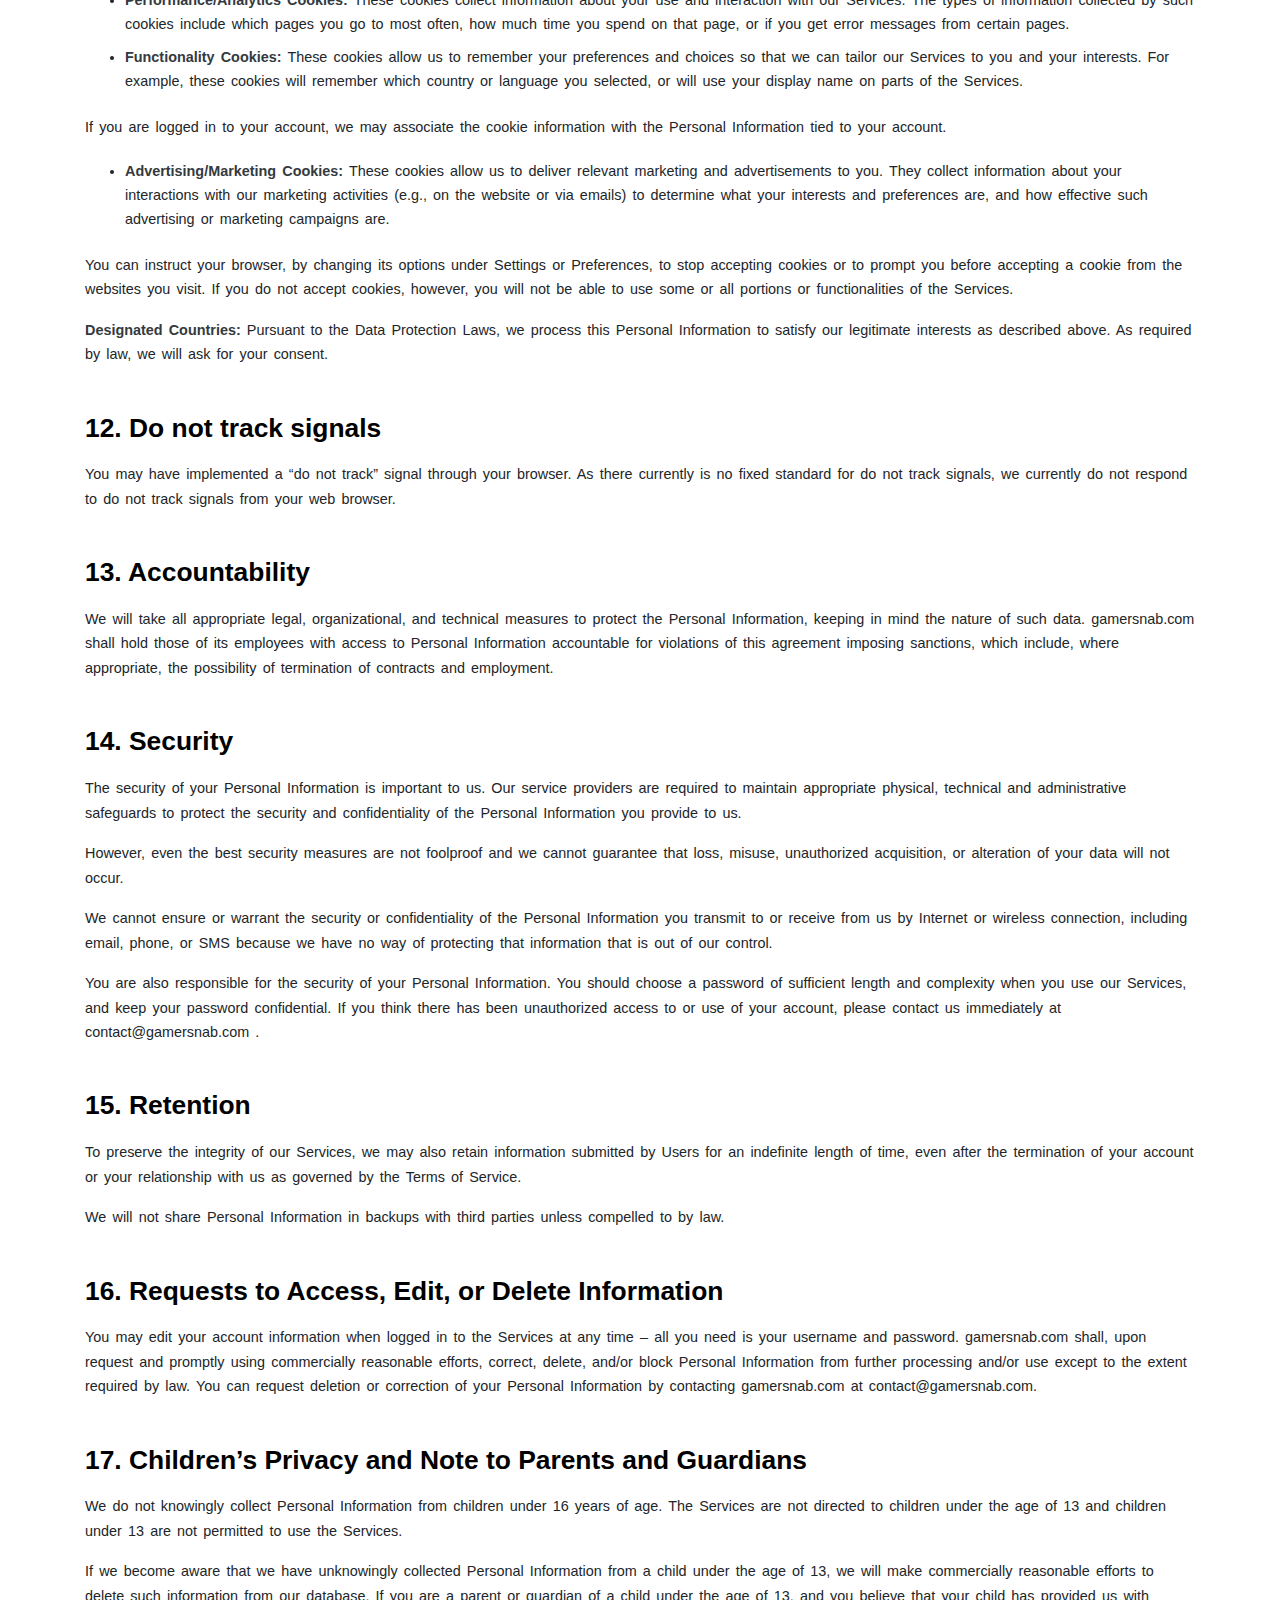
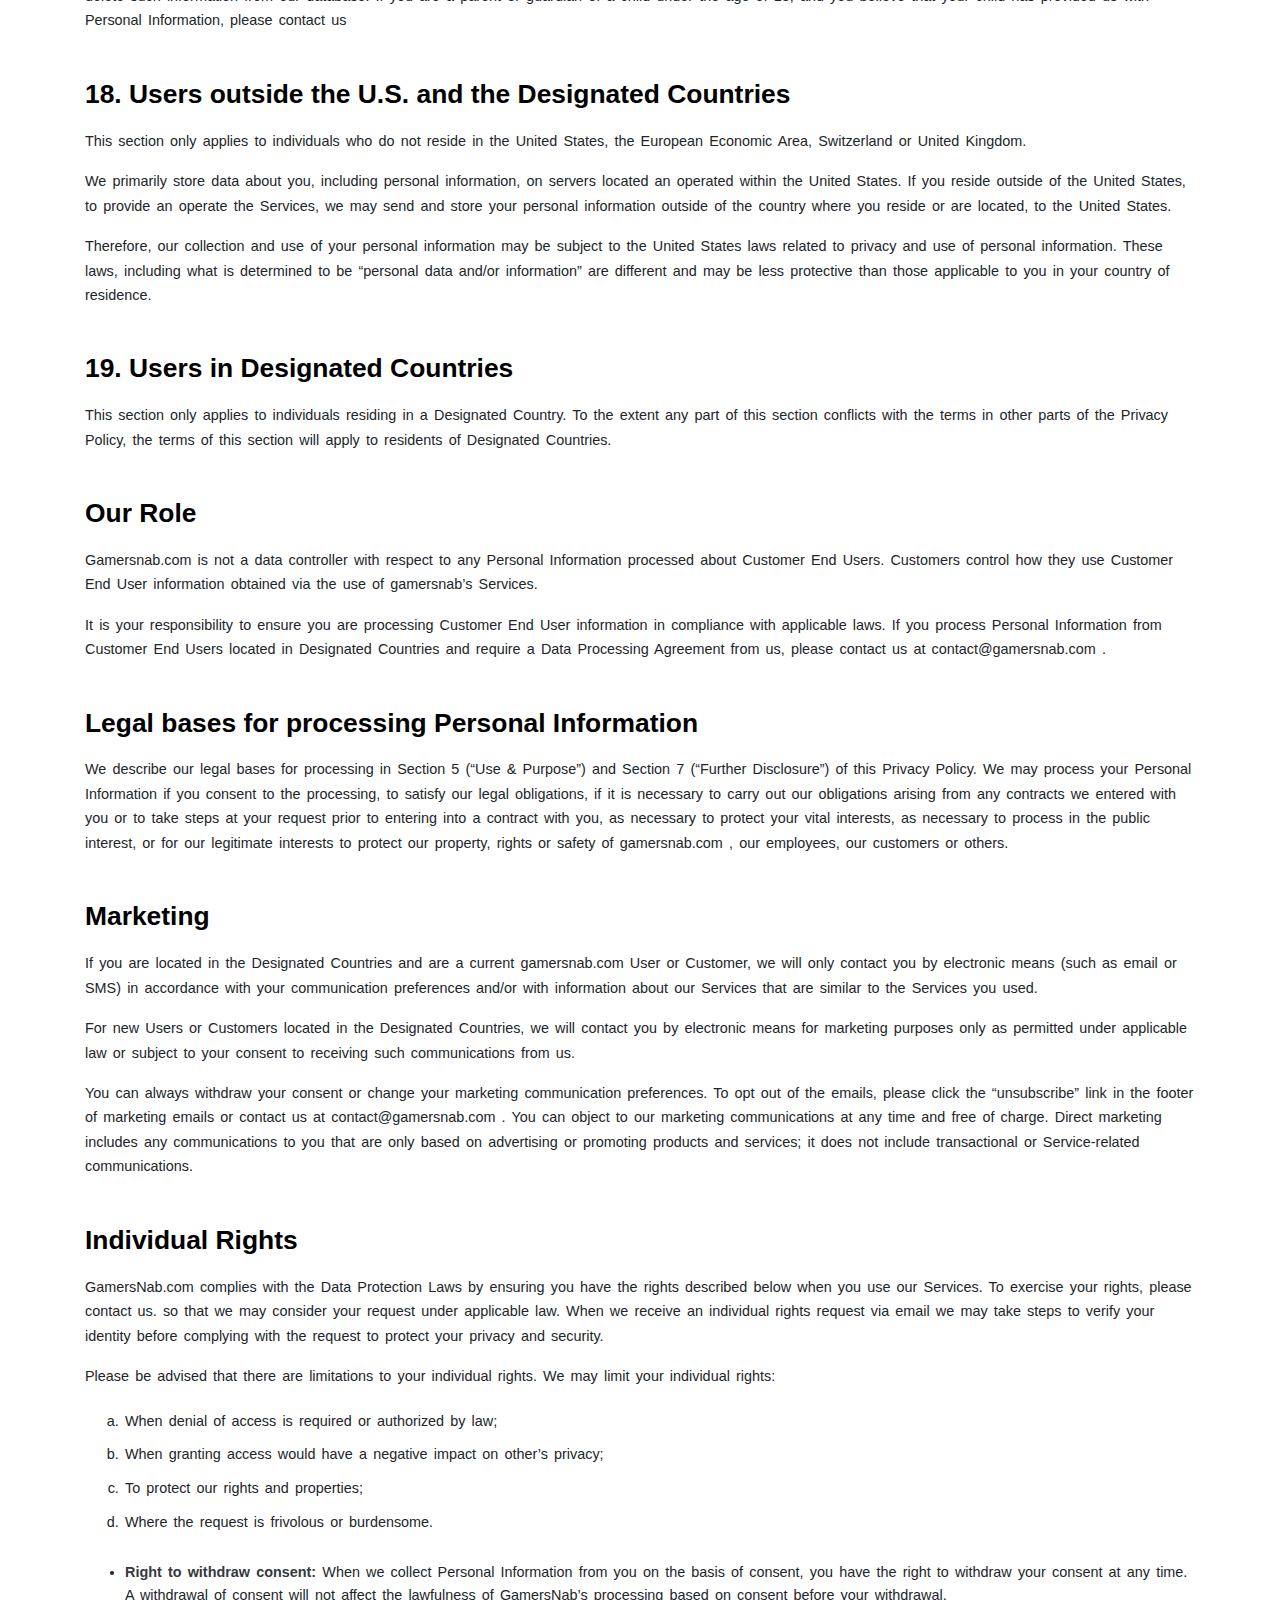
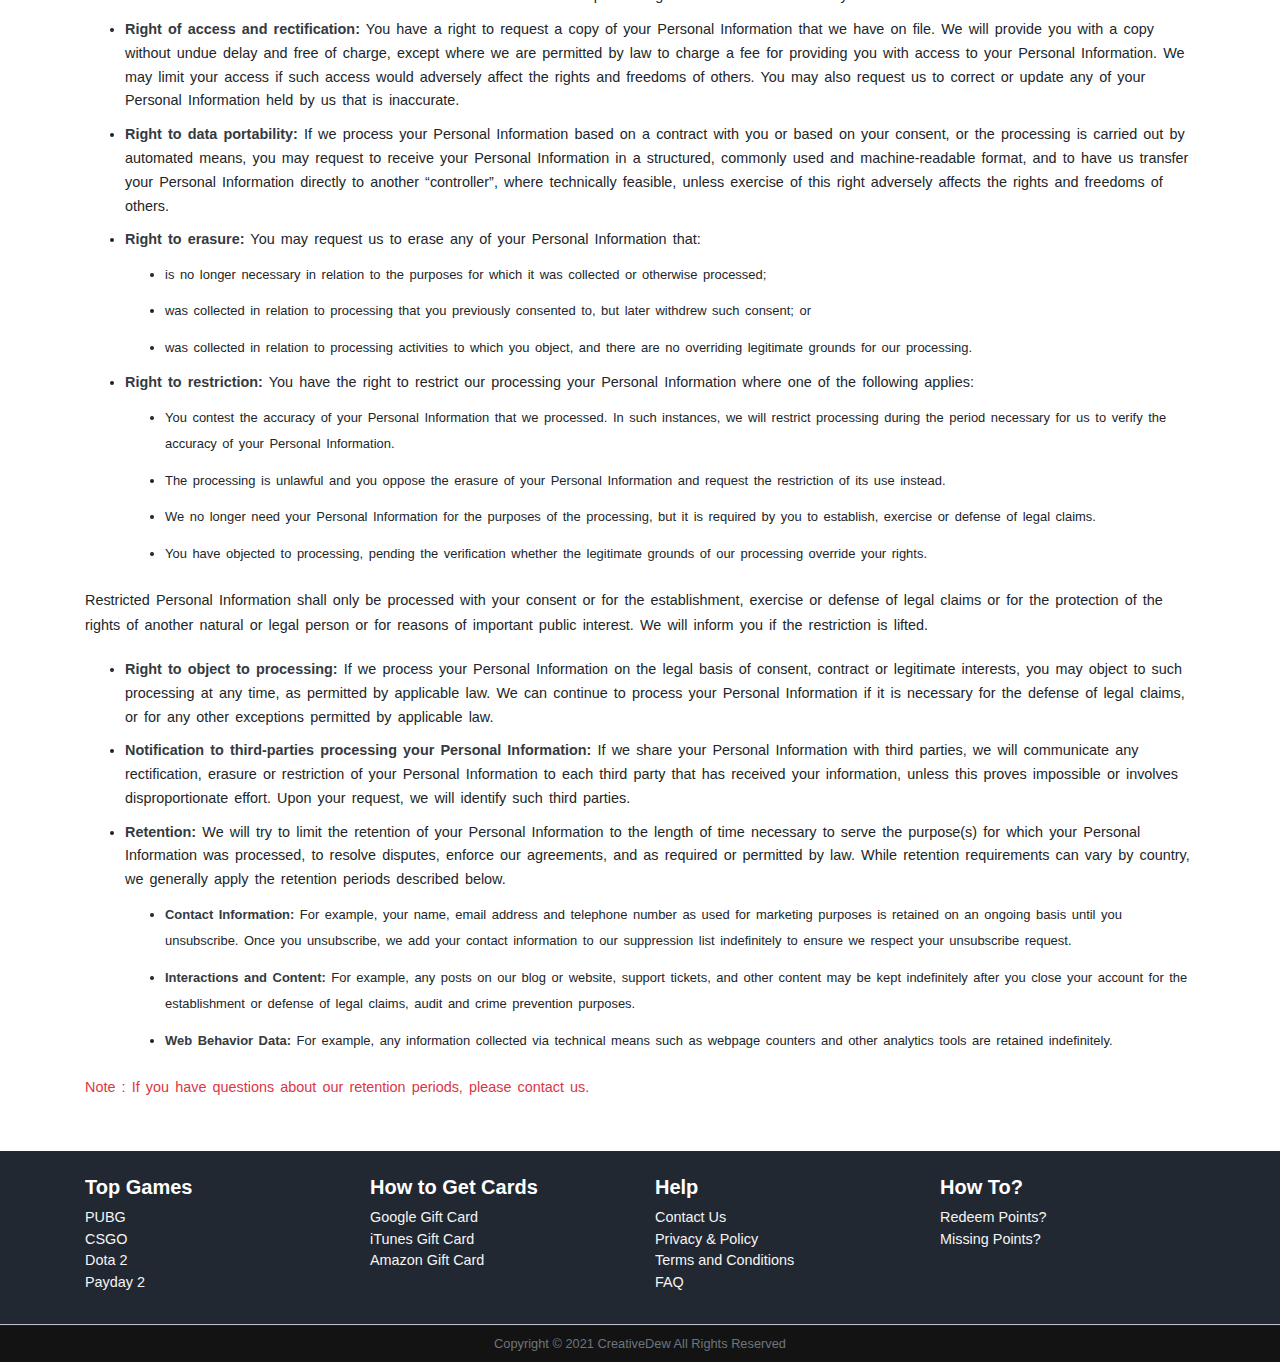
<file: privacy&policy.html>
<!DOCTYPE html>
<html lang="en">
<head>
 	<title>Privacy & Policy</title>
 	<meta charset="utf-8">
	<meta name="viewport" content="width=device-width, initial-scale=1.0">
	<link rel="icon" href="assets/images/favicon.svg">
	<link rel="stylesheet" href="assets/minFiles/bootstrap-4.4.1.min.css" >
	<link rel="stylesheet" type="text/css" href="assets/css/style.css">
	<link href="https://fonts.googleapis.com/css?family=Montserrat&display=swap" rel="stylesheet">
	<link rel="stylesheet" href="https://cdnjs.cloudflare.com/ajax/libs/font-awesome/5.15.2/css/all.min.css" integrity="sha512-HK5fgLBL+xu6dm/Ii3z4xhlSUyZgTT9tuc/hSrtw6uzJOvgRr2a9jyxxT1ely+B+xFAmJKVSTbpM/CuL7qxO8w==" crossorigin="anonymous" />
</head>

<body>

	<div id="content-wrap1">
		<header class="fixed-top">
		 	<div id="top-header" class="bg-light">
				<div class="container d-flex my-auto">
					<ul class="header-links mr-auto d-flex my-auto">
						<li><a href="#"><i class="fab fa-youtube" style="color:#FF0000;"></i></a></li>
						<li><a href="#"><i class="fab fa-facebook-f" style="color:#3b5998;"></i></a></li>
						<li><a href="#"><i class="fab fa-twitter" style="color:#00acee;"></i> </a></li>
						<li><a href="#"><i class="fab fa-pinterest" style="color:#E60023;"></i></a></li>
					</ul>
					<ul class="header-links ml-auto d-flex my-auto">
						<li>Welcome to CreativeDew</li>
					</ul>
				</div>
			</div>
		 	<div id="navbar">
				<nav class="navbar navbar-expand-md nevigation text-center">
					<div class="container">
						<a class="navbar-brand" href="index.html"><img src="assets/images/brand.svg" style="height: 35px;" alt="brand-icon"></a>
						<button class="navbar-toggler" type="button" data-toggle="collapse" data-target="#navbarSupportedContent" aria-controls="navbarSupportedContent" aria-expanded="false" aria-label="Toggle navigation">
					    <span class=""> <i class="fas fa-bars" style="color: #fff"></i></span>
					    </button>

						<div class="collapse navbar-collapse" id="navbarSupportedContent">

							<ul class="navbar-nav">
								<li class="nav-item"><a href="index.html" class="nav-link nav-link1">Home</a></li>
								<li class="nav-item"><a href="rewards.html" class="nav-link nav-link1">Rewards</a></li>
								<li class="nav-item"><a href="skins.html" class="nav-link nav-link1">Gift Cards</a></li>
							</ul>
							<ul class="navbar-nav ml-auto">
								<li class="nav-item"><a href="#" class="nav-link nav-link1" data-toggle="modal" data-target="#signinModal" >Login</a></li>
								<li class="nav-item"><a href="#" class="nav-link nav-link1" data-toggle="modal" data-target="#registerModal" >Register</a></li>
							</ul>
							
					    </div>
					</div>
				</nav>
			</div>
		</header>

		<!-- signinModal -->
		<div class="modal fade" id="signinModal" role="dialog" aria-labelledby="signinModalLabel" >
			<div class=" modal-dialog-centered modal-dialog modal-md" role="document">
			    <div class="modal-content">
				    <div class="modal-header">
				        <h5 class="modal-title text-dark ml-auto font-weight-bold" id="signinModalLabel">Sign In</h5>
				        <button type="button" class="close" data-dismiss="modal" aria-label="Close">
				          <span aria-hidden="true">&times;</span>
				        </button>		
				    </div>
			      	<div class="modal-body">
				       	<div class="login-form">
						    <form>	
						        <div class="form-group">
						        	<div class="input-group">
						                <input type="text" class="form-control" name="username" placeholder="Username" required >
						            </div>
						        </div>
								<div class="form-group">
						            <div class="input-group">
						                <input type="password" class="form-control" name="password" placeholder="Password" required>
						            </div>
						        </div>        
					        	<div class="text-left form-group">
					        		<div class="custom-control custom-checkbox">
				                      <input type="checkbox" class="custom-control-input checkbox" id="remember" name="remember">
				                      <label class="custom-control-label text-dark" for="remember">Remember me</label>
				                    </div>
					        	</div>
						        <div class="form-group">
						            <button type="submit" class="btn btn-info btn-block login-btn">Sign in</button>
						        </div>
						        <div class="d-flex">
						        	<div class="ml-auto">
						            	<a class="text-right text-danger" data-toggle="modal" href="#forgetModal" data-dismiss="modal"><p style="font-size: .8em;">	Forgot Password?</p></a>
						        	</div>
						        </div>
						        <div class="text-muted">
						        	<p>or, Sign In With</p>
						        </div>
						        <div class="text-center signin_social-btn">
						            <a href=""><i class="fab fa-facebook-f signin_social_icn fb"></i></a>
						            <a href=""><i class="fab fa-twitter signin_social_icn tw"></i></a>
									<a href=""><i class="fab fa-google signin_social_icn gm"></i></a>
						        </div>
						    </form>
						</div>
				    </div>
				    <div class="modal-footer border-0">
						<div class="pt-2 small text-dark text-center mx-auto">Don't have an account? <a data-toggle="modal" href="#registerModal" class="text-success" data-dismiss="modal">Register Now!</a></div>
				    </div>
			    </div>
		  	</div>
		</div>
		<!-- resetModal -->
		<div class="modal fade" id="forgetModal" role="dialog" aria-labelledby="forgetModalLabel" >
			<div class=" modal-dialog-centered modal-dialog modal-md" role="document">
			    <div class="modal-content">
				    <div class="modal-header">
				        <h5 class="modal-title text-dark ml-auto font-weight-bold" id="forgetModalLabel">Send Password Reset Link</h5>
				        <button type="button" class="close" data-dismiss="modal" aria-label="Close">
				          <span aria-hidden="true">&times;</span>
				        </button>		
				    </div>
			      	<div class="modal-body">
				       	<div class="reset-form">
						    <form>	
						        <div class="form-group">
						        	<div class="input-group">
						                <input type="email" class="form-control" name="eamil" placeholder="Email" required>
						            </div>
						        </div>
						        <div class="form-group">
						            <button type="submit" class="btn btn-danger btn-block">Send Reset Link</button>
						        </div>
						    </form>
						</div>
				    </div>
			    </div>
		  	</div>
		</div>
		<!-- registerModal -->
		<div class="modal fade" id="registerModal" role="dialog" aria-labelledby="registerModalLabel">
			<div class=" modal-dialog-centered modal-dialog modal-md" role="document">
			    <div class="modal-content">
				    <div class="modal-header">
				        <h5 class="modal-title text-dark ml-auto font-weight-bold" id="registerModalLabel">Register</h5>
				        <button type="button" class="close" data-dismiss="modal" aria-label="Close">
				          <span aria-hidden="true">&times;</span>
				        </button>		
				    </div>
			      	<div class="modal-body">
				       	<div class="register-form">
						    <form>	
						        <div class="form-group">
						        	<div class="input-group">
						                <input type="text" class="form-control" name="Name" placeholder="Name" required>
						            </div>
						        </div>
						        <div class="form-group">
						        	<div class="input-group">
						                <input type="email" class="form-control" name="eamil" placeholder="Email" required>
						            </div>
						        </div>
								<div class="form-group">
						            <div class="input-group">
						                <input type="password" class="form-control" name="password" placeholder="Password" required>
						            </div>
						        </div>        
					        	<div class="text-left form-group">
					        		<div class="custom-control custom-switch">
		                              <input type="checkbox" class="custom-control-input" id="switch1" required>
		                              <label class="custom-control-label" for="switch1">I agree with terms and conditions</label>
		                            </div>
					        	</div>
						        <div class="text-center">
						            <button type="submit" class="btn btn-info py-1 w-100">Submit</button>
						        </div>
						    </form>
						</div>
				    </div>
				    <div class="modal-footer border-0">
						<div class="pt-2 small text-dark text-center mx-auto">Already have an account? <a  data-toggle="modal" href="#signinModal" class="text-danger" data-dismiss="modal">Log In</a></div>
				    </div>
			    </div>
		  	</div>
		</div>

		<section class="privacy_sec">
			<div class="container">
				<div class="row">
					<div class="col-12">
						<h2 class="sec-head">CreativeDew Privacy & Policy</h2>
						<p class="privacy_date">Last Modified: December 10, 2020</p>
					</div>
				</div>
			</div>
			<div class="container">
				<div class="row">
					<div class="col-12 privacydocument_col">
						<p class="privacy_document">
							We take your privacy seriously. (“gamersnab.com ”, or “we”, or “our”, or “us”) has created this Privacy Policy to explain how we collect, store, use and protect your information. This Privacy Policy explains our information handling practices when you use our communication services, interact with our website, or interact with us directly (collectively the “Services”).
						</p>
						<p class="privacy_document">
							This Privacy Policy is incorporated into, and considered a part of, the Terms of Service, and any terms not defined herein have the meanings ascribed to them in the Terms of Service. This Privacy Policy and the Terms of Service govern the collection of information and use of the Services offered by gamersnab.com , and by using the Services you are giving gamersnab.com permission to use and store such information consistent with this Privacy Policy and the Terms of Service.
						</p>
					</div>

					<div class="col-12 privacydocument_col">
						<h3 class="privacydocument_head">1. Acceptance of Policy</h3>
						<p class="privacy_document">
							By accessing or using the Services, you do hereby warrant and represent that you have read, understand and agree to all terms and conditions stated herein, and our Terms of Service. Read our Terms & Conditions here: <a href="./terms&condition.html">Terms & Conditions</a>
						</p>
						<p class="privacy_document">
							Please note, to the extent you reside outside the United States, the European Economic Area, the United Kingdom, or Switzerland, please be advised that by accepting the terms of this Privacy Policy, you acknowledge, agree and consent to the transfer to and processing of personal information on servers located outside the country where you reside and that our collection and use of your personal information accordance with the laws that may be different and may be less protective than those in your country.
						</p>
						<p class="privacy_document text-danger">Note: If you do not agree with or you are not comfortable with any aspect of this Policy, you should immediately discontinue access or use of our Services.</p>
					</div>

					<div class="col-12 privacydocument_col">
						<h3 class="privacydocument_head">2. Notification of Changes</h3>
						<p class="privacy_document">
							Gamersnab.com ’s security and Privacy Policy is periodically reviewed, might change as gamersnab.com updates and expands the Services. gamersnab.com will endeavor to notify you of these changes but will not be liable for any failure to do so. Once the new Policy is posted, the Policy will become effective after your continued use of the Services. We may provide additional “just-in-time” disclosures or additional information about the data collection, use and sharing practices of specific Services. These notices may supplement or clarify our privacy practices or may provide you with additional choices about how we process your Personal Information.
						</p>
						<p class="privacy_document">
							GamersNab.com encourages you to review this Privacy Policy periodically. If you have any questions you can contact us at contact@gamersnab.com or message us here: <a href="./contactus.html">Contact Us</a>
						</p>
					</div>
					<div class="col-12 privacydocument_col">
						<h3 class="privacydocument_head">3. Our Relationship to our Users</h3>
						<p class="privacy_document">
							It is important that you identify which relationship(s) you have with gamersnab’s.com to understand gamersnab’s data protection obligations and your rights to your Personal Information under this Privacy Policy. gamersnab’s.com has the following relationships:
						</p>
						<p class="privacy_document">
							A “User”, “Member” is an individual providing Personal Information to us via our website or other services, products or platforms, such as by signing up for our newsletter or making an account and posting on the forums, groups, social media. Here, gamersnab.com is a data controller.
						</p>
						<p class="privacy_document">
							A “Customer” is a specific type of User that has engaged us to act as an agent (a “data processor”) by obtaining our Services. The Customer is the data controller, and gamersnab.com is their data processor.
						</p>
						<p class="privacy_document">
							A “Customer End User” is an individual that provides their Personal Information to our Customers. We do not control the purposes or the means by which their Personal Information is collected, and we are not in a direct relationship with Customer End Users..
						</p>
					</div>
					<div class="col-12 privacydocument_col">
						<h3 class="privacydocument_head">4. Collection</h3>
						<p class="privacy_document">
							During your use of the Services, GamersNab.com or third-party vendors contracted by us will collect, use, disclose, store, process, data that identifies you or may make you identifiable (collectively your “Personal Information”).
						</p>
						<p class="privacy_document">
							When you use our Services, we generally collect the following Personal Information about you :
						</p>
						<ul>
							<li>Your account registration data you provided, including IP address, user name, email, and/or avatar;</li>
							<li>In-Chat information you provided, such as your name, email address, file attachments, and/or phone number;</li>
							<li>Any other information you provide to us, such as, but not limited to, refer an individual to GamersNab.com , post on our blog, or submit testimonial or video to us.;</li>
							<li>Account information from Add-ons and other third-party services you use in conjunction with our Services;</li>
							<li>Cookies and similar tracking information (see “Cookies” below for more information);</li>
							<li>Data about your use of the Services, such as, but not limited to, interactions with the user interface to the Services, the Internet Protocol Address for the computers you use to connect to the Services with, the frequency and size of data transfers, and information you use to describe yourself;</li>
							<li>Data required for operation of the Services, such as, but not limited to, information you submit to, publish with, or transfer through to the Services.</li>
						</ul>
					</div>
					<div class="col-12 privacydocument_col">
						<h3 class="privacydocument_head">5. Use & Purpose</h3>
						<p class="privacy_document">
							<strong>To provide the Services to you:</strong> When you want to use GamersNab.com or participate in our affiliate program, we require certain information from you. Such information may include your contact, and information about your referrals. We share this information with our service providers or partners to the extent necessary to continue to provide you with the Services. We cannot provide you with Services without such information.
						</p>
						<p class="privacy_document">
							<strong>To send you Service-related communications:</strong> We send administrative or account-related information to you to keep you updated about our Services, inform you of relevant security issues or updates, or provide other transaction-related information to you. Without such communications, you may not be aware of important developments relating to your account that may affect how you can use our Services.
						</p>
						<p class="privacy_document">
							<strong>For identification, authentication and security:</strong> We are committed to providing you with a secure experience on our Services. To do so, we process your Personal Information to enhance security, monitor and verify identity or service access, combat spam or other malware or security risks. Without processing your Personal Information, we may not be able to ensure the security of our Services.
						</p>
						<p class="privacy_document">
							<strong>To enforce terms, agreements or policies:</strong> We process your Personal Information to actively monitor, investigate, prevent and mitigate any alleged or actual prohibited, illicit or illegal activities on our Services or violations of our posted user terms. In addition, we may process your Personal Information to enforce our agreements with third parties and partners. We may use any of your Personal Information collected on our Services for these purposes. We cannot perform our Services in accordance with our terms, agreements or policies without processing your Personal Information for such purposes.
						</p>
						<p class="privacy_document">
							<strong>To provide customer service:</strong> When you contact us with questions, feedback, concerns, disputes, or issues, we process your Personal Information so we can respond to you and resolve any issues. If we do not process your Personal Information, we cannot respond to your requests and ensure your continued use of the Services.
						</p>
						<div>
							<p class="privacy_document">
								<b>Designated Countries:</b> For all purposes listed above, pursuant to the EU General Data Protection Regulation (“GDPR”) or any equivalent legislation (collectively “Data Protection Laws”), we process your Personal Information based on our contract with you.
							</p>
							<ul>
								<li><strong class="text-dark">To engage in marketing activities:</strong> We may send you marketing communications based on your communication settings to inform you about relevant products and services; to deliver targeted marketing; to provide you with promotional offers; or to inform you about our events, giveaway or materials, including those of our partners. We process information about your usage of our Services and your contact information to provide marketing communications. You can opt-out of our marketing communications at any time.</li>
							</ul>
						</div>
						<div>
							<p class="privacy_document">
								<b>Designated Countries</b>: Pursuant to the Data Protection Laws, we process this Personal Information based on your consent.
							</p>
							<ul>
								<li><strong class="text-dark">To enhance your experience on the Services:</strong> We process your Personal Information to provide you with a personalized experience on our Services, such as allowing you to use social media plugins on our Services (e.g., Facebook and Twitter) or by keeping track of your preferences (e.g., timezone, display name, etc.). Without such processing, we may not be able to ensure your continued enjoyment of part or all of our Services.</li>
							</ul>
						</div>
						<div>
							<p class="privacy_document">
								<b>Designated Countries</b>: Pursuant to the Data Protection Laws, we process this Personal Information to satisfy our legitimate interests as described above.
							</p>
							<ul>
								<li><strong class="text-dark">To conduct research and development:</strong> We pride ourselves in being innovative and continuing to offer you new, customized or improved features on our Services. In order to do so, we process your Personal Information to better understand you and the way you use and interact with our Services. Without such processing, we cannot ensure your continued enjoyment of part or all of our Services.</li>
							</ul>
						</div>
						<div>
							<p class="privacy_document">
								<b>Designated Countries</b>: Pursuant to the Data Protection Laws, we process this Personal Information to satisfy our legitimate interests as described above.
							</p>
							<ul>
								<li><strong class="text-dark">To maintain legal and regulatory compliance:</strong> We process your Personal Information, in collaboration with service providers acting on our behalf, to pay our taxes or fulfill our other business obligations, and/or to manage risk as required under applicable law. We cannot perform the Services in accordance with legal and regulatory requirements without processing your Personal Information for such purposes.</li>
							</ul>
						</div>
					</div>
					<div class="col-12 privacydocument_col">
						<h3 class="privacydocument_head">6. Third-party services</h3>
						<p class="privacy_document">
							We may share or collect your Personal Information in collaboration with our third party service providers (“Partners”), including but not limited to companies that assist with payment processing, analytics [Google Analytics], data processing, account management, and other services. Our apps may include third-party advertising networks such as AdGate Media, OfferToro, WannAds, Persona.ly etc These networks determine independently how to use your information, so review their privacy policies to learn more.
						</p>
					</div>
					<div class="col-12 privacydocument_col">
						<h3 class="privacydocument_head">7. Further disclosure</h3>
						<div>
							<p class="privacy_document">
								We may share with third parties non-Personal Information, public information, and anonymized aggregated data pursuant to this Privacy Policy and as permitted by Data Protection Laws. We may also disclose your Personal Information in the following instances:
							</p>
							<ul>
								<li>As required by law such as to comply with a subpoena, or similar legal process;</li>
								<li>When we believe in good faith that disclosure is necessary to protect our rights, protect your safety or the safety of others, investigate fraud, or respond to a government request;</li>
								<li>If we are involved in a merger, acquisition, or sale of all or a portion of our assets, you will be notified via email and/or a prominent notice within the application of any change in ownership or uses of your Personal Information, as well as any choices you may have regarding your Personal Information;</li>
								<li>To any other third party with your prior consent to do so.</li>
							</ul>
						</div>
						<p class="privacy_document">
							<b class="text-dark">Designated Countries: </b>Pursuant to the Data Protection Laws, we process this Personal Information to satisfy our legal obligations, protect your vital interests or process data in the public interest, based on our legitimate interests, and your consent, respectively.
						</p>
					</div>
					<div class="col-12 privacydocument_col">
						<h3 class="privacydocument_head">8. Personnel</h3>
						<p class="privacy_document">
							We will only disclose Personal Information to our staff as they need to know and we will ensure such personnel protect Personal Information as required in this Privacy Policy. We do not sell your Personal Information to non-agent third parties.
						</p>
					</div>
					<div class="col-12 privacydocument_col">
						<h3 class="privacydocument_head">9. Becoming an example customer</h3>
						<p class="privacy_document">
							If you would like to be an example customer, write a testimonial, or be highlighted in our newsletter or other communications, please contact us at contact@gamersnab.com . Otherwise, we will not use you as an example or reference customer in our marketing, communications, or promotional material without your prior consent.
						</p>
					</div>
					<div class="col-12 privacydocument_col">
						<h3 class="privacydocument_head">10. Choice/Opt-Out</h3>
						<p class="privacy_document">
							You may opt-out of receiving communications from us, remove your personal information from our database, and choose to not receive future communications unrelated to the Services by cancelling your account; if you wish to do so, please contact us at contact@gamersnab.com.
						</p>
						<p class="privacy_document">
							When you register for the Services we will include you in marketing correspondence from gamersnab.com , which you can opt-out of at any time by using the ‘unsubscribe’ option in the email. If you use the Services, we may occasionally contact you with information about special events, activities, promotions, contests, submission opportunities and programs. You always have the option to ask gamersnab.com not to contact you with this information again. If you receive unsolicited email from an gamersnab.com domain after opting out, please contact us at contact@gamersnab.com
						</p>
					</div>
					<div class="col-12 privacydocument_col">
						<h3 class="privacydocument_head">11. Cookies</h3>
						<p class="privacy_document">
							When you visit websites on the Internet, your browser may automatically transmit information to the websites you visit throughout every visit. Like many websites, we may use “cookies” to collect information. A cookie is a small data file that we transfer to your computer’s hard disk for record-keeping purposes.
						</p>
						<p class="privacy_document">
							Unlike persistent cookies, session cookies are deleted from your computer when you log off from the Services and then close your browser. Third party tools in the Services may also place or read cookies on your browser and we may use Flash cookies (or local shared objects) to store your preferences or use on the Services to personalize your visit. We do not control how third-party cookies are used.
						</p>
						<p class="privacy_document">
							You should check the relevant third-party’s website for more information about how they use cookies. Both first party and third-party cookies can be serve a number of different functions, such as analytics, marketing and advertising.
						</p>
						<p class="privacy_document">
							We and our service providers may also use “device id,”, “pixel tags,” “web beacons,” “clear GIFs,” or similar means in connection with the Services and HTML-formatted email messages to, among other things, track the actions of Users and email recipients, to determine the success of marketing campaigns and to compile aggregate statistics about Services usage and response rates.
						</p>
						<p class="privacy_document">
							We may also engage one or more third party service providers to serve online advertisements on our behalf. They may use a “pixel tag” to collect information about your visits to the Services and to other websites, and they may use that information to target advertisements for goods and services.
						</p>
						<p class="privacy_document">
							We will not share this information with third parties in a manner that personally identifies you.
						</p>
						<div>
							<p class="privacy_document">
								We may use the following types of cookies and tracking technologies:
							</p>
							<ul>
								<li><b class="text-dark">Strictly Necessary Cookies:</b> These cookies are essential because they enable you to move around our Services and use certain features on our Services. For example, strictly necessary cookies allow you to access secure areas. Without these cookies, some Services cannot be provided.</li>
								<li><b class="text-dark">Performance/Analytics Cookies:</b> These cookies collect information about your use and interaction with our Services. The types of information collected by such cookies include which pages you go to most often, how much time you spend on that page, or if you get error messages from certain pages.</li>
								<li><b class="text-dark">Functionality Cookies:</b> These cookies allow us to remember your preferences and choices so that we can tailor our Services to you and your interests. For example, these cookies will remember which country or language you selected, or will use your display name on parts of the Services.</li>
							</ul>
						</div>
						<div>
							<p class="privacy_document">
								If you are logged in to your account, we may associate the cookie information with the Personal Information tied to your account.
							</p>
							<ul>
								<li><b class="text-dark">Advertising/Marketing Cookies:</b> These cookies allow us to deliver relevant marketing and advertisements to you. They collect information about your interactions with our marketing activities (e.g., on the website or via emails) to determine what your interests and preferences are, and how effective such advertising or marketing campaigns are.</li>
							</ul>
						</div>
						
						<p class="privacy_document">
							You can instruct your browser, by changing its options under Settings or Preferences, to stop accepting cookies or to prompt you before accepting a cookie from the websites you visit. If you do not accept cookies, however, you will not be able to use some or all portions or functionalities of the Services.
						</p>
						<p class="privacy_document">
							<b class="text-dark">Designated Countries: </b> Pursuant to the Data Protection Laws, we process this Personal Information to satisfy our legitimate interests as described above. As required by law, we will ask for your consent.
						</p>
					</div>
					<div class="col-12 privacydocument_col">
						<h3 class="privacydocument_head">12. Do not track signals</h3>
						<p class="privacy_document">
							You may have implemented a “do not track” signal through your browser. As there currently is no fixed standard for do not track signals, we currently do not respond to do not track signals from your web browser.
						</p>
					</div>
					<div class="col-12 privacydocument_col">
						<h3 class="privacydocument_head">13. Accountability</h3>
						<p class="privacy_document">
							We will take all appropriate legal, organizational, and technical measures to protect the Personal Information, keeping in mind the nature of such data. gamersnab.com shall hold those of its employees with access to Personal Information accountable for violations of this agreement imposing sanctions, which include, where appropriate, the possibility of termination of contracts and employment.
						</p>
					</div>
					<div class="col-12 privacydocument_col">
						<h3 class="privacydocument_head">14. Security</h3>
						<p class="privacy_document">
							The security of your Personal Information is important to us. Our service providers are required to maintain appropriate physical, technical and administrative safeguards to protect the security and confidentiality of the Personal Information you provide to us.
						</p>
						<p class="privacy_document">
							However, even the best security measures are not foolproof and we cannot guarantee that loss, misuse, unauthorized acquisition, or alteration of your data will not occur.
						</p>
						<p class="privacy_document">
							We cannot ensure or warrant the security or confidentiality of the Personal Information you transmit to or receive from us by Internet or wireless connection, including email, phone, or SMS because we have no way of protecting that information that is out of our control.
						</p>
						<p class="privacy_document">
							You are also responsible for the security of your Personal Information. You should choose a password of sufficient length and complexity when you use our Services, and keep your password confidential. If you think there has been unauthorized access to or use of your account, please contact us immediately at contact@gamersnab.com .
						</p>
					</div>
					<div class="col-12 privacydocument_col">
						<h3 class="privacydocument_head">15. Retention</h3>
						<p class="privacy_document">
							To preserve the integrity of our Services, we may also retain information submitted by Users for an indefinite length of time, even after the termination of your account or your relationship with us as governed by the Terms of Service.
						</p>
						<p class="privacy_document">
							We will not share Personal Information in backups with third parties unless compelled to by law.
						</p>
					</div>
					<div class="col-12 privacydocument_col">
						<h3 class="privacydocument_head">16. Requests to Access, Edit, or Delete Information</h3>
						<p class="privacy_document">
							You may edit your account information when logged in to the Services at any time – all you need is your username and password. gamersnab.com shall, upon request and promptly using commercially reasonable efforts, correct, delete, and/or block Personal Information from further processing and/or use except to the extent required by law. You can request deletion or correction of your Personal Information by contacting gamersnab.com at contact@gamersnab.com.
						</p>
					</div>
					<div class="col-12 privacydocument_col">
						<h3 class="privacydocument_head">17. Children’s Privacy and Note to Parents and Guardians</h3>
						<p class="privacy_document">
							We do not knowingly collect Personal Information from children under 16 years of age. The Services are not directed to children under the age of 13 and children under 13 are not permitted to use the Services.
						</p>
						<p class="privacy_document">
							If we become aware that we have unknowingly collected Personal Information from a child under the age of 13, we will make commercially reasonable efforts to delete such information from our database. If you are a parent or guardian of a child under the age of 13, and you believe that your child has provided us with Personal Information, please contact us
						</p>
					</div>
					<div class="col-12 privacydocument_col">
						<h3 class="privacydocument_head">18. Users outside the U.S. and the Designated Countries</h3>
						<p class="privacy_document">
							This section only applies to individuals who do not reside in the United States, the European Economic Area, Switzerland or United Kingdom.
						</p>
						<p class="privacy_document">
							We primarily store data about you, including personal information, on servers located an operated within the United States. If you reside outside of the United States, to provide an operate the Services, we may send and store your personal information outside of the country where you reside or are located, to the United States.
						</p>
						<p class="privacy_document">
							Therefore, our collection and use of your personal information may be subject to the United States laws related to privacy and use of personal information. These laws, including what is determined to be “personal data and/or information” are different and may be less protective than those applicable to you in your country of residence.
						</p>
					</div>
					<div class="col-12 privacydocument_col">
						<h3 class="privacydocument_head">19. Users in Designated Countries</h3>
						<p class="privacy_document">
							This section only applies to individuals residing in a Designated Country. To the extent any part of this section conflicts with the terms in other parts of the Privacy Policy, the terms of this section will apply to residents of Designated Countries.
						</p>
					</div>
					<div class="col-12 privacydocument_col">
						<h3 class="privacydocument_head">Our Role</h3>
						<p class="privacy_document">
							Gamersnab.com is not a data controller with respect to any Personal Information processed about Customer End Users. Customers control how they use Customer End User information obtained via the use of gamersnab’s Services.
						</p>
						<p class="privacy_document">
							It is your responsibility to ensure you are processing Customer End User information in compliance with applicable laws. If you process Personal Information from Customer End Users located in Designated Countries and require a Data Processing Agreement from us, please contact us at contact@gamersnab.com .
						</p>
					</div>
					<div class="col-12 privacydocument_col">
						<h3 class="privacydocument_head">Legal bases for processing Personal Information</h3>
						<p class="privacy_document">
							We describe our legal bases for processing in Section 5 (“Use & Purpose”) and Section 7 (“Further Disclosure”) of this Privacy Policy. We may process your Personal Information if you consent to the processing, to satisfy our legal obligations, if it is necessary to carry out our obligations arising from any contracts we entered with you or to take steps at your request prior to entering into a contract with you, as necessary to protect your vital interests, as necessary to process in the public interest, or for our legitimate interests to protect our property, rights or safety of gamersnab.com , our employees, our customers or others.
						</p>
					</div>
					<div class="col-12 privacydocument_col">
						<h3 class="privacydocument_head">Marketing</h3>
						<p class="privacy_document">
							If you are located in the Designated Countries and are a current gamersnab.com User or Customer, we will only contact you by electronic means (such as email or SMS) in accordance with your communication preferences and/or with information about our Services that are similar to the Services you used.
						</p>
						<p class="privacy_document">
							For new Users or Customers located in the Designated Countries, we will contact you by electronic means for marketing purposes only as permitted under applicable law or subject to your consent to receiving such communications from us.
						</p>
						<p class="privacy_document">
							You can always withdraw your consent or change your marketing communication preferences. To opt out of the emails, please click the “unsubscribe” link in the footer of marketing emails or contact us at contact@gamersnab.com . You can object to our marketing communications at any time and free of charge. Direct marketing includes any communications to you that are only based on advertising or promoting products and services; it does not include transactional or Service-related communications.
						</p>
					</div>
					<div class="col-12 privacydocument_col">
						<h3 class="privacydocument_head">Individual Rights</h3>
						<p class="privacy_document">
							GamersNab.com complies with the Data Protection Laws by ensuring you have the rights described below when you use our Services. To exercise your rights, please contact us. so that we may consider your request under applicable law. When we receive an individual rights request via email we may take steps to verify your identity before complying with the request to protect your privacy and security.
						</p>
						<div>
							<p class="privacy_document">
								Please be advised that there are limitations to your individual rights. We may limit your individual rights:
							</p>
							<ul>
								<li style="list-style-type: lower-alpha;">When denial of access is required or authorized by law; </li>
								<li style="list-style-type: lower-alpha;">When granting access would have a negative impact on other’s privacy; </li>
								<li style="list-style-type: lower-alpha;">To protect our rights and properties;</li>
								<li style="list-style-type: lower-alpha;">Where the request is frivolous or burdensome.</li>
							</ul>
							<ul>
								<li><b class="text-dark">Right to withdraw consent:</b> When we collect Personal Information from you on the basis of consent, you have the right to withdraw your consent at any time. A withdrawal of consent will not affect the lawfulness of GamersNab’s processing based on consent before your withdrawal.</li>
								<li><b class="text-dark">Right of access and rectification:</b> You have a right to request a copy of your Personal Information that we have on file. We will provide you with a copy without undue delay and free of charge, except where we are permitted by law to charge a fee for providing you with access to your Personal Information. We may limit your access if such access would adversely affect the rights and freedoms of others. You may also request us to correct or update any of your Personal Information held by us that is inaccurate.</li>
								<li><b class="text-dark">Right to data portability:</b> If we process your Personal Information based on a contract with you or based on your consent, or the processing is carried out by automated means, you may request to receive your Personal Information in a structured, commonly used and machine-readable format, and to have us transfer your Personal Information directly to another “controller”, where technically feasible, unless exercise of this right adversely affects the rights and freedoms of others.</li>
								<li><b class="text-dark">Right to erasure:</b> You may request us to erase any of your Personal Information that:
									<ul>
										<li>is no longer necessary in relation to the purposes for which it was collected or otherwise processed;</li>
										<li>was collected in relation to processing that you previously consented to, but later withdrew such consent; or</li>
										<li>was collected in relation to processing activities to which you object, and there are no overriding legitimate grounds for our processing.</li>
									</ul>
								</li>
								<li><b class="text-dark">Right to restriction:</b> You have the right to restrict our processing your Personal Information where one of the following applies:<br>
									<ul>
										<li>You contest the accuracy of your Personal Information that we processed. In such instances, we will restrict processing during the period necessary for us to verify the accuracy of your Personal Information.</li>
										<li>The processing is unlawful and you oppose the erasure of your Personal Information and request the restriction of its use instead.</li>
										<li>We no longer need your Personal Information for the purposes of the processing, but it is required by you to establish, exercise or defense of legal claims.</li>
										<li>You have objected to processing, pending the verification whether the legitimate grounds of our processing override your rights.</li>
									</ul>
								</li>
							</ul>
						</div>
						<div>
							<p class="privacy_document">
								Restricted Personal Information shall only be processed with your consent or for the establishment, exercise or defense of legal claims or for the protection of the rights of another natural or legal person or for reasons of important public interest. We will inform you if the restriction is lifted.
							</p>
							<ul>
								<li><b class="text-dark">Right to object to processing:</b> If we process your Personal Information on the legal basis of consent, contract or legitimate interests, you may object to such processing at any time, as permitted by applicable law. We can continue to process your Personal Information if it is necessary for the defense of legal claims, or for any other exceptions permitted by applicable law.</li>
								<li><b class="text-dark">Notification to third-parties processing your Personal Information:</b> If we share your Personal Information with third parties, we will communicate any rectification, erasure or restriction of your Personal Information to each third party that has received your information, unless this proves impossible or involves disproportionate effort. Upon your request, we will identify such third parties.</li>
								<li><b class="text-dark">Retention:</b> We will try to limit the retention of your Personal Information to the length of time necessary to serve the purpose(s) for which your Personal Information was processed, to resolve disputes, enforce our agreements, and as required or permitted by law. While retention requirements can vary by country, we generally apply the retention periods described below.
									<ul>
										<li><b class="text-dark">Contact Information:</b> For example, your name, email address and telephone number as used for marketing purposes is retained on an ongoing basis until you unsubscribe. Once you unsubscribe, we add your contact information to our suppression list indefinitely to ensure we respect your unsubscribe request.</li>
										<li><b class="text-dark">Interactions and Content:</b> For example, any posts on our blog or website, support tickets, and other content may be kept indefinitely after you close your account for the establishment or defense of legal claims, audit and crime prevention purposes.
										<li><b class="text-dark">Web Behavior Data:</b> For example, any information collected via technical means such as webpage counters and other analytics tools are retained indefinitely.</li>
									</ul>
								</li>
							</ul>
						</div>
						<p class="privacy_document text-danger">
							Note : If you have questions about our retention periods, please contact us.
						</p>
					</div>
				</div>
			</div>
		</section>

		<section id="footer_top">
			<div class="container p-0">
				<div class="row mx-auto pt-4 pb-3">
					<div class="col-lg-3 col-6 sec7-col">
						<h5 class="footer_head">Top Games</h5>
						<ul class="">
							<li class="footer_item"><a href="skins.html">PUBG</a></li>
							<li class="footer_item"><a href="skins.html">CSGO</a></li>
							<li class="footer_item"><a href="skins.html">Dota 2</a></li>
							<li class="footer_item"><a href="skins.html">Payday 2</a></li>
						</ul>
					</div>
					<div class="col-lg-3 col-6 sec7-col">
						<h5 class="footer_head">How to Get Cards</h5>
						<ul class="">
							<li class="footer_item"><a href="google_giftcard.html">Google Gift Card</a></li>
							<li class="footer_item"><a href="itunes_giftcard.html">iTunes Gift Card</a></li>
							<li class="footer_item"><a href="amazon_giftcard.html">Amazon Gift Card</a></li>
						</ul>
					</div>
					<div class="col-lg-3 col-6 sec7-col">
						<h5 class="footer_head">Help</h5>
						<ul class="">
							<li class="footer_item"><a href="contactus.html">Contact Us</a></li>
							<li class="footer_item"><a href="privacy&policy.html">Privacy & Policy</a></li>
							<li class="footer_item"><a href="terms&condition.html">Terms and Conditions</a></li>
							<li class="footer_item"><a href="faq.html">FAQ</a></li>
						</ul>
					</div>
					<div class="col-lg-3 col-6 sec7-col">
						<h5 class="footer_head">How To?</h5>
						<ul class="">
							<li class="footer_item"><a href="howto_redeem.html">Redeem Points?</a></li>
							<li class="footer_item"><a href="howto_missingpoints.html">Missing Points?</a></li>
						</ul>
					</div>
				</div>
			</div>
		</section>
		<footer>
	    	<div class="container">
				<div class="row text-center">
					<div class="col-12 py-2">
						<p class="text-muted my-auto">Copyright © 2021 CreativeDew All Rights Reserved</p>
					</div>
			    </div>
			</div>
	    </footer>

	</div>
	<script src="assets/minFiles/jquery-3.5.1.min.js"></script>
	<script src="assets/minFiles/bootstrap-4.4.1.min.js"></script>

	<script>
		$(document).ready(function() { 
		      $('.navbar').addClass('solid');
		});
	</script>
</body>
</html>
</file>
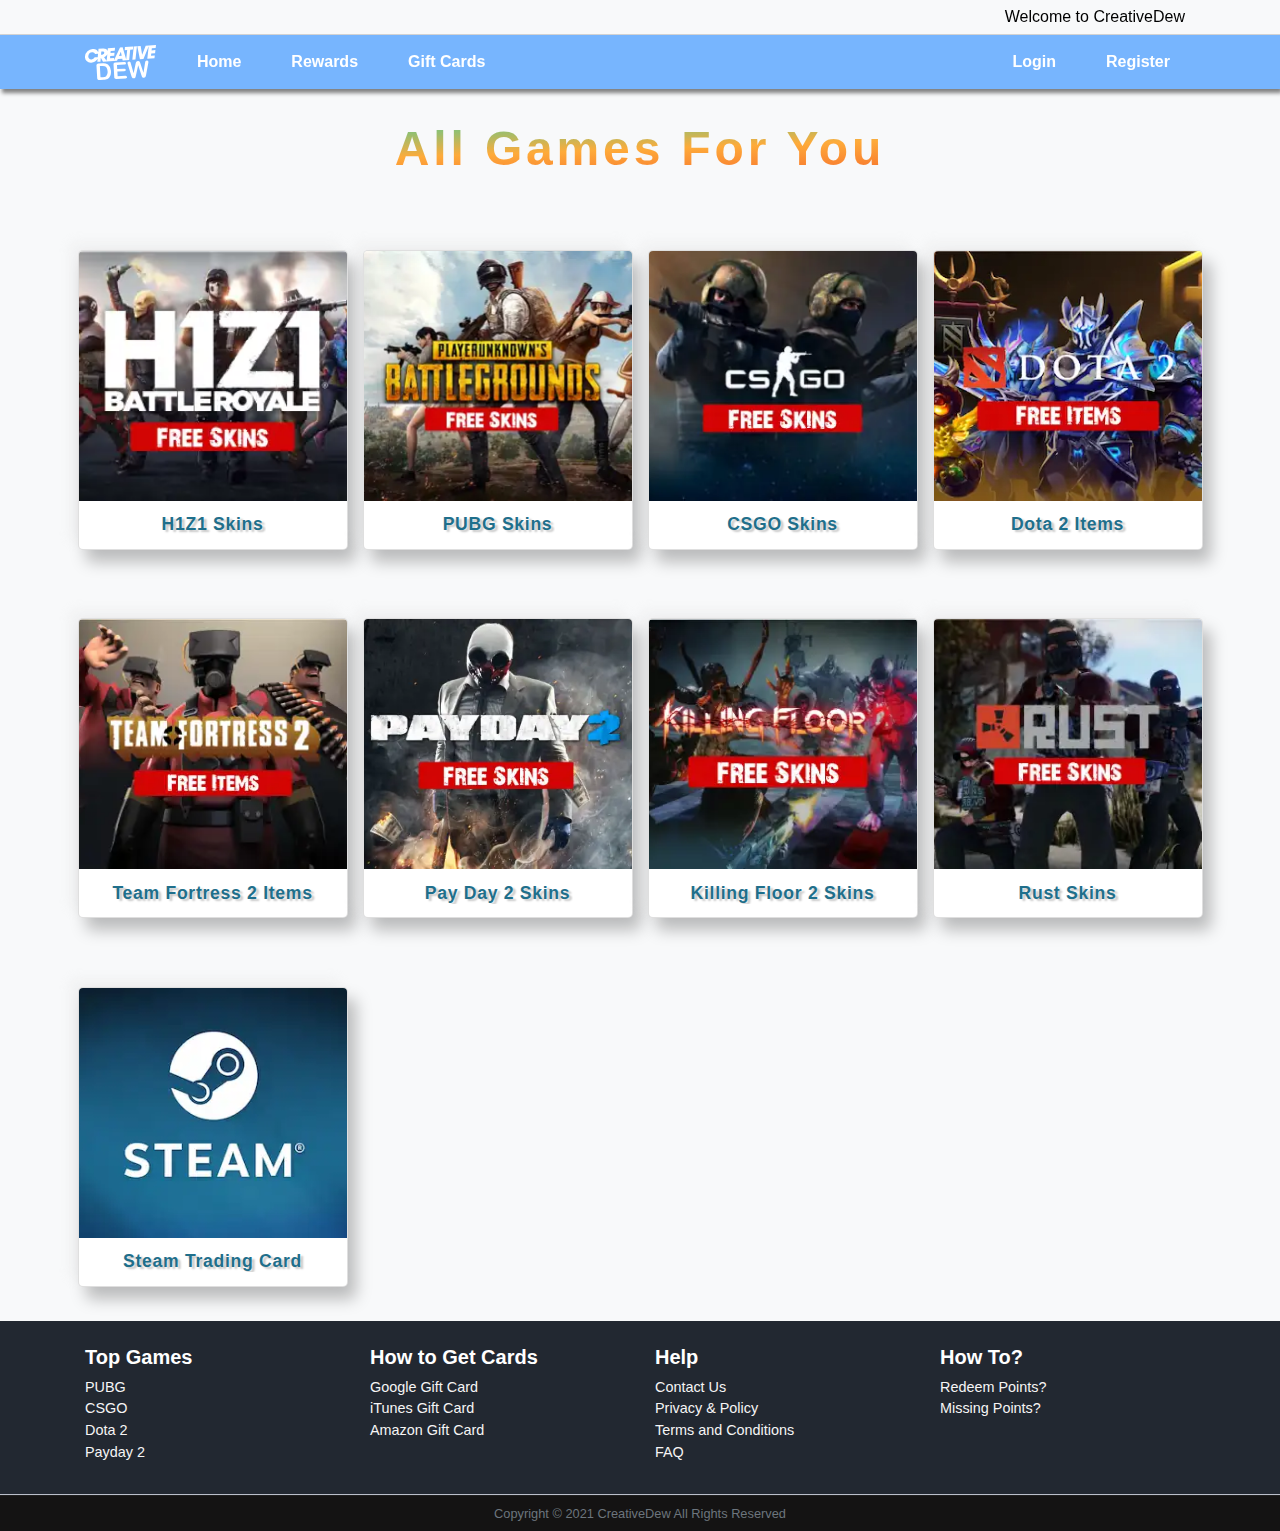
<file: rewards.html>
<!DOCTYPE html>
<html lang="en">
<head>
	<title>Rewards</title>
	<meta charset="utf-8">
	<meta name="viewport" content="width=device-width, initial-scale=1.0">
	<link rel="icon" href="assets/images/favicon.svg">
	<link rel="stylesheet" href="assets/minFiles/bootstrap-4.4.1.min.css" >
	<link rel="stylesheet" type="text/css" href="assets/css/style.css">
	<link href="https://fonts.googleapis.com/css?family=Montserrat&display=swap" rel="stylesheet">
	<link rel="stylesheet" href="https://cdnjs.cloudflare.com/ajax/libs/font-awesome/5.15.2/css/all.min.css" integrity="sha512-HK5fgLBL+xu6dm/Ii3z4xhlSUyZgTT9tuc/hSrtw6uzJOvgRr2a9jyxxT1ely+B+xFAmJKVSTbpM/CuL7qxO8w==" crossorigin="anonymous" />
</head>

<body>

<div id="content-wrap1">
 	<header class="fixed-top">
	 	<div id="top-header" class="bg-light">
			<div class="container d-flex my-auto">
				<ul class="header-links mr-auto d-flex my-auto">
					<li><a href="#"><i class="fab fa-youtube" style="color:#FF0000;"></i></a></li>
					<li><a href="#"><i class="fab fa-facebook-f" style="color:#3b5998;"></i></a></li>
					<li><a href="#"><i class="fab fa-twitter" style="color:#00acee;"></i> </a></li>
					<li><a href="#"><i class="fab fa-pinterest" style="color:#E60023;"></i></a></li>
				</ul>
				<ul class="header-links ml-auto d-flex my-auto">
					<li>Welcome to CreativeDew</li>
				</ul>
			</div>
		</div>
	 	<div id="navbar">
			<nav class="navbar navbar-expand-md nevigation text-center">
				<div class="container">
					<a class="navbar-brand" href="index.html"><img src="assets/images/brand.svg" style="height: 35px;" alt="brand-icon"></a>
					<button class="navbar-toggler" type="button" data-toggle="collapse" data-target="#navbarSupportedContent" aria-controls="navbarSupportedContent" aria-expanded="false" aria-label="Toggle navigation">
				    <span class=""> <i class="fas fa-bars" style="color: #fff"></i></span>
				    </button>

					<div class="collapse navbar-collapse" id="navbarSupportedContent">

						<ul class="navbar-nav">
							<li class="nav-item"><a href="index.html" class="nav-link nav-link1">Home</a></li>
							<li class="nav-item"><a href="rewards.html" class="nav-link nav-link1">Rewards</a></li>
							<li class="nav-item"><a href="skins.html" class="nav-link nav-link1">Gift Cards</a></li>
						</ul>
						<ul class="navbar-nav ml-auto">
							<li class="nav-item"><a href="#" class="nav-link nav-link1" data-toggle="modal" data-target="#signinModal" >Login</a></li>
							<li class="nav-item"><a href="#" class="nav-link nav-link1" data-toggle="modal" data-target="#registerModal" >Register</a></li>
						</ul>
						
				    </div>
				</div>
			</nav>
		</div>
	</header>

	<!-- signinModal -->
	<div class="modal fade" id="signinModal" role="dialog" aria-labelledby="signinModalLabel" >
		<div class=" modal-dialog-centered modal-dialog modal-md" role="document">
		    <div class="modal-content">
			    <div class="modal-header">
			        <h5 class="modal-title text-dark ml-auto font-weight-bold" id="signinModalLabel">Sign In</h5>
			        <button type="button" class="close" data-dismiss="modal" aria-label="Close">
			          <span aria-hidden="true">&times;</span>
			        </button>		
			    </div>
		      	<div class="modal-body">
			       	<div class="login-form">
					    <form>	
					        <div class="form-group">
					        	<div class="input-group">
					                <input type="text" class="form-control" name="username" placeholder="Username" required >
					            </div>
					        </div>
							<div class="form-group">
					            <div class="input-group">
					                <input type="password" class="form-control" name="password" placeholder="Password" required>
					            </div>
					        </div>        
				        	<div class="text-left form-group">
				        		<div class="custom-control custom-checkbox">
			                      <input type="checkbox" class="custom-control-input checkbox" id="remember" name="remember">
			                      <label class="custom-control-label text-dark" for="remember">Remember me</label>
			                    </div>
				        	</div>
					        <div class="form-group">
					            <button type="submit" class="btn btn-info btn-block login-btn">Sign in</button>
					        </div>
					        <div class="d-flex">
					        	<div class="ml-auto">
					            	<a class="text-right text-danger" data-toggle="modal" href="#forgetModal" data-dismiss="modal"><p style="font-size: .8em;">	Forgot Password?</p></a>
					        	</div>
					        </div>
					        <div class="text-muted">
					        	<p>or, Sign In With</p>
					        </div>
					        <div class="text-center signin_social-btn">
					            <a href=""><i class="fab fa-facebook-f signin_social_icn fb"></i></a>
					            <a href=""><i class="fab fa-twitter signin_social_icn tw"></i></a>
								<a href=""><i class="fab fa-google signin_social_icn gm"></i></a>
					        </div>
					    </form>
					</div>
			    </div>
			    <div class="modal-footer border-0">
					<div class="pt-2 small text-dark text-center mx-auto">Don't have an account? <a data-toggle="modal" href="#registerModal" class="text-success" data-dismiss="modal">Register Now!</a></div>
			    </div>
		    </div>
	  	</div>
	</div>
	<!-- resetModal -->
	<div class="modal fade" id="forgetModal" role="dialog" aria-labelledby="forgetModalLabel" >
		<div class=" modal-dialog-centered modal-dialog modal-md" role="document">
		    <div class="modal-content">
			    <div class="modal-header">
			        <h5 class="modal-title text-dark ml-auto font-weight-bold" id="forgetModalLabel">Send Password Reset Link</h5>
			        <button type="button" class="close" data-dismiss="modal" aria-label="Close">
			          <span aria-hidden="true">&times;</span>
			        </button>		
			    </div>
		      	<div class="modal-body">
			       	<div class="reset-form">
					    <form>	
					        <div class="form-group">
					        	<div class="input-group">
					                <input type="email" class="form-control" name="eamil" placeholder="Email" required>
					            </div>
					        </div>
					        <div class="form-group">
					            <button type="submit" class="btn btn-danger btn-block">Send Reset Link</button>
					        </div>
					    </form>
					</div>
			    </div>
		    </div>
	  	</div>
	</div>
	<!-- registerModal -->
	<div class="modal fade" id="registerModal" role="dialog" aria-labelledby="registerModalLabel">
		<div class=" modal-dialog-centered modal-dialog modal-md" role="document">
		    <div class="modal-content">
			    <div class="modal-header">
			        <h5 class="modal-title text-dark ml-auto font-weight-bold" id="registerModalLabel">Register</h5>
			        <button type="button" class="close" data-dismiss="modal" aria-label="Close">
			          <span aria-hidden="true">&times;</span>
			        </button>		
			    </div>
		      	<div class="modal-body">
			       	<div class="register-form">
					    <form>	
					        <div class="form-group">
					        	<div class="input-group">
					                <input type="text" class="form-control" name="Name" placeholder="Name" required>
					            </div>
					        </div>
					        <div class="form-group">
					        	<div class="input-group">
					                <input type="email" class="form-control" name="eamil" placeholder="Email" required>
					            </div>
					        </div>
							<div class="form-group">
					            <div class="input-group">
					                <input type="password" class="form-control" name="password" placeholder="Password" required>
					            </div>
					        </div>        
				        	<div class="text-left form-group">
				        		<div class="custom-control custom-switch">
	                              <input type="checkbox" class="custom-control-input" id="switch1" required>
	                              <label class="custom-control-label" for="switch1">I agree with terms and conditions</label>
	                            </div>
				        	</div>
					        <div class="text-center">
					            <button type="submit" class="btn btn-info py-1 w-100">Submit</button>
					        </div>
					    </form>
					</div>
			    </div>
			    <div class="modal-footer border-0">
					<div class="pt-2 small text-dark text-center mx-auto">Already have an account? <a  data-toggle="modal" href="#signinModal" class="text-danger" data-dismiss="modal">Log In</a></div>
			    </div>
		    </div>
	  	</div>
	</div>

	<section class="bg-light" id="games_sec">
		<div class="container">
			<div class="row text-center">
				<div class="col-12 text-center" id="services">
					<h1 class="games_hdtxt sec-head"><b>All Games For You</b></h1>
				</div>
			</div>
		</div>

			<div class="container">
			    <div class="row text-center">
			    	<div class="col-6 col-md-4 col-xl-3 service_box">
			    		<a href="skins.html">
							<div class="card">
								<div class="service-img_box">
									<img class="service-img" src="assets/images/h1z1.webp" alt="H1Z1-Skins-image">
								</div>
								<div class="service_tag">
						        	<h4>H1Z1 Skins</h4>
						    	</div>
					    	</div>
					    </a>
		            </div>
		            <div class="col-6 col-md-4 col-xl-3 service_box">
		            	<a href="skins.html">
							<div class="card">
								<div class="service-img_box">
									<img class="service-img" src="assets/images/pubg.webp" alt="PUBG Skins-image">
								</div>
								<div class="service_tag">
						        	<h4>PUBG Skins</h4>
						    	</div>
					    	</div>
					    </a>
		            </div>
		            <div class="col-6 col-md-4 col-xl-3 service_box">
		            	<a href="skins.html">
							<div class="card">
								<div class="service-img_box">
									<img class="service-img" src="assets/images/csgo.webp" alt="CSGO Skins-image">
								</div>
								<div class="service_tag">
						        	<h4>CSGO Skins</h4>
						    	</div>
					    	</div>
					    </a>
		            </div>
		            <div class="col-6 col-md-4 col-xl-3 service_box">
		            	<a href="skins.html">
							<div class="card">
								<div class="service-img_box">
									<img class="service-img" src="assets/images/dota2.webp" alt="Dota Skins-image">
								</div>
								<div class="service_tag">
						        	<h4>Dota 2 Items</h4>
						    	</div>
					    	</div>
					    </a>
		            </div>
		            <div class="col-6 col-md-4 col-xl-3 service_box">
		            	<a href="skins.html">
							<div class="card">
								<div class="service-img_box">
									<img class="service-img" src="assets/images/fortress2.webp" alt="Team Fortress 2 Skins-image">
								</div>
								<div class="service_tag">
						        	<h4>Team Fortress 2 Items</h4>
						    	</div>
					    	</div>
					    </a>
		            </div>
		            <div class="col-6 col-md-4 col-xl-3 service_box">
		            	<a href="skins.html">
							<div class="card">
								<div class="service-img_box">
									<img class="service-img" src="assets/images/payday_2.webp" alt="Pay Day 2 Skins-image">
								</div>
								<div class="service_tag">
						        	<h4>Pay Day 2 Skins</h4>
						    	</div>
					    	</div>
					    </a>
		            </div>
		            <div class="col-6 col-md-4 col-xl-3 service_box">
		            	<a href="skins.html">
							<div class="card">
								<div class="service-img_box">
									<img class="service-img" src="assets/images/killingfloor_2.webp" alt="Killing Floor 2 Skins-iamge">
								</div>
								<div class="service_tag">
						        	<h4>Killing Floor 2 Skins</h4>
						    	</div>
					    	</div>
					    </a>
		            </div>
		            <div class="col-6 col-md-4 col-xl-3 service_box">
		            	<a href="skins.html">
							<div class="card">
								<div class="service-img_box">
									<img class="service-img" src="assets/images/rust.webp" alt="Rust Skins-image">
								</div>
								<div class="service_tag">
						        	<h4>Rust Skins</h4>
						    	</div>
					    	</div>
					    </a>
		            </div>
		            <div class="col-6 col-md-4 col-xl-3 service_box">
		            	<a href="skins.html">
							<div class="card">
								<div class="service-img_box">
									<img class="service-img" src="assets/images/steam.webp" alt="Steam Trading Card-image">
								</div>
								<div class="service_tag">
						        	<h4>Steam Trading Card </h4>
						    	</div>
					    	</div>
					    </a>
		            </div>

			    </div> 
			</div>
	</section>

	<section id="footer_top">
		<div class="container p-0">
			<div class="row mx-auto pt-4 pb-3">
				<div class="col-lg-3 col-6 sec7-col">
					<h5 class="footer_head">Top Games</h5>
					<ul class="">
						<li class="footer_item"><a href="skins.html">PUBG</a></li>
						<li class="footer_item"><a href="skins.html">CSGO</a></li>
						<li class="footer_item"><a href="skins.html">Dota 2</a></li>
						<li class="footer_item"><a href="skins.html">Payday 2</a></li>
					</ul>
				</div>
				<div class="col-lg-3 col-6 sec7-col">
					<h5 class="footer_head">How to Get Cards</h5>
					<ul class="">
						<li class="footer_item"><a href="google_giftcard.html">Google Gift Card</a></li>
						<li class="footer_item"><a href="itunes_giftcard.html">iTunes Gift Card</a></li>
						<li class="footer_item"><a href="amazon_giftcard.html">Amazon Gift Card</a></li>
					</ul>
				</div>
				<div class="col-lg-3 col-6 sec7-col">
					<h5 class="footer_head">Help</h5>
					<ul class="">
						<li class="footer_item"><a href="contactus.html">Contact Us</a></li>
						<li class="footer_item"><a href="privacy&policy.html">Privacy & Policy</a></li>
						<li class="footer_item"><a href="terms&condition.html">Terms and Conditions</a></li>
						<li class="footer_item"><a href="faq.html">FAQ</a></li>
					</ul>
				</div>
				<div class="col-lg-3 col-6 sec7-col">
					<h5 class="footer_head">How To?</h5>
					<ul class="">
						<li class="footer_item"><a href="howto_redeem.html">Redeem Points?</a></li>
						<li class="footer_item"><a href="howto_missingpoints.html">Missing Points?</a></li>
					</ul>
				</div>
			</div>
		</div>
	</section>
	<footer>
    	<div class="container">
			<div class="row text-center">
				<div class="col-12 py-2">
					<p class="text-muted my-auto">Copyright © 2021 CreativeDew All Rights Reserved</p>
				</div>
		    </div>
		</div>
    </footer>

</div>
	<script src="assets/minFiles/jquery-3.5.1.min.js"></script>
	<script src="assets/minFiles/bootstrap-4.4.1.min.js"></script>

	<script>
		$(document).ready(function() { 
	       	$('.navbar').addClass('solid');
		});
	</script>
</body>
</html>
</file>
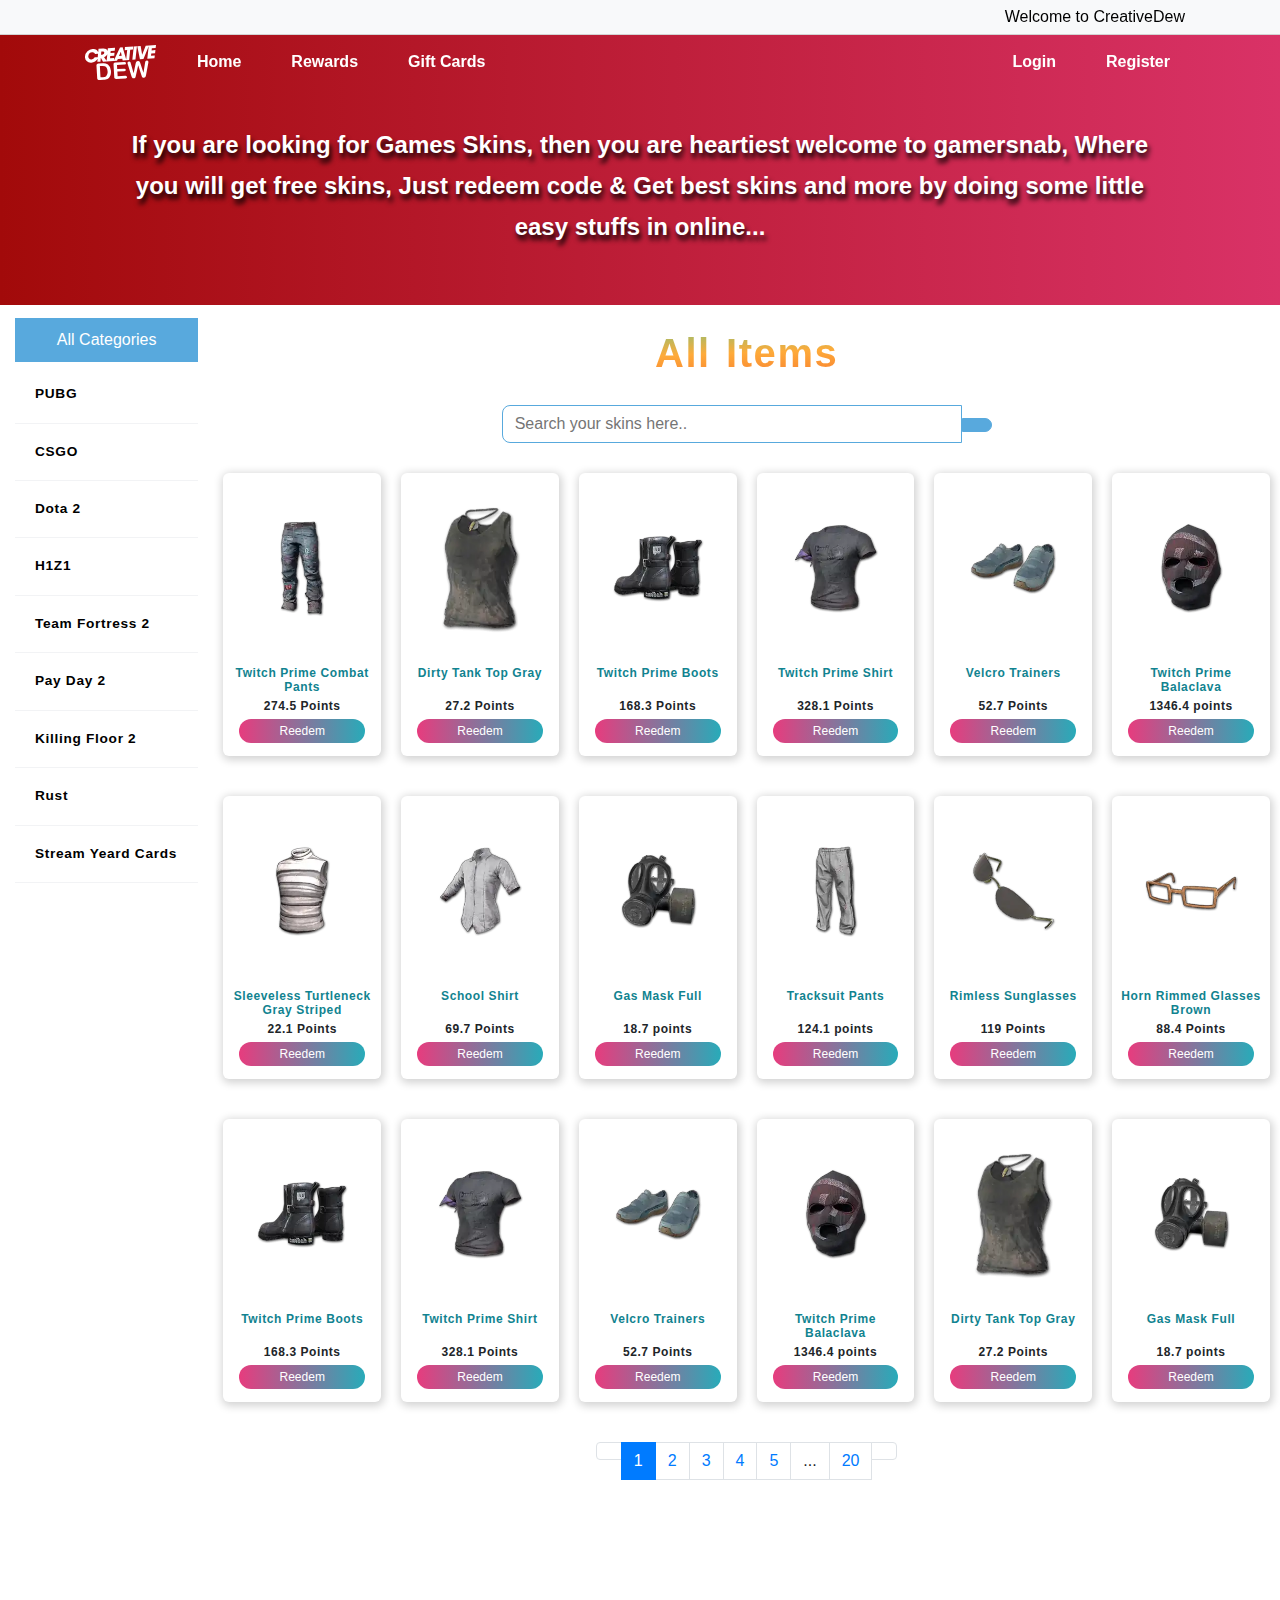
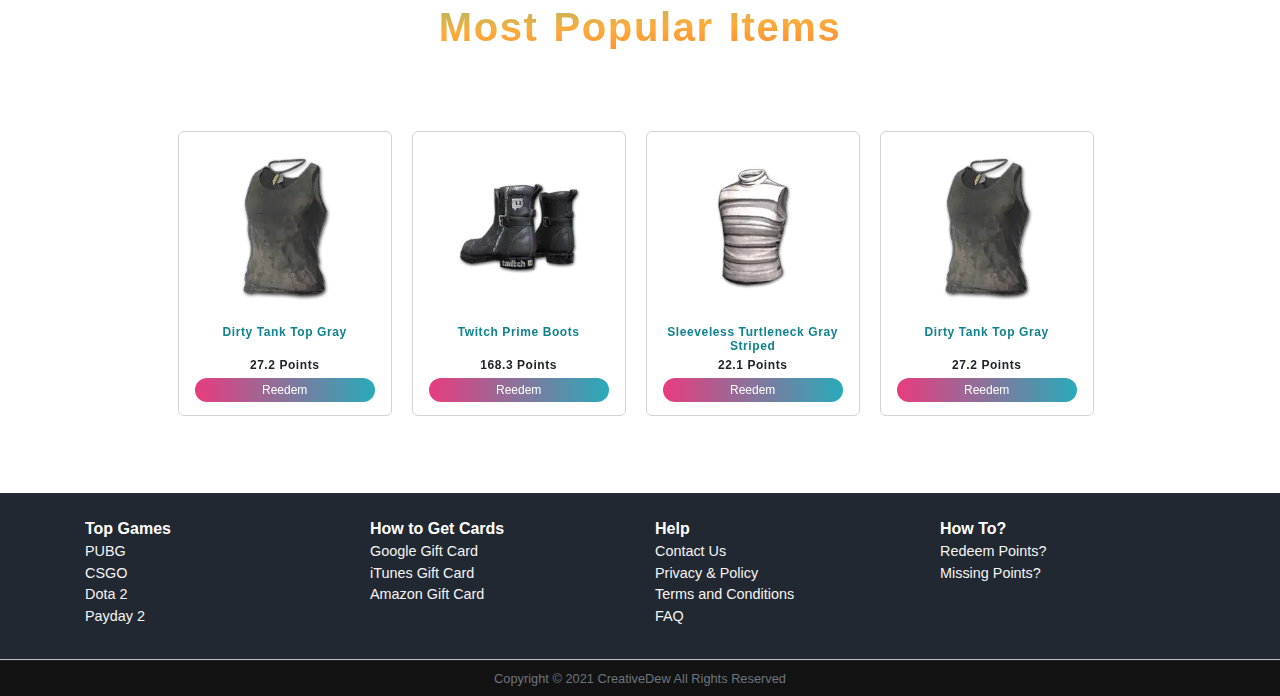
<file: skins.html>
<!DOCTYPE html>
<html lang="en">
<head>
	<title>Skins & Items</title>
	<meta charset="utf-8">
	<meta name="viewport" content="width=device-width, initial-scale=1.0">
	<link rel="icon" href="assets/images/favicon.svg">
	<link rel="stylesheet" href="assets/minFiles/bootstrap-4.4.1.min.css" >
	<link rel="stylesheet" type="text/css" href="assets/css/style.css">
	<link href="https://fonts.googleapis.com/css?family=Montserrat&display=swap" rel="stylesheet">
	<link rel="stylesheet" href="https://cdnjs.cloudflare.com/ajax/libs/font-awesome/5.15.2/css/all.min.css" integrity="sha512-HK5fgLBL+xu6dm/Ii3z4xhlSUyZgTT9tuc/hSrtw6uzJOvgRr2a9jyxxT1ely+B+xFAmJKVSTbpM/CuL7qxO8w==" crossorigin="anonymous" />
</head>
<body>

<div id="content-wrap">
 	<header class="fixed-top">
	 	<div id="top-header" class="bg-light">
			<div class="container d-flex my-auto">
				<ul class="header-links mr-auto d-flex my-auto">
					<li><a href="#"><i class="fab fa-youtube" style="color:#FF0000;"></i></a></li>
					<li><a href="#"><i class="fab fa-facebook-f" style="color:#3b5998;"></i></a></li>
					<li><a href="#"><i class="fab fa-twitter" style="color:#00acee;"></i> </a></li>
					<li><a href="#"><i class="fab fa-pinterest" style="color:#E60023;"></i></a></li>
				</ul>
				<ul class="header-links ml-auto d-flex my-auto">
					<li>Welcome to CreativeDew</li>
				</ul>
			</div>
		</div>
	 	<div id="navbar">
			<nav class="navbar navbar-expand-md nevigation text-center">
				<div class="container">
					<a class="navbar-brand" href="index.html"><img src="assets/images/brand.svg" style="height: 35px;" alt="brand-icon"></a>
					<button class="navbar-toggler" type="button" data-toggle="collapse" data-target="#navbarSupportedContent" aria-controls="navbarSupportedContent" aria-expanded="false" aria-label="Toggle navigation">
				    <span> <i class="fas fa-bars" style="color: #fff"></i></span>
				    </button>

					<div class="collapse navbar-collapse" id="navbarSupportedContent">

						<ul class="navbar-nav">
							<li class="nav-item"><a href="index.html" class="nav-link nav-link1">Home</a></li>
							<li class="nav-item"><a href="rewards.html" class="nav-link nav-link1">Rewards</a></li>
							<li class="nav-item"><a href="skins.html" class="nav-link nav-link1">Gift Cards</a></li>
						</ul>
						<ul class="navbar-nav ml-auto">
							<li class="nav-item"><a href="#" class="nav-link nav-link1" data-toggle="modal" data-target="#signinModal" >Login</a></li>
							<li class="nav-item"><a href="#" class="nav-link nav-link1" data-toggle="modal" data-target="#registerModal" >Register</a></li>
						</ul>
						
				    </div>
				</div>
			</nav>
		</div>
	</header>

	<!-- signinModal -->
	<div class="modal fade" id="signinModal" role="dialog" aria-labelledby="signinModalLabel" >
		<div class=" modal-dialog-centered modal-dialog modal-md" role="document">
		    <div class="modal-content">
			    <div class="modal-header">
			        <div class="modal-title text-dark ml-auto font-weight-bold" id="signinModalLabel">Sign In</div>
			        <button type="button" class="close" data-dismiss="modal" aria-label="Close">
			          <span aria-hidden="true">&times;</span>
			        </button>		
			    </div>
		      	<div class="modal-body">
			       	<div class="login-form">
					    <form>	
					        <div class="form-group">
					        	<div class="input-group">
					                <input type="text" class="form-control" name="username" placeholder="Username" required >
					            </div>
					        </div>
							<div class="form-group">
					            <div class="input-group">
					                <input type="password" class="form-control" name="password" placeholder="Password" required>
					            </div>
					        </div>        
				        	<div class="text-left form-group">
				        		<div class="custom-control custom-checkbox">
			                      <input type="checkbox" class="custom-control-input checkbox" id="remember" name="remember">
			                      <label class="custom-control-label text-dark" for="remember">Remember me</label>
			                    </div>
				        	</div>
					        <div class="form-group">
					            <button type="submit" class="btn btn-info btn-block login-btn">Sign in</button>
					        </div>
					        <div class="d-flex">
					        	<div class="ml-auto">
					            	<a class="text-right text-danger" data-toggle="modal" href="#forgetModal" data-dismiss="modal"><p style="font-size: .8em;">	Forgot Password?</p></a>
					        	</div>
					        </div>
					        <div class="text-muted">
					        	<p>or, Sign In With</p>
					        </div>
					        <div class="text-center signin_social-btn">
					            <a href="#"><i class="fab fa-facebook-f signin_social_icn fb"></i></a>
					            <a href="#"><i class="fab fa-twitter signin_social_icn tw"></i></a>
								<a href="#"><i class="fab fa-google signin_social_icn gm"></i></a>
					        </div>
					    </form>
					</div>
			    </div>
			    <div class="modal-footer border-0">
					<div class="pt-2 small text-dark text-center mx-auto">Don't have an account? <a data-toggle="modal" href="#registerModal" class="text-success" data-dismiss="modal">Register Now!</a></div>
			    </div>
		    </div>
	  	</div>
	</div>
	<!-- resetModal -->
	<div class="modal fade" id="forgetModal" role="dialog" aria-labelledby="forgetModalLabel" >
		<div class=" modal-dialog-centered modal-dialog modal-md" role="document">
		    <div class="modal-content">
			    <div class="modal-header">
			        <div class="modal-title text-dark ml-auto font-weight-bold" id="forgetModalLabel">Send Password Reset Link</div>
			        <button type="button" class="close" data-dismiss="modal" aria-label="Close">
			          <span aria-hidden="true">&times;</span>
			        </button>		
			    </div>
		      	<div class="modal-body">
			       	<div class="reset-form">
					    <form>	
					        <div class="form-group">
					        	<div class="input-group">
					                <input type="email" class="form-control" name="eamil" placeholder="Email" required>
					            </div>
					        </div>
					        <div class="form-group">
					            <button type="submit" class="btn btn-danger btn-block">Send Reset Link</button>
					        </div>
					    </form>
					</div>
			    </div>
		    </div>
	  	</div>
	</div>
	<!-- registerModal -->
	<div class="modal fade" id="registerModal" role="dialog"  aria-labelledby="registerModalLabel">
		<div class=" modal-dialog-centered modal-dialog modal-md" role="document">
		    <div class="modal-content">
			    <div class="modal-header">
			        <div class="modal-title text-dark ml-auto font-weight-bold" id="registerModalLabel">Register</div>
			        <button type="button" class="close" data-dismiss="modal" aria-label="Close">
			          <span aria-hidden="true">&times;</span>
			        </button>		
			    </div>
		      	<div class="modal-body">
			       	<div class="register-form">
					    <form>	
					        <div class="form-group">
					        	<div class="input-group">
					                <input type="text" class="form-control" name="Name" placeholder="Name" required>
					            </div>
					        </div>
					        <div class="form-group">
					        	<div class="input-group">
					                <input type="email" class="form-control" name="eamil" placeholder="Email" required>
					            </div>
					        </div>
							<div class="form-group">
					            <div class="input-group">
					                <input type="password" class="form-control" name="password" placeholder="Password" required>
					            </div>
					        </div>        
				        	<div class="text-left form-group">
				        		<div class="custom-control custom-switch">
	                              <input type="checkbox" class="custom-control-input" id="switch1" required>
	                              <label class="custom-control-label" for="switch1">I agree with terms and conditions</label>
	                            </div>
				        	</div>
					        <div class="text-center">
					            <button type="submit" class="btn btn-info py-1 w-100">Submit</button>
					        </div>
					    </form>
					</div>
			    </div>
			    <div class="modal-footer border-0">
					<div class="pt-2 small text-dark text-center mx-auto">Already have an account? <a  data-toggle="modal" href="#signinModal" class="text-danger" data-dismiss="modal">Log In</a></div>
			    </div>
		    </div>
	  	</div>
	</div>

	<section class="skin_head">
		<div class="container h-100">
			<div class="row h-100 text-center justify-content-center">
				<div class="col-12 col-md-11 skin_headtxt">
					<h4>If you are looking for Games Skins, then you are heartiest welcome to gamersnab, Where you will get free skins, Just redeem code & Get best skins and more by doing some little easy stuffs in online...</h4>
				</div>
			</div>
		</div>
	</section>

	<section class="skins_sec">
		<div class="container-fluid">
			<div class="row">
				<div class="col-12 col-lg-2">
					<div>
						<div class="cate_head">
							All Categories
						</div>
						<ul class="p-0 py-1 cate_container">

							<li class="cate_name">
								<a href="#" class="d-flex"><h6 class="text-left">PUBG </h6> <span class="ml-auto"><i class="fas fa-angle-right text-r"></i></span></a>
							</li>
							<li class="cate_name">
								<a href="#" class="d-flex"><h6 class="text-left">CSGO</h6> <span class="ml-auto"><i class="fas fa-angle-right text-r"></i></span></a>
							</li>
							<li class="cate_name">
								<a href="#" class="d-flex"><h6 class="text-left">Dota 2</h6> <span class="ml-auto"><i class="fas fa-angle-right text-r"></i></span></a>
							</li>
							<li class="cate_name">
								<a href="#" class="d-flex"><h6 class="text-left">H1Z1</h6> <span class="ml-auto"><i class="fas fa-angle-right text-r"></i></span></a>
							</li>
							<li class="cate_name">
								<a href="#" class="d-flex"><h6 class="text-left">Team Fortress 2</h6> <span class="ml-auto"><i class="fas fa-angle-right text-r"></i></span></a>
							</li>
							<li class="cate_name">
								<a href="#" class="d-flex"><h6 class="text-left">Pay Day 2</h6> <span class="ml-auto"><i class="fas fa-angle-right text-r"></i></span></a>
							</li>
							<li class="cate_name">
								<a href="#" class="d-flex"><h6 class="text-left">Killing Floor 2</h6> <span class="ml-auto"><i class="fas fa-angle-right text-r"></i></span></a>
							</li>
							<li class="cate_name">
								<a href="#" class="d-flex"><h6 class="text-left">Rust</h6> <span class="ml-auto"><i class="fas fa-angle-right text-r"></i></span></a>
							</li>
							<li class="cate_name">
								<a href="#" class="d-flex"><h6 class="text-left">Stream Yeard Cards</h6> <span class="ml-auto"><i class="fas fa-angle-right text-r"></i></span></a>
							</li>
						</ul>
					</div>
				</div>

				<div class="col-12 col-lg-10">				

					<div class="row justify-content-start">
						<div class="col-12 text-center"> 
							<h2 class="skin_hdtxt sec-head">All Items</h2>
						</div>
					</div>
					<div class="row">
						<div class="col-12 search_col">
							<div class="search_div input-group justify-content-center">
				                <input type="text" class="search_txt" placeholder="Search your skins here..">
				                <span class="input-group-btn">
				                    <button class="btn search_btn" type="button"><i class="fas fa-search"></i></button>
				                </span>
				            </div>
						</div>
					</div>
					<div class="row  justify-content-start">
						<div class="col-6 col-sm-4 col-md-3 col-lg-3 col-xl-2  skin_col">
							<div class="skin_container">
								<div class="skinimg_box">
									<img class="skin_img" src="assets/images/pubg_pant.webp" alt="Twitch Prime Combat Pants-image">
								</div>
								<div class="s_details text-center">
						        	<h6>Twitch Prime Combat Pants</h6>
						        	<p>274.5 Points</p>
						    	</div>
						    	<div class="redeem_div text-center">
					    			<a href="#" class="nav-link" data-toggle="modal" data-target="#redeemModal1" ><div class="btn_reedeem">Reedem</div></a>
					    			<!-- Modal -->
									<div class="modal fade" id="redeemModal1" role="dialog" aria-labelledby="myModalLabel1">
										<div class=" modal-dialog-centered modal-dialog modal-md" role="document">
										    <div class="modal-content">
											    <div class="modal-header">
											        <div class="modal-title text-dark ml-auto" id="myModalLabel1"></div>
											        <button type="button" class="close" data-dismiss="modal" aria-label="Close">
											          <span aria-hidden="true">&times;</span>
											        </button>			
											    </div>
										      	<div class="modal-body">
											       	<div>
													    <form>	
													               
												        	<div class="text-center form-group">
													            <h4 class="skinsmodal_head">Are You Sure You Want To Redeem ?</h4>
													            <div class="s_details text-center">
														        	<h6>Twitch Prime Combat Pants</h6>
														        	<p class="text-success">Using</p>
														        	<p>274.5 Points</p>
														    	</div>
												        	</div>
													        <div class="form-group">
													            <button type="submit" class="btn btn-success skinsmodal_btn" style="background-color:#2d6187;border:none;">Redeem</button>
													            <button type="button" class="btn btn-danger skinsmodal_btn" style="border:none;">Cancel</button>
													        </div>
													    </form>
													</div>
										      	</div>
										    </div>
									  	</div>
									</div>
						    	</div>
					    	</div>
			            </div>
			            <div class="col-6 col-sm-4 col-md-3 col-lg-3 col-xl-2  skin_col">
							<div class="skin_container">
								<div class="skinimg_box">
									<img class="skin_img" src="assets/images/pubg-tshirt.webp" alt="Dirty Tank Top Gray-image">
								</div>
								<div class="s_details text-center">
						        	<h6>Dirty Tank Top Gray</h6>
						        	<p>27.2 Points</p>
						    	</div>
						    	<div class="redeem_div text-center">
					    			<a href="#" class="nav-link" data-toggle="modal" data-target="#redeemModal2" ><div class="btn_reedeem">Reedem</div></a>
					    			<!-- Modal -->
									<div class="modal fade" id="redeemModal2" role="dialog" aria-labelledby="myModalLabel2">
										<div class=" modal-dialog-centered modal-dialog modal-md" role="document">
										    <div class="modal-content">
											    <div class="modal-header">
											        <div class="modal-title text-dark ml-auto" id="myModalLabel2"></div>
											        <button type="button" class="close" data-dismiss="modal" aria-label="Close">
											          <span aria-hidden="true">&times;</span>
											        </button>			
											    </div>
										      	<div class="modal-body">
											       	<div>
													    <form>	
													               
												        	<div class="text-center form-group">
													            <h4 class="skinsmodal_head">Are You Sure You Want To Redeem ?</h4>
													            <div class="s_details text-center">
														        	<h6>Dirty Tank Top Gray</h6>
														        	<p class="text-success">Using</p>
														        	<p>27.2 Points</p>
														    	</div>
												        	</div>
													        <div class="form-group">
													            <button type="submit" class="btn btn-success skinsmodal_btn" style="background-color:#2d6187;border:none;">Redeem</button>
													            <button type="button" class="btn btn-danger skinsmodal_btn" style="border:none;">Cancel</button>
													        </div>
													    </form>
													</div>
										      	</div>
										    </div>
									  	</div>
									</div>
						    	</div>
					    	</div>
			            </div>
			            <div class="col-6 col-sm-4 col-md-3 col-lg-3 col-xl-2  skin_col">
							<div class="skin_container">
								<div class="skinimg_box">
									<img class="skin_img" src="assets/images/pubg_boot.webp" alt="Twitch Prime Boots-image">
								</div>
								<div class="s_details text-center">
						        	<h6>Twitch Prime Boots</h6>
						        	<p>168.3 Points</p>
						    	</div>
						    	<div class="redeem_div text-center">
					    			<a href="#" class="nav-link" data-toggle="modal" data-target="#redeemModal3" ><div class="btn_reedeem">Reedem</div></a>
					    			<!-- Modal -->
									<div class="modal fade" id="redeemModal3" role="dialog" aria-labelledby="myModalLabel3">
										<div class=" modal-dialog-centered modal-dialog modal-md" role="document">
										    <div class="modal-content">
											    <div class="modal-header">
											        <div class="modal-title text-dark ml-auto" id="myModalLabel3"></div>
											        <button type="button" class="close" data-dismiss="modal" aria-label="Close">
											          <span aria-hidden="true">&times;</span>
											        </button>			
											    </div>
										      	<div class="modal-body">
											       	<div>
													    <form>	
													               
												        	<div class="text-center form-group">
													            <h4 class="skinsmodal_head">Are You Sure You Want To Redeem ?</h4>
													            <div class="s_details text-center">
														        	<h6>Twitch Prime Boots</h6>
														        	<p class="text-success">Using</p>
														        	<p>168.3 Points</p>
														    	</div>
												        	</div>
													        <div class="form-group">
													            <button type="submit" class="btn btn-success skinsmodal_btn" style="background-color:#2d6187;border:none;">Redeem</button>
													            <button type="button" class="btn btn-danger skinsmodal_btn" style="border:none;">Cancel</button>
													        </div>
													    </form>
													</div>
										      	</div>
										    </div>
									  	</div>
									</div>
						    	</div>
					    	</div>
			            </div>
			            <div class="col-6 col-sm-4 col-md-3 col-lg-3 col-xl-2  skin_col">
							<div class="skin_container">
								<div class="skinimg_box">
									<img class="skin_img" src="assets/images/pubg_primeshirt.webp" alt="Twitch Prime Shirt-image">
								</div>
								<div class="s_details text-center">
						        	<h6>Twitch Prime Shirt</h6>
						        	<p>328.1 Points</p>
						    	</div>
						    	<div class="redeem_div text-center">
					    			<a href="#" class="nav-link" data-toggle="modal" data-target="#redeemModal4" ><div class="btn_reedeem">Reedem</div></a>
					    			<!-- Modal -->
									<div class="modal fade" id="redeemModal4" role="dialog" aria-labelledby="myModalLabe4">
										<div class=" modal-dialog-centered modal-dialog modal-md" role="document">
										    <div class="modal-content">
											    <div class="modal-header">
											        <div class="modal-title text-dark ml-auto" id="myModalLabe4"></div>
											        <button type="button" class="close" data-dismiss="modal" aria-label="Close">
											          <span aria-hidden="true">&times;</span>
											        </button>			
											    </div>
										      	<div class="modal-body">
											       	<div>
													    <form>	
													               
												        	<div class="text-center form-group">
													            <h4 class="skinsmodal_head">Are You Sure You Want To Redeem ?</h4>
													            <div class="s_details text-center">
														        	<h6>Twitch Prime Shirt</h6>
														        	<p class="text-success">Using</p>
														        	<p>328.1 Points</p>
														    	</div>
												        	</div>
													        <div class="form-group">
													            <button type="submit" class="btn btn-success skinsmodal_btn" style="background-color:#2d6187;border:none;">Redeem</button>
													            <button type="button" class="btn btn-danger skinsmodal_btn" style="border:none;">Cancel</button>
													        </div>
													    </form>
													</div>
										      	</div>
										    </div>
									  	</div>
									</div>
						    	</div>
					    	</div>
			            </div>
			            <div class="col-6 col-sm-4 col-md-3 col-lg-3 col-xl-2  skin_col">
							<div class="skin_container">
								<div class="skinimg_box">
									<img class="skin_img" src="assets/images/pubg_velcotrainers.webp" alt="Velcro Trainers-image">
								</div>
								<div class="s_details text-center">
						        	<h6>Velcro Trainers</h6>
						        	<p>52.7 Points</p>
						    	</div>
						    	<div class="redeem_div text-center">
					    			<a href="#" class="nav-link" data-toggle="modal" data-target="#redeemModal5" ><div class="btn_reedeem">Reedem</div></a>
					    			<!-- Modal -->
									<div class="modal fade" id="redeemModal5" role="dialog" aria-labelledby="myModalLabel5">
										<div class=" modal-dialog-centered modal-dialog modal-md" role="document">
										    <div class="modal-content">
											    <div class="modal-header">
											        <div class="modal-title text-dark ml-auto" id="myModalLabel5"></div>
											        <button type="button" class="close" data-dismiss="modal" aria-label="Close">
											          <span aria-hidden="true">&times;</span>
											        </button>			
											    </div>
										      	<div class="modal-body">
											       	<div>
													    <form>	
													               
												        	<div class="text-center form-group">
													            <h4 class="skinsmodal_head">Are You Sure You Want To Redeem ?</h4>
													            <div class="s_details text-center">
														        	<h6>Velcro Trainers</h6>
														        	<p class="text-success">Using</p>
														        	<p>52.7 Points</p>
														    	</div>
												        	</div>
													        <div class="form-group">
													            <button type="submit" class="btn btn-success skinsmodal_btn" style="background-color:#2d6187;border:none;">Redeem</button>
													            <button type="button" class="btn btn-danger skinsmodal_btn" style="border:none;">Cancel</button>
													        </div>
													    </form>
													</div>
										      	</div>
										    </div>
									  	</div>
									</div>
						    	</div>
					    	</div>
			            </div>
			            <div class="col-6 col-sm-4 col-md-3 col-lg-3 col-xl-2  skin_col">
							<div class="skin_container">
								<div class="skinimg_box">
									<img class="skin_img" src="assets/images/pubg_balaclava.webp" alt="Twitch Prime Balaclava-image">
								</div>
								<div class="s_details text-center">
						        	<h6>Twitch Prime Balaclava</h6>
						        	<p>1346.4 points</p>
						    	</div>
						    	<div class="redeem_div text-center">
					    			<a href="#" class="nav-link" data-toggle="modal" data-target="#redeemModal6" ><div class="btn_reedeem">Reedem</div></a>
					    			<!-- Modal -->
									<div class="modal fade" id="redeemModal6" role="dialog" aria-labelledby="myModalLabel6">
										<div class=" modal-dialog-centered modal-dialog modal-md" role="document">
										    <div class="modal-content">
											    <div class="modal-header">
											        <div class="modal-title text-dark ml-auto" id="myModalLabel6"></div>
											        <button type="button" class="close" data-dismiss="modal" aria-label="Close">
											          <span aria-hidden="true">&times;</span>
											        </button>			
											    </div>
										      	<div class="modal-body">
											       	<div>
													    <form>	
													               
												        	<div class="text-center form-group">
													            <h4 class="skinsmodal_head">Are You Sure You Want To Redeem ?</h4>
													            <div class="s_details text-center">
														        	<h6>Twitch Prime Balaclava</h6>
														        	<p class="text-success">Using</p>
														        	<p>1346.4 Points</p>
														    	</div>
												        	</div>
													        <div class="form-group">
													            <button type="submit" class="btn btn-success skinsmodal_btn" style="background-color:#2d6187;border:none;">Redeem</button>
													            <button type="button" class="btn btn-danger skinsmodal_btn" style="border:none;">Cancel</button>
													        </div>
													    </form>
													</div>
										      	</div>
										    </div>
									  	</div>
									</div>
						    	</div>
					    	</div>
			            </div>
			            <div class="col-6 col-sm-4 col-md-3 col-lg-3 col-xl-2  skin_col">
							<div class="skin_container">
								<div class="skinimg_box">
									<img class="skin_img" src="assets/images/pubg_sleevelees.webp" alt="Sleeveless Turtleneck Gray Striped-image">
								</div>
								<div class="s_details text-center">
						        	<h6>Sleeveless Turtleneck Gray Striped</h6>
						        	<p>22.1 Points</p>
						    	</div>
						    	<div class="redeem_div text-center">
					    			<a href="#" class="nav-link" data-toggle="modal" data-target="#redeemModal7" ><div class="btn_reedeem">Reedem</div></a>
					    			<!-- Modal -->
									<div class="modal fade" id="redeemModal7" role="dialog" aria-labelledby="myModalLabel7">
										<div class=" modal-dialog-centered modal-dialog modal-md" role="document">
										    <div class="modal-content">
											    <div class="modal-header">
											        <div class="modal-title text-dark ml-auto" id="myModalLabel7"></div>
											        <button type="button" class="close" data-dismiss="modal" aria-label="Close">
											          <span aria-hidden="true">&times;</span>
											        </button>			
											    </div>
										      	<div class="modal-body">
											       	<div>
													    <form>	
													               
												        	<div class="text-center form-group">
													            <h4 class="skinsmodal_head">Are You Sure You Want To Redeem ?</h4>
													            <div class="s_details text-center">
														        	<h6>Sleeveless Turtleneck Gray Striped</h6>
														        	<p class="text-success">Using</p>
														        	<p>22.1 Points</p>
														    	</div>
												        	</div>
													        <div class="form-group">
													            <button type="submit" class="btn btn-success skinsmodal_btn" style="background-color:#2d6187;border:none;">Redeem</button>
													            <button type="button" class="btn btn-danger skinsmodal_btn" style="border:none;">Cancel</button>
													        </div>
													    </form>
													</div>
										      	</div>
										    </div>
									  	</div>
									</div>
						    	</div>
					    	</div>
			            </div>
			            <div class="col-6 col-sm-4 col-md-3 col-lg-3 col-xl-2  skin_col">
							<div class="skin_container">
								<div class="skinimg_box">
									<img class="skin_img" src="assets/images/pubg_schoolshirt.webp" alt="School Shirt-image">
								</div>
								<div class="s_details text-center">
						        	<h6>School Shirt</h6>
						        	<p>69.7 Points</p>
						    	</div>
						    	<div class="redeem_div text-center">
					    			<a href="#" class="nav-link" data-toggle="modal" data-target="#redeemModal8" ><div class="btn_reedeem">Reedem</div></a>
					    			<!-- Modal -->
									<div class="modal fade" id="redeemModal8" role="dialog" aria-labelledby="myModalLabel8">
										<div class=" modal-dialog-centered modal-dialog modal-md" role="document">
										    <div class="modal-content">
											    <div class="modal-header">
											        <div class="modal-title text-dark ml-auto" id="myModalLabel8"></div>
											        <button type="button" class="close" data-dismiss="modal" aria-label="Close">
											          <span aria-hidden="true">&times;</span>
											        </button>			
											    </div>
										      	<div class="modal-body">
											       	<div>
													    <form>	
													               
												        	<div class="text-center form-group">
													            <h4 class="skinsmodal_head">Are You Sure You Want To Redeem ?</h4>
													            <div class="s_details text-center">
														        	<h6>School Shirt</h6>
														        	<p class="text-success">Using</p>
														        	<p>69.7 Points</p>
														    	</div>
												        	</div>
													        <div class="form-group">
													            <button type="submit" class="btn btn-success skinsmodal_btn" style="background-color:#2d6187;border:none;">Redeem</button>
													            <button type="button" class="btn btn-danger skinsmodal_btn" style="border:none;">Cancel</button>
													        </div>
													    </form>
													</div>
										      	</div>
										    </div>
									  	</div>
									</div>
						    	</div>
					    	</div>
			            </div>
			            <div class="col-6 col-sm-4 col-md-3 col-lg-3 col-xl-2  skin_col">
							<div class="skin_container">
								<div class="skinimg_box">
									<img class="skin_img" src="assets/images/pubg_gasmask.webp" alt="Gas Mask Full-image">
								</div>
								<div class="s_details text-center">
						        	<h6>Gas Mask Full</h6>
						        	<p>18.7 points</p>
						    	</div>
						    	<div class="redeem_div text-center">
					    			<a href="#" class="nav-link" data-toggle="modal" data-target="#redeemModal9" ><div class="btn_reedeem">Reedem</div></a>
					    			<!-- Modal -->
									<div class="modal fade" id="redeemModal9" role="dialog" aria-labelledby="myModalLabel9">
										<div class=" modal-dialog-centered modal-dialog modal-md" role="document">
										    <div class="modal-content">
											    <div class="modal-header">
											        <div class="modal-title text-dark ml-auto" id="myModalLabel9"></div>
											        <button type="button" class="close" data-dismiss="modal" aria-label="Close">
											          <span aria-hidden="true">&times;</span>
											        </button>			
											    </div>
										      	<div class="modal-body">
											       	<div>
													    <form>	
													               
												        	<div class="text-center form-group">
													            <h4 class="skinsmodal_head">Are You Sure You Want To Redeem ?</h4>
													            <div class="s_details text-center">
														        	<h6>Gas Mask Full</h6>
														        	<p class="text-success">Using</p>
														        	<p>18.7 Points</p>
														    	</div>
												        	</div>
													        <div class="form-group">
													            <button type="submit" class="btn btn-success skinsmodal_btn" style="background-color:#2d6187;border:none;">Redeem</button>
													            <button type="button" class="btn btn-danger skinsmodal_btn" style="border:none;">Cancel</button>
													        </div>
													    </form>
													</div>
										      	</div>
										    </div>
									  	</div>
									</div>
						    	</div>
					    	</div>
			            </div>
			            <div class="col-6 col-sm-4 col-md-3 col-lg-3 col-xl-2  skin_col">
							<div class="skin_container">
								<div class="skinimg_box">
									<img class="skin_img" src="assets/images/pubg_tracksuitpant.webp" alt="Tracksuit Pants-image">
								</div>
								<div class="s_details text-center">
						        	<h6>Tracksuit Pants</h6>
						        	<p>124.1 points</p>
						    	</div>
						    	<div class="redeem_div text-center">
					    			<a href="#" class="nav-link" data-toggle="modal" data-target="#redeemModal10" ><div class="btn_reedeem">Reedem</div></a>
					    			<!-- Modal -->
									<div class="modal fade" id="redeemModal10" role="dialog" aria-labelledby="myModalLabel10">
										<div class=" modal-dialog-centered modal-dialog modal-md" role="document">
										    <div class="modal-content">
											    <div class="modal-header">
											        <div class="modal-title text-dark ml-auto" id="myModalLabel10"></div>
											        <button type="button" class="close" data-dismiss="modal" aria-label="Close">
											          <span aria-hidden="true">&times;</span>
											        </button>			
											    </div>
										      	<div class="modal-body">
											       	<div>
													    <form>	
													               
												        	<div class="text-center form-group">
													            <h4 class="skinsmodal_head">Are You Sure You Want To Redeem ?</h4>
													            <div class="s_details text-center">
														        	<h6>Tracksuit Pants</h6>
														        	<p class="text-success">Using</p>
														        	<p>124.1 Points</p>
														    	</div>
												        	</div>
													        <div class="form-group">
													            <button type="submit" class="btn btn-success skinsmodal_btn" style="background-color:#2d6187;border:none;">Redeem</button>
													            <button type="button" class="btn btn-danger skinsmodal_btn" style="border:none;">Cancel</button>
													        </div>
													    </form>
													</div>
										      	</div>
										    </div>
									  	</div>
									</div>
						    	</div>
					    	</div>
			            </div>
			            <div class="col-6 col-sm-4 col-md-3 col-lg-3 col-xl-2  skin_col">
							<div class="skin_container">
								<div class="skinimg_box">
									<img class="skin_img" src="assets/images/pubg_rimlessglass.webp" alt="Rimless Sunglasses-image">
								</div>
								<div class="s_details text-center">
						        	<h6>Rimless Sunglasses</h6>
						        	<p>119 Points</p>
						    	</div>
						    	<div class="redeem_div text-center">
					    			<a href="#" class="nav-link" data-toggle="modal" data-target="#redeemModal11" ><div class="btn_reedeem">Reedem</div></a>
					    			<!-- Modal -->
									<div class="modal fade" id="redeemModal11" role="dialog" aria-labelledby="myModalLabel11">
										<div class=" modal-dialog-centered modal-dialog modal-md" role="document">
										    <div class="modal-content">
											    <div class="modal-header">
											        <div class="modal-title text-dark ml-auto" id="myModalLabel11"></div>
											        <button type="button" class="close" data-dismiss="modal" aria-label="Close">
											          <span aria-hidden="true">&times;</span>
											        </button>			
											    </div>
										      	<div class="modal-body">
											       	<div>
													    <form>	
													               
												        	<div class="text-center form-group">
													            <h4 class="skinsmodal_head">Are You Sure You Want To Redeem ?</h4>
													            <div class="s_details text-center">
														        	<h6>Rimless Sunglasses</h6>
														        	<p class="text-success">Using</p>
														        	<p>119 Points</p>
														    	</div>
												        	</div>
													        <div class="form-group">
													            <button type="submit" class="btn btn-success skinsmodal_btn" style="background-color:#2d6187;border:none;">Redeem</button>
													            <button type="button" class="btn btn-danger skinsmodal_btn" style="border:none;">Cancel</button>
													        </div>
													    </form>
													</div>
										      	</div>
										    </div>
									  	</div>
									</div>
						    	</div>
					    	</div>
			            </div>
			            <div class="col-6 col-sm-4 col-md-3 col-lg-3 col-xl-2  skin_col">
							<div class="skin_container">
								<div class="skinimg_box">
									<img class="skin_img" src="assets/images/pubg_rimmedglass.webp" alt="Horn Rimmed Glasses Brown-image">
								</div>
								<div class="s_details text-center">
						        	<h6>Horn Rimmed Glasses Brown</h6>
						        	<p>88.4 Points</p>
						    	</div>
						    	<div class="redeem_div text-center">
					    			<a href="#" class="nav-link" data-toggle="modal" data-target="#redeemModal12" ><div class="btn_reedeem">Reedem</div></a>
					    			<!-- Modal -->
									<div class="modal fade" id="redeemModal12" role="dialog" aria-labelledby="myModalLabel12">
										<div class=" modal-dialog-centered modal-dialog modal-md" role="document">
										    <div class="modal-content">
											    <div class="modal-header">
											        <div class="modal-title text-dark ml-auto" id="myModalLabel12"></div>
											        <button type="button" class="close" data-dismiss="modal" aria-label="Close">
											          <span aria-hidden="true">&times;</span>
											        </button>			
											    </div>
										      	<div class="modal-body">
											       	<div>
													    <form>	
													               
												        	<div class="text-center form-group">
													            <h4 class="skinsmodal_head">Are You Sure You Want To Redeem ?</h4>
													            <div class="s_details text-center">
														        	<h6>Horn Rimmed Glasses Brown</h6>
														        	<p class="text-success">Using</p>
														        	<p>88.4 Points</p>
														    	</div>
												        	</div>
													        <div class="form-group">
													            <button type="submit" class="btn btn-success skinsmodal_btn" style="background-color:#2d6187;border:none;">Redeem</button>
													            <button type="button" class="btn btn-danger skinsmodal_btn" style="border:none;">Cancel</button>
													        </div>
													    </form>
													</div>
										      	</div>
										    </div>
									  	</div>
									</div>
						    	</div>
					    	</div>
			            </div>
			            <div class="col-6 col-sm-4 col-md-3 col-lg-3 col-xl-2  skin_col">
							<div class="skin_container">
								<div class="skinimg_box">
									<img class="skin_img" src="assets/images/pubg_boot.webp" alt="Twitch Prime Boots-image">
								</div>
								<div class="s_details text-center">
						        	<h6>Twitch Prime Boots</h6>
						        	<p>168.3 Points</p>
						    	</div>
						    	<div class="redeem_div text-center">
					    			<a href="#" class="nav-link" data-toggle="modal" data-target="#redeemModal13" ><div class="btn_reedeem">Reedem</div></a>
					    			<!-- Modal -->
									<div class="modal fade" id="redeemModal13" role="dialog" aria-labelledby="myModalLabel13">
										<div class=" modal-dialog-centered modal-dialog modal-md" role="document">
										    <div class="modal-content">
											    <div class="modal-header">
											        <div class="modal-title text-dark ml-auto" id="myModalLabel13"></div>
											        <button type="button" class="close" data-dismiss="modal" aria-label="Close">
											          <span aria-hidden="true">&times;</span>
											        </button>			
											    </div>
										      	<div class="modal-body">
											       	<div>
													    <form>	
													               
												        	<div class="text-center form-group">
													            <h4 class="skinsmodal_head">Are You Sure You Want To Redeem ?</h4>
													            <div class="s_details text-center">
														        	<h6>Twitch Prime Boots</h6>
														        	<p class="text-success">Using</p>
														        	<p>168.3 Points</p>
														    	</div>
												        	</div>
													        <div class="form-group">
													            <button type="submit" class="btn btn-success skinsmodal_btn" style="background-color:#2d6187;border:none;">Redeem</button>
													            <button type="button" class="btn btn-danger skinsmodal_btn" style="border:none;">Cancel</button>
													        </div>
													    </form>
													</div>
										      	</div>
										    </div>
									  	</div>
									</div>
						    	</div>
					    	</div>
			            </div>
			            <div class="col-6 col-sm-4 col-md-3 col-lg-3 col-xl-2  skin_col">
							<div class="skin_container">
								<div class="skinimg_box">
									<img class="skin_img" src="assets/images/pubg_primeshirt.webp" alt="Twitch Prime Shirt-image">
								</div>
								<div class="s_details text-center">
						        	<h6>Twitch Prime Shirt</h6>
						        	<p>328.1 Points</p>
						    	</div>
						    	<div class="redeem_div text-center">
					    			<a href="#" class="nav-link" data-toggle="modal" data-target="#redeemModal14" ><div class="btn_reedeem">Reedem</div></a>
					    			<!-- Modal -->
									<div class="modal fade" id="redeemModal14" role="dialog" aria-labelledby="myModalLabel14">
										<div class=" modal-dialog-centered modal-dialog modal-md" role="document">
										    <div class="modal-content">
											    <div class="modal-header">
											        <div class="modal-title text-dark ml-auto" id="myModalLabel14"></div>
											        <button type="button" class="close" data-dismiss="modal" aria-label="Close">
											          <span aria-hidden="true">&times;</span>
											        </button>			
											    </div>
										      	<div class="modal-body">
											       	<div>
													    <form>	
													               
												        	<div class="text-center form-group">
													            <h4 class="skinsmodal_head">Are You Sure You Want To Redeem ?</h4>
													            <div class="s_details text-center">
														        	<h6>Twitch Prime Shirt</h6>
														        	<p class="text-success">Using</p>
														        	<p>328.1 Points</p>
														    	</div>
												        	</div>
													        <div class="form-group">
													            <button type="submit" class="btn btn-success skinsmodal_btn" style="background-color:#2d6187;border:none;">Redeem</button>
													            <button type="button" class="btn btn-danger skinsmodal_btn" style="border:none;">Cancel</button>
													        </div>
													    </form>
													</div>
										      	</div>
										    </div>
									  	</div>
									</div>
						    	</div>
					    	</div>
			            </div>
			            <div class="col-6 col-sm-4 col-md-3 col-lg-3 col-xl-2  skin_col">
							<div class="skin_container">
								<div class="skinimg_box">
									<img class="skin_img" src="assets/images/pubg_velcotrainers.webp" alt="Velcro Trainers-image">
								</div>
								<div class="s_details text-center">
						        	<h6>Velcro Trainers</h6>
						        	<p>52.7 Points</p>
						    	</div>
						    	<div class="redeem_div text-center">
					    			<a href="#" class="nav-link" data-toggle="modal" data-target="#redeemModal15" ><div class="btn_reedeem">Reedem</div></a>
					    			<!-- Modal -->
									<div class="modal fade" id="redeemModal15" role="dialog" aria-labelledby="myModalLabel15">
										<div class=" modal-dialog-centered modal-dialog modal-md" role="document">
										    <div class="modal-content">
											    <div class="modal-header">
											        <div class="modal-title text-dark ml-auto" id="myModalLabel15"></div>
											        <button type="button" class="close" data-dismiss="modal" aria-label="Close">
											          <span aria-hidden="true">&times;</span>
											        </button>			
											    </div>
										      	<div class="modal-body">
											       	<div>
													    <form>	
													               
												        	<div class="text-center form-group">
													            <h4 class="skinsmodal_head">Are You Sure You Want To Redeem ?</h4>
													            <div class="s_details text-center">
														        	<h6>Velcro Trainers</h6>
														        	<p class="text-success">Using</p>
														        	<p>52.7 Points</p>
														    	</div>
												        	</div>
													        <div class="form-group">
													            <button type="submit" class="btn btn-success skinsmodal_btn" style="background-color:#2d6187;border:none;">Redeem</button>
													            <button type="button" class="btn btn-danger skinsmodal_btn" style="border:none;">Cancel</button>
													        </div>
													    </form>
													</div>
										      	</div>
										    </div>
									  	</div>
									</div>
						    	</div>
					    	</div>
			            </div>
			            <div class="col-6 col-sm-4 col-md-3 col-lg-3 col-xl-2  skin_col">
							<div class="skin_container">
								<div class="skinimg_box">
									<img class="skin_img" src="assets/images/pubg_balaclava.webp" alt="Twitch Prime Balaclava-image">
								</div>
								<div class="s_details text-center">
						        	<h6>Twitch Prime Balaclava</h6>
						        	<p>1346.4 points</p>
						    	</div>
						    	<div class="redeem_div text-center">
					    			<a href="#" class="nav-link" data-toggle="modal" data-target="#redeemModal16" ><div class="btn_reedeem">Reedem</div></a>
					    			<!-- Modal -->
									<div class="modal fade" id="redeemModal16" role="dialog" aria-labelledby="myModalLabel16">
										<div class=" modal-dialog-centered modal-dialog modal-md" role="document">
										    <div class="modal-content">
											    <div class="modal-header">
											        <div class="modal-title text-dark ml-auto" id="myModalLabel16"></div>
											        <button type="button" class="close" data-dismiss="modal" aria-label="Close">
											          <span aria-hidden="true">&times;</span>
											        </button>			
											    </div>
										      	<div class="modal-body">
											       	<div>
													    <form>	
													               
												        	<div class="text-center form-group">
													            <h4 class="skinsmodal_head">Are You Sure You Want To Redeem ?</h4>
													            <div class="s_details text-center">
														        	<h6>Twitch Prime Balaclava</h6>
														        	<p class="text-success">Using</p>
														        	<p>1346.4 Points</p>
														    	</div>
												        	</div>
													        <div class="form-group">
													            <button type="submit" class="btn btn-success skinsmodal_btn" style="background-color:#2d6187;border:none;">Redeem</button>
													            <button type="button" class="btn btn-danger skinsmodal_btn" style="border:none;">Cancel</button>
													        </div>
													    </form>
													</div>
										      	</div>
										    </div>
									  	</div>
									</div>
						    	</div>
					    	</div>
			            </div>
			            <div class="col-6 col-sm-4 col-md-3 col-lg-3 col-xl-2  skin_col">
							<div class="skin_container">
								<div class="skinimg_box">
									<img class="skin_img" src="assets/images/pubg-tshirt.webp" alt="Dirty Tank Top Gray-image">
								</div>
								<div class="s_details text-center">
						        	<h6>Dirty Tank Top Gray</h6>
						        	<p>27.2 Points</p>
						    	</div>
						    	<div class="redeem_div text-center">
					    			<a href="#" class="nav-link" data-toggle="modal" data-target="#redeemModal17" ><div class="btn_reedeem">Reedem</div></a>
					    			<!-- Modal -->
									<div class="modal fade" id="redeemModal17" role="dialog" aria-labelledby="myModalLabel17">
										<div class=" modal-dialog-centered modal-dialog modal-md" role="document">
										    <div class="modal-content">
											    <div class="modal-header">
											        <div class="modal-title text-dark ml-auto" id="myModalLabel17"></div>
											        <button type="button" class="close" data-dismiss="modal" aria-label="Close">
											          <span aria-hidden="true">&times;</span>
											        </button>			
											    </div>
										      	<div class="modal-body">
											       	<div>
													    <form>	
													               
												        	<div class="text-center form-group">
													            <h4 class="skinsmodal_head">Are You Sure You Want To Redeem ?</h4>
													            <div class="s_details text-center">
														        	<h6>Dirty Tank Top Gray</h6>
														        	<p class="text-success">Using</p>
														        	<p>27.2 Points</p>
														    	</div>
												        	</div>
													        <div class="form-group">
													            <button type="submit" class="btn btn-success skinsmodal_btn" style="background-color:#2d6187;border:none;">Redeem</button>
													            <button type="button" class="btn btn-danger skinsmodal_btn" style="border:none;">Cancel</button>
													        </div>
													    </form>
													</div>
										      	</div>
										    </div>
									  	</div>
									</div>
						    	</div>
					    	</div>
			            </div>
			            <div class="col-6 col-sm-4 col-md-3 col-lg-3 col-xl-2  skin_col">
							<div class="skin_container">
								<div class="skinimg_box">
									<img class="skin_img" src="assets/images/pubg_gasmask.webp" alt="Gas Mask Full-image">
								</div>
								<div class="s_details text-center">
						        	<h6>Gas Mask Full</h6>
						        	<p>18.7 points</p>
						    	</div>
						    	<div class="redeem_div text-center">
					    			<a href="#" class="nav-link" data-toggle="modal" data-target="#redeemModal18" ><div class="btn_reedeem">Reedem</div></a>
					    			<!-- Modal -->
									<div class="modal fade" id="redeemModal18" role="dialog" aria-labelledby="myModalLabel18">
										<div class=" modal-dialog-centered modal-dialog modal-md" role="document">
										    <div class="modal-content">
											    <div class="modal-header">
											        <div class="modal-title text-dark ml-auto" id="myModalLabel18"></div>
											        <button type="button" class="close" data-dismiss="modal" aria-label="Close">
											          <span aria-hidden="true">&times;</span>
											        </button>			
											    </div>
										      	<div class="modal-body">
											       	<div>
													    <form>	
													               
												        	<div class="text-center form-group">
													            <h4 class="skinsmodal_head">Are You Sure You Want To Redeem ?</h4>
													            <div class="s_details text-center">
														        	<h6>Gas Mask Full</h6>
														        	<p class="text-success">Using</p>
														        	<p>18.7 Points</p>
														    	</div>
												        	</div>
													        <div class="form-group">
													            <button type="submit" class="btn btn-success skinsmodal_btn" style="background-color:#2d6187;border:none;">Redeem</button>
													            <button type="button" class="btn btn-danger skinsmodal_btn" style="border:none;">Cancel</button>
													        </div>
													    </form>
													</div>
										      	</div>
										    </div>
									  	</div>
									</div>
						    	</div>
					    	</div>
			            </div>
					</div>

					<div class="row justify-content-center">
						<div class="col-12 text-center">
							<div>
								<nav aria-label="Page navigation example">
								  <ul class="pagination justify-content-center d-flex">
								    <li class="page-item"><a class="page-link" href="#"><i class="fas fa-angle-double-left"></i></a></li>
								    <li class="page-item active"><a class="page-link" href="#">1</a></li>
								    <li class="page-item"><a class="page-link" href="#">2</a></li>
								    <li class="page-item"><a class="page-link" href="#">3</a></li>
								    <li class="page-item"><a class="page-link" href="#">4</a></li>
								    <li class="page-item"><a class="page-link" href="#">5</a></li>
								    <li class="page-item disable"><a class="page-link">...</a></li>
								    <li class="page-item"><a class="page-link" href="#">20</a></li>
								    <li class="page-item"><a class="page-link" href="#"><i class="fas fa-angle-double-right"></i></a></li>
								  </ul>
								</nav>
							</div>
						</div>
					</div>
				</div>
			</div>
		</div>
	</section>

	<section id="mostpopular_sec">
		<div class="container">
			<div class="row">
				<div class="col-12 text-center pt-5"> 
					<h2 class="skin_hdtxt sec-head">Most Popular Items</h2>
				</div>
			</div>
		</div>
		<div class="container-fluid mostpopular_owlcontainer">
			<div class="row">
				<div class="col-12">
					<div class="owl-carousel pupular_owl-carousel owl-theme owl-loaded">
					    <div class="owl-stage-outer d-flex">
					        <div class="owl-stage d-flex">
					           	<div class="owl-item pupular_owl_item">
					           		<div class="skin_col">
										<div class="skin_container">
											<div class="skinimg_box">
												<img class="skin_img" src="assets/images/pubg-tshirt.webp" alt="Dirty Tank Top Gray-image">
											</div>
											<div class="s_details text-center">
									        	<h6>Dirty Tank Top Gray</h6>
									        	<p>27.2 Points</p>
									    	</div>
									    	<div class="redeem_div text-center">
								    			<a href="#" class="nav-link" data-toggle="modal" data-target="#redeemModal19" ><div class="btn_reedeem">Reedem</div></a>
									    	</div>
								    	</div>
						            </div>
					            </div>
					            <div class="owl-item pupular_owl_item">
					           		<div class="skin_col">
										<div class="skin_container">
											<div class="skinimg_box">
												<img class="skin_img" src="assets/images/pubg_boot.webp" alt="Twitch Prime Boots-image">
											</div>
											<div class="s_details text-center">
									        	<h6>Twitch Prime Boots</h6>
									        	<p>168.3 Points</p>
									    	</div>
									    	<div class="redeem_div text-center">
								    			<a href="#" class="nav-link" data-toggle="modal" data-target="#redeemModal20" ><div class="btn_reedeem">Reedem</div></a>
									    	</div>
								    	</div>
						            </div>
					            </div>
					            <div class="owl-item pupular_owl_item">
					           		<div class="skin_col">
										<div class="skin_container">
											<div class="skinimg_box">
												<img class="skin_img" src="assets/images/pubg_sleevelees.webp" alt="Sleeveless Turtleneck Gray Striped-image">
											</div>
											<div class="s_details text-center">
									        	<h6>Sleeveless Turtleneck Gray Striped</h6>
									        	<p>22.1 Points</p>
									    	</div>
									    	<div class="redeem_div text-center">
								    			<a href="#" class="nav-link" data-toggle="modal" data-target="#redeemModal21" ><div class="btn_reedeem">Reedem</div></a>
									    	</div>
								    	</div>
						            </div>
					            </div>
					            <div class="owl-item pupular_owl_item">
					           		<div class="skin_col">
										<div class="skin_container">
											<div class="skinimg_box">
												<img class="skin_img" src="assets/images/pubg-tshirt.webp" alt="Dirty Tank Top Gray-image">
											</div>
											<div class="s_details text-center">
									        	<h6>Dirty Tank Top Gray</h6>
									        	<p>27.2 Points</p>
									    	</div>
									    	<div class="redeem_div text-center">
								    			<a href="#" class="nav-link" data-toggle="modal" data-target="#redeemModal19" ><div class="btn_reedeem">Reedem</div></a>
									    	</div>
								    	</div>
						            </div>
					            </div>
					            <div class="owl-item pupular_owl_item">
					           		<div class="skin_col">
										<div class="skin_container">
											<div class="skinimg_box">
												<img class="skin_img" src="assets/images/pubg_boot.webp" alt="Twitch Prime Boots-image">
											</div>
											<div class="s_details text-center">
									        	<h6>Twitch Prime Boots</h6>
									        	<p>168.3 Points</p>
									    	</div>
									    	<div class="redeem_div text-center">
								    			<a href="#" class="nav-link" data-toggle="modal" data-target="#redeemModal20" ><div class="btn_reedeem">Reedem</div></a>
									    	</div>
								    	</div>
						            </div>
					            </div>
					            <div class="owl-item pupular_owl_item">
					           		<div class="skin_col">
										<div class="skin_container">
											<div class="skinimg_box">
												<img class="skin_img" src="assets/images/pubg_sleevelees.webp" alt="Sleeveless Turtleneck Gray Striped-image">
											</div>
											<div class="s_details text-center">
									        	<h6>Sleeveless Turtleneck Gray Striped</h6>
									        	<p>22.1 Points</p>
									    	</div>
									    	<div class="redeem_div text-center">
								    			<a href="#" class="nav-link" data-toggle="modal" data-target="#redeemModal21" ><div class="btn_reedeem">Reedem</div></a>
									    	</div>
								    	</div>
						            </div>
					            </div>
					            <div class="owl-item pupular_owl_item">
					           		<div class="skin_col">
										<div class="skin_container">
											<div class="skinimg_box">
												<img class="skin_img" src="assets/images/pubg-tshirt.webp" alt="Dirty Tank Top Gray-image">
											</div>
											<div class="s_details text-center">
									        	<h6>Dirty Tank Top Gray</h6>
									        	<p>27.2 Points</p>
									    	</div>
									    	<div class="redeem_div text-center">
								    			<a href="#" class="nav-link" data-toggle="modal" data-target="#redeemModal19" ><div class="btn_reedeem">Reedem</div></a>
									    	</div>
								    	</div>
						            </div>
					            </div>
					            <div class="owl-item pupular_owl_item">
					           		<div class="skin_col">
										<div class="skin_container">
											<div class="skinimg_box">
												<img class="skin_img" src="assets/images/pubg_boot.webp" alt="Twitch Prime Boots-image">
											</div>
											<div class="s_details text-center">
									        	<h6>Twitch Prime Boots</h6>
									        	<p>168.3 Points</p>
									    	</div>
									    	<div class="redeem_div text-center">
								    			<a href="#" class="nav-link" data-toggle="modal" data-target="#redeemModal20" ><div class="btn_reedeem">Reedem</div></a>
									    	</div>
								    	</div>
						            </div>
					            </div>
					            <div class="owl-item pupular_owl_item">
					           		<div class="skin_col">
										<div class="skin_container">
											<div class="skinimg_box">
												<img class="skin_img" src="assets/images/pubg_sleevelees.webp" alt="Sleeveless Turtleneck Gray Striped-image">
											</div>
											<div class="s_details text-center">
									        	<h6>Sleeveless Turtleneck Gray Striped</h6>
									        	<p>22.1 Points</p>
									    	</div>
									    	<div class="redeem_div text-center">
								    			<a href="#" class="nav-link" data-toggle="modal" data-target="#redeemModal21" ><div class="btn_reedeem">Reedem</div></a>
									    	</div>
								    	</div>
						            </div>
					            </div>
					            <div class="owl-item pupular_owl_item">
					           		<div class="skin_col">
										<div class="skin_container">
											<div class="skinimg_box">
												<img class="skin_img" src="assets/images/pubg-tshirt.webp" alt="Dirty Tank Top Gray-image">
											</div>
											<div class="s_details text-center">
									        	<h6>Dirty Tank Top Gray</h6>
									        	<p>27.2 Points</p>
									    	</div>
									    	<div class="redeem_div text-center">
								    			<a href="#" class="nav-link" data-toggle="modal" data-target="#redeemModal19" ><div class="btn_reedeem">Reedem</div></a>
									    	</div>
								    	</div>
						            </div>
					            </div>
					            <div class="owl-item pupular_owl_item">
					           		<div class="skin_col">
										<div class="skin_container">
											<div class="skinimg_box">
												<img class="skin_img" src="assets/images/pubg_boot.webp" alt="Twitch Prime Boots-image">
											</div>
											<div class="s_details text-center">
									        	<h6>Twitch Prime Boots</h6>
									        	<p>168.3 Points</p>
									    	</div>
									    	<div class="redeem_div text-center">
								    			<a href="#" class="nav-link" data-toggle="modal" data-target="#redeemModal20" ><div class="btn_reedeem">Reedem</div></a>
									    	</div>
								    	</div>
						            </div>
					            </div>
					            <div class="owl-item pupular_owl_item">
					           		<div class="skin_col">
										<div class="skin_container">
											<div class="skinimg_box">
												<img class="skin_img" src="assets/images/pubg_sleevelees.webp" alt="Sleeveless Turtleneck Gray Striped-image">
											</div>
											<div class="s_details text-center">
									        	<h6>Sleeveless Turtleneck Gray Striped</h6>
									        	<p>22.1 Points</p>
									    	</div>
									    	<div class="redeem_div text-center">
								    			<a href="#" class="nav-link" data-toggle="modal" data-target="#redeemModal21" ><div class="btn_reedeem">Reedem</div></a>
									    	</div>
								    	</div>
						            </div>
					            </div>
					        </div>
					    </div>
					</div>

					<!-- Modal -->
					<div class="modal fade" id="redeemModal19" role="dialog" aria-labelledby="myModalLabel19">
						<div class=" modal-dialog-centered modal-dialog modal-md" role="document">
						    <div class="modal-content">
							    <div class="modal-header">
							        <div class="modal-title text-dark ml-auto" id="myModalLabel19"></div>
							        <button type="button" class="close" data-dismiss="modal" aria-label="Close">
							          <span aria-hidden="true">&times;</span>
							        </button>			
							    </div>
						      	<div class="modal-body">
							       	<div>
									    <form>	
								        	<div class="text-center form-group">
									            <h4 class="skinsmodal_head">Are You Sure You Want To Redeem ?</h4>
									            <div class="s_details text-center">
										        	<h6>Dirty Tank Top Gray</h6>
										        	<p class="text-success">Using</p>
										        	<p>27.2 Points</p>
										    	</div>
								        	</div>
									        <div class="form-group text-center">
									            <button type="submit" class="btn btn-success skinsmodal_btn" style="background-color:#2d6187;border:none;">Redeem</button>
									            <button type="button" class="btn btn-danger skinsmodal_btn" style="border:none;">Cancel</button>
									        </div>
									    </form>
									</div>
						      	</div>
						    </div>
					  	</div>
					</div>

					<div class="modal fade" id="redeemModal20" role="dialog" aria-labelledby="myModalLabel20">
						<div class=" modal-dialog-centered modal-dialog modal-md" role="document">
						    <div class="modal-content">
							    <div class="modal-header">
							        <div class="modal-title text-dark ml-auto" id="myModalLabel20"></div>
							        <button type="button" class="close" data-dismiss="modal" aria-label="Close">
							          <span aria-hidden="true">&times;</span>
							        </button>			
							    </div>
						      	<div class="modal-body">
							       	<div>
									    <form>	
								        	<div class="text-center form-group">
									            <h4 class="skinsmodal_head">Are You Sure You Want To Redeem ?</h4>
									            <div class="s_details text-center">
										        	<h6>Twitch Prime Boots</h6>
										        	<p class="text-success">Using</p>
										        	<p>168.3 Points</p>
										    	</div>
								        	</div>
									        <div class="form-group text-center">
									            <button type="submit" class="btn btn-success skinsmodal_btn" style="background-color:#2d6187;border:none;">Redeem</button>
									            <button type="button" class="btn btn-danger skinsmodal_btn" style="border:none;">Cancel</button>
									        </div>
									    </form>
									</div>
						      	</div>
						    </div>
					  	</div>
					</div>

					<div class="modal fade" id="redeemModal21" role="dialog" aria-labelledby="myModalLabel21">
						<div class=" modal-dialog-centered modal-dialog modal-md" role="document">
						    <div class="modal-content">
							    <div class="modal-header">
							        <div class="modal-title text-dark ml-auto" id="myModalLabel21"></div>
							        <button type="button" class="close" data-dismiss="modal" aria-label="Close">
							          <span aria-hidden="true">&times;</span>
							        </button>			
							    </div>
						      	<div class="modal-body">
							       	<div>
									    <form>	
								        	<div class="text-center form-group">
									            <h4 class="skinsmodal_head">Are You Sure You Want To Redeem ?</h4>
									            <div class="s_details text-center">
										        	<h6>Sleeveless Turtleneck Gray Striped</h6>
										        	<p class="text-success">Using</p>
										        	<p>22.1 Points</p>
										    	</div>
								        	</div>
									        <div class="form-group text-center">
									            <button type="submit" class="btn btn-success skinsmodal_btn" style="background-color:#2d6187;border:none;">Redeem</button>
									            <button type="button" class="btn btn-danger skinsmodal_btn" style="border:none;">Cancel</button>
									        </div>
									    </form>
									</div>
						      	</div>
						    </div>
					  	</div>
					</div>
				</div>
			</div>
		</div>
	</section>

	<div id="footer_top">
		<div class="container p-0">
			<div class="row mx-auto pt-4 pb-3">
				<div class="col-lg-3 col-6 sec7-col">
					<div class="footer_head">Top Games</div>
					<ul>
						<li class="footer_item"><a href="skins.html">PUBG</a></li>
						<li class="footer_item"><a href="skins.html">CSGO</a></li>
						<li class="footer_item"><a href="skins.html">Dota 2</a></li>
						<li class="footer_item"><a href="skins.html">Payday 2</a></li>
					</ul>
				</div>
				<div class="col-lg-3 col-6 sec7-col">
					<div class="footer_head">How to Get Cards</div>
					<ul>
						<li class="footer_item"><a href="google_giftcard.html">Google Gift Card</a></li>
						<li class="footer_item"><a href="itunes_giftcard.html">iTunes Gift Card</a></li>
						<li class="footer_item"><a href="amazon_giftcard.html">Amazon Gift Card</a></li>
					</ul>
				</div>
				<div class="col-lg-3 col-6 sec7-col">
					<div class="footer_head">Help</div>
					<ul>
						<li class="footer_item"><a href="contactus.html">Contact Us</a></li>
						<li class="footer_item"><a href="privacy&policy.html">Privacy & Policy</a></li>
						<li class="footer_item"><a href="terms&condition.html">Terms and Conditions</a></li>
						<li class="footer_item"><a href="faq.html">FAQ</a></li>
					</ul>
				</div>
				<div class="col-lg-3 col-6 sec7-col">
					<div class="footer_head">How To?</div>
					<ul>
						<li class="footer_item"><a href="howto_redeem.html">Redeem Points?</a></li>
						<li class="footer_item"><a href="howto_missingpoints.html">Missing Points?</a></li>
					</ul>
				</div>
			</div>
		</div>
	</div>
	<footer>
    	<div class="container">
			<div class="row text-center">
				<div class="col-12 py-2">
					<p class="text-muted my-auto">Copyright © 2021 CreativeDew All Rights Reserved</p>
				</div>
		    </div>
		</div>
    </footer>
</div>

<script src="assets/minFiles/jquery-3.5.1.min.js"></script>
<script src="assets/minFiles/bootstrap-4.4.1.min.js"></script>

<script src="assets/minFiles/owl.carousel.min.js"></script>
<script>
	$(document).ready(function() {
	    $(window).scroll(function() {
	      if($(this).scrollTop() > 5	) { 
	          $('.navbar').addClass('solid');
	      } else {
	          $('.navbar').removeClass('solid');
	      }
	    });
	});

	$('.pupular_owl-carousel').owlCarousel({
	    loop:true,
	    autoplay:true,
	    autoplaySpeed:1000,
	    autoplayTimeout:1500,
	    responsiveClass:true,
	    items:10,
	    autoWidth:true,
	    autoplayHoverPause:true,
	    dots:false,
	    nav:true,
	    navText : ['<i class="fa fa-angle-left"></i>','<i class="fa fa-angle-right"></i>']
	});
</script>
</body>
</html>
</file>
<file: assets/css/style.css>
body{
	margin: auto  0;
	padding: 0;
	font-family: 'Roboto', sans-serif;
}
/*--------------global---------------*/
#content-wrap{
	padding: 0;
	margin: 0;
	overflow: hidden;
}
#content-wrap1{
	padding: 0;
	padding-top: 90px;
	margin: 0;
	overflow: hidden;
}

li{
	list-style: none;
}
a, a:hover{
	color:none;
	text-decoration: none;
}
button{
	box-shadow: none;
}

textarea:focus, input:focus, select:focus, input:checked{
  outline:0px !important;
  -webkit-appearance:none;
  box-shadow: none !important;
  border-color: #343a96;
}
input[type="checkbox"]:checked {
  box-shadow: none;
}
button:focus{
  outline:0px !important;
  -webkit-appearance:none;
  box-shadow: none !important;
}

.text-muted{
	color: #6c757d;
}
.sec-head{
	font-size: 2.5rem;
}
@media only screen and (max-width: 991.98px) {
	#content-wrap1{
		padding-top: 80px;
	}
	.sec-head{
		font-size: 2.3rem;
	}
}
@media only screen and (max-width: 767.98px) {
	#content-wrap1{
		padding-top: 75px;
	}
	.sec-head{
		font-size: 2.1rem;
	}
}
@media only screen and (max-width: 575.98px) {
	#content-wrap1{
		padding-top: 70px;
	}
	.sec-head{
		font-size: 1.8rem;
	}
}
@media only screen and (max-width: 450px) {
	.sec-head{
		font-size: 1.5rem;
	}
}

@media only screen and (max-width: 991.98px) {
	
}
@media only screen and (max-width: 767.98px) {
	
}
@media only screen and (max-width: 575.98px) {
	
}
@media only screen and (max-width: 476.98px) {
	
}


#top-header{
	background-color: #f5f5f5;
	color: #000;
	border-bottom:.5px solid lightgrey;
}
#top-header li{
	display: block;
	padding: 5px 10px;	
	font-size:1em;
}
#top-header ul{
	padding: 0 ;	
}
.header-links a{
	text-decoration: none;
 	padding: 0;
	color:#000;
}
@media only screen and (max-width: 991.98px) {
	#top-header li{
		padding: 5px;	
		font-size:.8em;
	}
}
@media only screen and (max-width: 575.98px) {
	#top-header li{	
		padding: 5px;
		font-size:.6em;
	}
}
/*--------------nav---------------*/
#navbar{
	font-size: 1em;
	font-weight: 600;
}
.navbar{
	padding: 0;
	top: 4%;
	color: #fff;
	transition: .9s;
}
.navbar.solid{
	top:0;
	background-color: #77b5fe;
	box-shadow: 2px 4px 4px grey;
}
.nav-link1:hover{
	color:#fff;
	padding: 15px 25px!important;
}
.nav-link1{
	color:#fff;
	padding: 15px 25px!important;
	margin: auto;
}
.signin_social-btn .signin_social_icn{
	font-size: 2em;
	margin: 0 10px;
	padding: 12px;
	width: 60px;
	color: #fff;
	border-radius: 100%;
}
.fb{
	background-color: #3b5998;
}
.tw{
	background-color: #00acee;
}
.gm{
	background-color: #D44638;
}

@media only screen and (max-width: 991.98px) {
	#navbar{
		font-size: .9em;
	}
	.nav-link1{
		padding: 12px 20px;
	}

}
@media only screen and (max-width: 767.98px) {
	#navbar{
		font-size: .8em;
		background-color: #77b5fe;
	}
}
@media only screen and (max-width: 575.98px) {
	#navbar{
		font-size: .7em;
		background-color: #77b5fe;
	}
	.navbar-brand{
		padding-left: 8px;
	}
}


/*-------------------------head_content--------------------*/

#head_content{
	height: 50vh;
	/*background:linear-gradient(rgba(0,0,0,.2), rgba(0,0,0,.2)), url(../images/bg5.jpg) no-repeat top;*/
	background: linear-gradient(-60deg, #ee7752, #ee7752, #e73c7e, #23a6d5, #23d5ab, #bce6eb, #fca3cc, #8f384d, #dd9866, #1f6f8b, #000000, #000000);
	background-size: 550% 400%;
	animation: gradient 20s ease infinite;
	width: 100%;
	object-fit: cover;
}
@keyframes gradient {
	0% {
		background-position: 0% 50%;
	}
	50% {
		background-position: 100% 50%;
	}
	100% {
		background-position: 0% 50%;
	}
}

#head_content h1, h6{
	font-weight: 600;
	letter-spacing: 0.05em;
	color: #fff;
	text-align: center;
	padding: 10px;
	margin: auto 0;
}
@media only screen and (max-width: 991.98px) {
	#head_content h1{
		font-size: 1.9em;
	}
	#head_content h6{
		font-size: 1em;
	}
}
@media only screen and (max-width: 767.98px) {
	#head_content h1{
		font-size: 1.8em;
	}
	#head_content h6{
		font-size: 1em;
	}
}
@media only screen and (max-width: 575.98px) {
	#head_content h1{
		font-size: 1.4em;
	}
	#head_content h6{
		font-size: .8em;
	}
}

/*--------------------------welcome sec--------------------------------------*/
.welcome_sec{
	padding: 3% 0;
}
.welcomeimg_container{
	margin: 10px 0;
	height: 450px;
	width: 300px;
	object-fit: cover;
}
.welcome_img{
	position: relative;
	height: 100%;
	width: 100%;
	object-fit: cover;
}
.welcomeimg_border{
	position: absolute;
	height: 450px;
	width: 300px;
	border: 8px solid #343a96;
	top: 52%;
	left: 45%;
	transform: translate(-50%, -50%);
	z-index: 2;
}
.welcome_txt{
	font-family: poppins;
}
.welcome_txt h5{
	font-size: 1.3em;
	color: #1bce7c;
}
.welcome_txt h2{
	font-size: 2.2em;
	color: #343a96;
}
.welcomeicons_container{
	justify-content: center;
}
.about_intro{
	padding: 4% 0;
}
.about_intro h3{
	font-family: Georgia;
	font-weight: 600;
	letter-spacing: .05em;
	color: #1bce7c;
	padding-bottom: 10px; 
}
.about_introtxt p{
	font-size: 1em;
	font-weight: 400;
	line-height: 1.8;
	color: #858585;
	margin: 4% 0;
	font-family: 'Roboto', sans-serif;
}
.welcome_icons{
	text-align: center;
	padding:10px 25px;
}
.welcome_icons .fa-stack{
	font-size: 2.3em;
	transition: .7s;
}
.welcome_icons .fa-circle{
	font-size: 2em;
	color: #1bce7c;
	transition: .6s;
}
.welcome_icons .fa-cubes{
	color: #fff;
}
.welcome_icons .welcome_tag{
	font-weight: 600;
	padding: 10px;
	color: #343a96;
}
.welcome_icons .fa-stack:hover{
  transform: rotateY(180deg);
}
.welcome_icons .fa-stack:hover .fa-circle{
  color: #343a96;
}
@media only screen and (max-width: 1199.98px) {
	.welcomeimg_border{
		height: 450px;
		width: 300px;
		top: 49%;
		left: 52%;
	}
}
@media only screen and (max-width: 991.98px) {
	.welcomeimg_container{
		margin: 10px 0;
		height: 350px;
		width: 240px;
	}
	.welcomeimg_border{
		height: 350px;
		width: 240px;
		top: 51%;
		left: 57%;
	}
	.about_introtxt p{
		font-size: .75em;
		line-height: 1.6;
		color: #858585;
		margin: 2% 0;
	}
	.welcome_icons .fa-stack{
		font-size: 1.8em;
	}
	.welcome_icons .welcome_tag{
		font-size: .75em;
		padding: 10px;
	}
}
@media only screen and (max-width: 767.98px) {
	.welcomeimg_container{
		height: 280px;
		width: 480px;
		margin: 30px auto;
	}
	.welcomeimg_border{
		height: 280px;
		width: 480px;
		top: 49%;
		left: 55%;
		margin: 30px auto;
	}
	.welcome_txt{
		padding-top: 20px;
	}
}
@media only screen and (max-width: 575.98px) {
	.welcomeimg_container{
		height: 260px;
		width: 420px;
		margin: 30px auto;
	}
	.welcomeimg_border{
		height: 260px;
		width: 420px;
		top: 49%;
		left: 55%;
		margin: 30px auto;
	}
}
@media only screen and (max-width: 475.98px) {
	.welcomeimg_container{
		display: none;
	}
	.welcomeimg_border{
		display: none;
	}
	.welcome_icons{
		padding:10px;
	}
}
/*-------------------------works_sec--------------------*/
#works_sec{
	background:url(../images/wave4.svg), url(../images/wave1.svg)no-repeat;
	background-size: cover;
	width: 100%;
	display: block;
	/*background-image: url(../images/wave2.png);
	background-size: 100% 100%;*/
	/*background:linear-gradient(rgba(21, 4, 133, .7), rgba(35, 213, 171,1));*/
	/*background-color: #eded88;*/
	/*background: linear-gradient(360deg, #ee7752, #e73c7e, #23a6d5, #23d5ab, #bce6eb, #fca3cc, #8f384d, #dd9866);*/
		
}
.workssec_img{
	position: absolute;
}
#works_sec h2{
	color: #343a96;
	font-weight: 600;
	padding: 20px 0;
}
.count-box{
	background: linear-gradient(359deg,rgba(137, 44, 220, .8), rgba(231, 60, 126, 1));
	margin: 2%;
	padding:10px;
	border-radius: 8px;
	box-shadow:  12px 12px 16px 0 rgba(0, 0, 0, 0.25), -8px -8px 12px 0 rgba(231, 231, 231, 0.3);
	z-index: 1;
}
.user_img_conatiner img{
	max-height: 175px
}
.count-box h3{
	max-height: 270px;
	font-size: 1.5em;
	padding-top:15px;
	color:#fafafa;
}
.count-box h4{
	font-size: 1.1em;
	padding-bottom: 5px;
	color:#fafafa;
}
@media only screen and (max-width: 991.98px) {
	.count-box h3{
		font-size: 1.3em;
	}
	.count-box h4{
		font-size: 1em;
	}	
}
@media only screen and (max-width: 767.98px) {
	.count-box h3{
		font-size: 1.2em;
	}
	.count-box h4{
		font-size: .9em;
	}
}
@media only screen and (max-width: 575.98px) {
	.count-box h3{
		font-size: 1em;
	}
	.count-box h4{
		font-size: .7em;
	}
}
@media only screen and (max-width: 476.98px) {
	
}
/*---------------------------index----section1--------------------------*/
#index_section1{
	padding: 6% 0;
	background: linear-gradient(rgba(0,0,0,.4), rgba(0,0,0,.9)), url(../images/bg2.webp) no-repeat bottom fixed;
	background-size: 100% 100%;
	width: 100%;
}
#services{
	padding: 30px 0;
}
#services h1{
	font-size: 3em;
	font-weight: 600;
	letter-spacing: .08em;
	color: #f35626;
	background-image: -webkit-linear-gradient(92deg, #f35626, #feab3a, #23d5ab);
	-webkit-background-clip: text;
	-webkit-text-fill-color: transparent;
	-webkit-animation: hue 2.5s infinite linear;
}

@-webkit-keyframes hue {
  from {
    -webkit-filter: hue-rotate(0deg);
  }
  to {
    -webkit-filter: hue-rotate(-360deg);
  }
}
.service_box{
	padding: 3% 0;
	width: 100%;
}
.service-img_box{
	padding: 0;
	margin: 0;
	overflow: hidden;
	align-items: center;
	height: 250px;
	width: 100%;
	overflow: hidden;
}
.service-img{
	padding: 0;
	overflow: hidden;
	height: 100%;
	width: 100%;
	object-fit: cover;
	transition: 1s;
	overflow: hidden;
}
.card{
	position: relative;
	width: 270px;
	height: 300px;
	margin: auto;
	border-radius:5px;
	overflow: hidden;
}
.card:hover .service-img{
  transform: scale(1.3);
}

.card:hover .service_tag h4{
  transform: rotateX(360deg);
}

.service_tag{
	margin: auto;
  	overflow: hidden;
}
.service_tag h4{
	padding:0 3px;
	margin: 0;
	font-family: 'Poppins', sans-serif;
	align-items: center;
	justify-content: center;
	font-size: 1.1em;
	font-weight: 600;
	letter-spacing: .04em;
  	overflow: hidden;
  	color:#1f6f8b;
  	text-shadow: 3px 2px 2px rgb(200, 200, 200);
  	transition: .5s;
  	overflow: hidden;
}
@media only screen and (max-width: 1280px) {
	
}
@media only screen and (max-width: 991.98px) {
	#services h1{
		font-size: 2.6em;
	}
	.card{
		width: 220px;
	}
}
@media only screen and (max-width: 767.98px) {
	#services h1{
		font-size: 2.2em;
	}
}

@media only screen and (max-width: 575.98px) {
	
}
@media only screen and (max-width: 490px) {
	#services h1{
		font-size: 1.8em;
	}
	.service_tag h4{
		font-size: .9em;
		letter-spacing: .03em;
	}
}
@media only screen and (max-width: 450px) {
	.card{
		width: 180px;
		height: 190px;
	}
	.service-img_box{
		height: 155px;
	}
	.service_tag h4{
		font-size: .7em;
		letter-spacing: .03em;
	}
}
@media only screen and (max-width: 400px) {
	.card{
		width: 150px;
		height: 175px;
	}
	.service-img_box{
		height: 140px;
	}
}
@media only screen and (max-width: 340px) {
	.card{
		width: 130px;
		height: 160px;
	}
	.service-img_box{
		height: 130px;
	}
	.service_tag h4{
		font-size: .6em;
		letter-spacing: .03em;
	}
}/*------------------------------------------games page----------------------------------------*/
/*---------------------------games_sec--------------------------*/
#games_sec{
	padding: 0;
}
#games_hdtxt{
	text-shadow: 2px 5px 5px #000!important;
}
#games_sec .card{
	box-shadow:  8px 12px 16px 0 rgba(0, 0, 0, 0.25), -8px -8px 12px 0 rgba(225, 225, 225, 0.3);
}

/*---------------index----section5------------*/
#index_section5{
	background-color: #f4f5f8;
	padding: 2% 0;

}
.counter_content{
	padding:2% 0;
	background-color:;
}
.counter_middle_content{
	border-right: 5px solid white;
}
#index_section5 h2{
	font-size: 1.6em;
	font-weight: 600;
}
@media only screen and (max-width: 991.98px) {
	#index_section5 h2{
		font-size: 1.2em;
	}
	#index_section5 h3{
		font-size: 1em;
	}
}
@media only screen and (max-width: 767.98px) {
	#index_section5 h2{
		font-size: 1.2em;
	}
	#index_section5 h3{
		font-size: 1em;
	}
	.counter_content{
		padding:7% 0;
		background-color:;
	}
	.counter_middle_content{
		border-right: none;
		border-bottom: 5px solid white;
	}
}
/*---------------------------customers_tweet--------------------------*/
.customers_feedback{
	padding: 3% 0;
}
.feedback_container{
	margin-bottom: 10px;
	padding: 10px;
	border:.5px solid lightgrey;
	overflow: hidden;
	border-radius: 10px;
}
.feedback_imgcontainer{
	padding: 0 5px 0 0;
}
.fdb_idtxt{
	margin:auto;
	margin-left: 0;
}
.feedback_img{
	height: 52px;
	object-fit: fill;
}
.fdb_idtxt h6{
	font-size: .95em;
	text-align: left;
	color: #000;
	padding: 1px 0;	
}
.fdb_idtxt p{
	font-size: .75em;
	color: #9b9b9b;
	padding: 0;
	margin: 0;
}
.review_txt{
}
.customers_feedback .fa-facebook-f{
	font-size: 1.3em;
	color:#3b5998;
	padding:6px 5px;
}
.customers_feedback .fa-twitter{
	font-size: 1.3em;
	color:#00acee;
	padding:6px 5px;
}
.fdb_txt p{
	color: #000;
	padding: 20px 0 0 0;
	margin: 0;
	overflow: hidden;
	height: 95px;
	overflow: hidden;
}
.fdb_tagtxt{
	color: #00aff0
}
.fdb_link{
	font-size: .8em;
	padding-bottom:10px;
}
.fdb_date{
	font-size: .8em;
	letter-spacing: 0.02em;
	color: #6c757d;
	padding-top:10px;
	margin-top: auto; 
	border-top:1px solid #e8e8e8;
}


/*------------------------------------------Skins page----------------------------------------*/


.skins_sec{
	padding: 1% 0;
}
.skins_sec .skin_hdtxt{
	padding: 1% 0;
}
/*---------------Categorioes_sidebar------------*/
.bigcart_btn i{
	font-size: 2em;
}
.cate_head{
	text-align: center;
	padding: 10px ;
	background-color: #58a9dd;
	color:#fff;
}
.p_item_col{
	padding-bottom: 50px;
}
.cate_name a{
	font-size: .95em;
	color: #141319;
	padding: 10px;
	border-bottom: 1px solid #f2f3f5;
}
.cate_name h6{
	font-size: .9em;
	color: #000;
}
@media only screen and (max-width: 1198.98px) {
	.cate_head{
		font-size: .9em;
	}
	.cate_name a{
		font-size: .8em;
		padding: 5px 10px;
	}
}

@media only screen and (max-width: 991.98px) {
	.cate_name {
		border:none;
	}
	.cate_name h6{
		position: static;
		padding: 0;
		display: inline-block!important;
	}
	.cate_name .fas{
		visibility: hidden;
	}
	.cate_container{
		display: inline-flex;
		flex-wrap: wrap;
		overflow: hidden;
	}
	.cate_container a{
		border:none;
	}
	.cate_container li{
		padding: 5px;
		margin: 0 3px;
		border-bottom: 1px solid lightblue;
	}
}
@media only screen and (max-width: 575.98px) {
	
}


/*---------------------------skin_search--------------------------*/
.skin_head{
	/*background:linear-gradient(rgba(0,0,0,0), rgba(0,0,0,.9)), url(../images/bg5.jpg) no-repeat center;
	background-color: #d9ecf2;
	width: 100%;*/
	padding-top: 100px;
	padding-bottom: 50px;
	background: linear-gradient(90deg, #a20a0a, #e73c7e, #28abb9, #158467, #1f3c88);
	background-size: 500% 5000%;
	animation: gradient 10s infinite linear;
	width: 100%;
	object-fit: cover;
}
@keyframes gradient {
	0% {
		background-position: 0% 100%;
	}
	50% {
		background-position: 100% 0%;
	}
	100% {
		background-position: 0% 100%;
	}
}
.skin_headtxt h4{
	font-weight: 600;
	line-height: 1.7em;
	color: #fff;
	text-shadow: 2px 5px 5px #000;
}
.skin_headtxt{
	padding: 25px 5px 0px 5px;
}	
.search_div{
	color: #fff;
	text-align: center;
	align-items: center;
	padding: 10px;
	margin: auto 0;
}
.search_col{
	color: #fff;
	text-align: center;
	align-items: center;
	padding: 0;
	margin: auto 0;
}

.search_txt{
	width: 460px;
	padding:6px 12px;
	border:.5px solid #58a9dd;
	border-radius:8px 0 0 8px;
}
.search_txt textarea:focus, input:focus{
    outline:0px !important;
    -webkit-appearance:none;
    box-shadow: none !important;
}
.search_btn{
	color: #fff;
	background-color: #58a9dd;
	border-color:#58a9dd; 
	padding:6px 14px;
	border-radius:0 8px 8px 0 ;
}
.search_btn:hover{
	color: #fff;
	background-color: #58a9dd;
	border-color: #58a9dd;
}
.search_btn:active, .search_btn:focus, .search_btn.active {
   outline: 0;
   -webkit-box-shadow: none;
   box-shadow: none;
 }
@media only screen and (max-width: 1199.98px) {
	.search_txt{
		width: 250px;
	}
}
@media only screen and (max-width: 991.98px) {
	.skin_headtxt h4{
		font-size: 1.2em;
	}
	.search_txt{
		width: 230px;
		padding:6px 12px;
	}
	.search_btn{
		padding: 6px 12px;
	}
	.skin_head{
		padding-top: 90px;
		padding-bottom: 10px;
	}
}
@media only screen and (max-width: 767.98px) {
	.skin_headtxt h4{
		font-size: 1em;
	}
	.skin_headtxt{
		padding: 0 5px 0 5px;
	}
}
@media only screen and (max-width: 575.98px) {
	.search_txt{
		font-size: .8em;
	}
	.search_btn{
		padding: 3.5px 12px;
	}
	.skin_headtxt h4{
		font-size: .8em;
	}
} 
@media only screen and (max-width: 450px) {
	.search_box{
		background-color:transparent;
		box-shadow: none;
		border-radius: 15px;
		margin: 0 25px;
	}
	.search_txt{
		width: 320px;
		margin:15px 0;
		border-radius: 15px;
		box-shadow: 0 5px 20px 1px grey;
	}
	.search_btn{
		width: 80px;
		padding: 4px 15px;
		margin:0 15px 15px 15px;
		border-radius: 25px;
		box-shadow: 0 5px 20px 1px grey;
	}
}


.skin_hdtxt{
	font-weight: 600;
	letter-spacing: 0.04em;
	word-spacing: .06em;
	color: #f35626;
	padding:3% 0;
	background-image: -webkit-linear-gradient(92deg, #f35626, #feab3a, #23d5ab);
	-webkit-background-clip: text;
	-webkit-text-fill-color: transparent;
	-webkit-animation: hue 2.5s infinite linear;
}
.skin_col{
	padding:20px 10px;
	width: 100%;
}
.skinimg_box{
	height: 240px;
	width: 100%;
	overflow: hidden;
	align-items: center;
}
.skin_img{
	padding: 0;
	width: 100%;
	height: 100%;
	object-fit: contain;
	transition: .6s;
	overflow: hidden;
}
.skin_container{
	position: relative;
	padding: 5px 0;
	max-height: 200px
	border-bottom: 3px solid #58a9dd;
	border-radius:6px;
	box-shadow: 1px 2px 8px 2px lightgrey;
}
.s_details{
	padding:8px;
	padding-bottom: 2px;
	letter-spacing: .035em;
	margin: auto;
  	overflow: hidden;
}
.s_details h6{
	font-size: 1em;
	font-weight: 600;
	color: #118390;
	height: 40px;
	padding: 0;
	margin:auto 0;
	overflow: hidden;
}
.s_details p{
	font-weight: 600;
	padding:2px 0;
	margin: 0;
}
.btn_reedeem{
	font-size: 1.2em;
	color: #fff;
  background: linear-gradient(90deg, #e73c7e, #28abb9);
	border:none;
	width: 100%;
	padding: 3px 15px;
	border-radius: 30px;
	transition: 1s;
	/*position: absolute;
	bottom: -13%;
	z-index: 11;
	left: 50%;
	transform: translate(-50%, -50%);*/
}
.btn_reedeem:hover{
    background: linear-gradient(90deg,  #28abb9, #158467, #1f3c88);
}
.btn_reedeem:focus{
    outline: none!important;
    border: none!important;
}
.skin_container:hover .skin_img{
  transform: scale(1.2);
}

.pagination{
	flex-wrap: wrap;
	padding-top: 20px;
}
.pagination li a{
	font-size: 1em;
}
.redeem_div .nav-link{
	padding-top: 0;
}
.skinsmodal_head{
	font-size: 1.3em;
	font-weight: 600;
}
.skinsmodal_btn{
	padding: 3px 20px;
}
@media only screen and (max-width: 1499.98px) {
	.skinimg_box{
		height: 200px;
	}
	.s_details h6, .s_details p, .btn_reedeem{
		font-size: .75em;
	}
	.s_details h6{
		height: 29px;
	}
}
@media only screen and (max-width: 1299.98px) {
	.skinimg_box{
		height: 180px;
	}
}
@media only screen and (max-width: 1198.98px) {
	.skinimg_box{
		height: 200px;
	}
	.s_details h6, .s_details p, .btn_reedeem{
		font-size: .85em;
	}
	.s_details h6{
		height: 32px;
	}
	.skinsmodal_head{
		font-size: 1.1em;
	}
	.skinsmodal_btn{
		font-size: .9em;
		padding: 3px 20px;
	}
}
@media only screen and (max-width: 991.98px) {
	.skinimg_box{
		height: 180px;
	}
	.s_details h6, .s_details p, .btn_reedeem{
		font-size: .8em;
	}
	.pagination li a{
		font-size: .8em;
	}
	.skinsmodal_head{
		font-size: 1em;
	}
}
@media only screen and (max-width: 767.98px) {
	.pagination li a{
		font-size: .7em;
	}
	.skinsmodal_head{
		font-size: .95em;
	}
	.skinsmodal_btn{
		font-size: .8em;
		padding: 3px 15px;
	}
}

@media only screen and (max-width: 575.98px) {
	.pagination li a{
		font-size: .5em;
	}
}
@media only screen and (max-width: 476.98px) {
	.skinimg_box{
		height: 170px;
	}
	.s_details h6, .s_details p, .btn_reedeem{
		font-size: .7em;
	}
	.s_details h6{
		height: 26px;
	}
}
@media only screen and (max-width: 400px) {
	/*.skin_container{
		width: 150px;
		height: 215px;
	}
	.skinimg_box{
		height: 140px;
	}*/
}
@media only screen and (max-width: 350px) {
	.skinimg_box{
		height: 150px;
	}
}

/*---------------------------skin_search--------------------------*/
#mostpopular_sec{
	padding: 1% 0 3% 0;
	overflow: hidden;
}

#mostpopular_sec .owl-carousel{
	padding: 0;
	margin: 0;
	overflow: hidden;
}
#mostpopular_sec .owl-item{
	overflow: hidden;
   	opacity: 0;
   	transition: opacity 500ms;
}
#mostpopular_sec .owl-item.active {
  opacity: 1;
}
.pupular_owl-carousel{
	overflow: hidden;
}
#mostpopular_sec  .owl-stage-outer{	
	overflow: visible;
	padding: 0;
	margin: 0;
}
#mostpopular_sec .owl-stage{	
	padding: 2% 0;
}
#mostpopular_sec .owl-nav{
	font-size: 1.4rem;
	position: absolute;
	top: 0%;
	right: 50px;
}
#mostpopular_sec .owl-prev, #mostpopular_sec .owl-next {
	background-color: transparent;
    border:0px;
    color: #118390;
}
#mostpopular_sec .skin_container{
	box-shadow: none!important;
	border:1px solid lightgrey!important;
}
#mostpopular_sec .pupular_owl_item{
	width: 234px!important;
}
@media only screen and (min-width: 991.98px) {
	.mostpopular_owlcontainer{
		padding: 0 13.1%;
	}
}
@media only screen and (max-width: 1198.98px) {
	.mostpopular_owlcontainer{
		padding: 0 20px;
	}
	#mostpopular_sec .pupular_owl_item{
		width: 232px!important;
	}
}
@media only screen and (max-width: 1024.98px) {
	#mostpopular_sec .pupular_owl_item{
		width: 197px!important;
	}
}
@media only screen and (max-width: 991.98px) {
	.mostpopular_owlcontainer{
		padding: 0;
	}
	#mostpopular_sec .pupular_owl_item{
		width: 198px!important;
	}
}
@media only screen and (max-width: 767.98px) {
	#mostpopular_sec .pupular_owl_item{
		width: 192px!important;
	}
}
@media only screen and (max-width: 425.98px) {
	#mostpopular_sec .pupular_owl_item{
		width: 212px!important;
	}
}
@media only screen and (max-width: 375.98px) {
	#mostpopular_sec .pupular_owl_item{
		width: 188px!important;
	}
}
@media only screen and (max-width: 326.98px) {
	#mostpopular_sec .pupular_owl_item{
		width: 160px!important;
	}
}
/*------------------------------------------Contact Us page----------------------------------------*/
/*---------------------------contact_sec--------------------------*/
.contact_sec{
	padding: 50px 0 100px 0;
}
.contact_sec h2{
	font-weight: 600;
	color: #343a96;
	text-align: center;
}
.contact_sec h6{
	font-size: .95em;
	color: #9c9c9c;
	text-align: center;
	padding-top: 0;
	padding-bottom: 5%;
}
.input_box1{
  font-size: .9em;
  color: #373a40;
  box-shadow: none;
  padding: 5px 15px;
  width:100%;
}
@media only screen and (min-width: 1198.98px) {
	.contact_sec{
		padding-top: 5%;
		padding-bottom: 10%;
	}
}
@media only screen and (max-width: 991.98px) {
	.contact_sec h6{
		font-size: .85em;
	}
}
@media only screen and (max-width: 767.98px) {
	.contact_sec h6{
		font-size: .75em;
	}
}
@media only screen and (max-width: 575.98px) {
	.contact_sec h6{
		font-size: .65em;
	}
}
@media only screen and (max-width: 476.98px) {
	
}
/*------------------------------------------Privacy page----------------------------------------*/
/*---------------------------privacy_sec--------------------------*/
.privacy_sec{
	padding: 2% 0;
}
.privacy_sec h2{
	font-weight: 600;
	color: #343a96;
	text-align: center;
	padding: 2% 0;
}
.privacy_date{
	font-size: .8em;
	padding:10px 0;
}
.privacydocument_col{
	padding-top: 10px;
	padding-bottom: 10px;
}
.privacydocument_head{
	font-size: 1.65em;
	font-weight: 600;
	color: #000;
	padding: 10px 0;
}
.privacy_document{
	font-size: .9em;
	word-spacing: .15em;
	line-height: 1.7em;
	padding: 0;
}
.privacydocument_col ul li{
	list-style: disc;
	font-size: .9em;
	word-spacing: .15em;
	line-height: 1.65em;
	padding: 5px 0;
}
.privacydocument_col ul li ul li{
	list-style: disc;
	word-spacing: .15em;
	line-height: 1.65rem;
	padding: 10px 0 0 0; 
}
@media only screen and (max-width: 991.98px) {
	.privacydocument_head{
		font-size: 1.6rem;
		padding: 9px 0;
	}
}
@media only screen and (max-width: 767.98px) {
	.privacydocument_head{
		font-size: 1.5rem;
		padding: 8px 0;
	}
	.privacy_document, .privacydocument_col ul{
		font-size: .8rem;
	}
	.privacydocument_col ul{
		padding-left: 25px;
	}
	.privacydocument_col ul li{
		word-spacing: .12rem;
		line-height: 1.6rem;
		padding-left: 0;
	}
	.privacydocument_col ul li ul{
		padding-left: 15px;
	}
	.privacydocument_col ul li ul li{
		font-size: .7rem;
		word-spacing: .1rem;
		line-height: .9rem;
	}
}
@media only screen and (max-width: 575.98px) {
	.privacydocument_head{
		font-size: 1.4rem;
		padding: 7px 0;
	}
	.privacy_document, .privacydocument_col ul{
		font-size: .75rem;
	}
	.privacydocument_col ul{
		padding-left: 20px;
	}
	.privacydocument_col ul li{
		word-spacing: .1rem;
		line-height: 1rem;
	}
	.privacydocument_col ul li ul li{
		font-size: .67rem;
		word-spacing: .1rem;
		line-height: .8rem;
	}
}
@media only screen and (max-width: 476.98px) {
	.privacydocument_head{
		font-size: 1.2rem;
		padding: 6px 0;
	}
	.privacy_document, .privacydocument_col ul{
		font-size: .7em;
	}
	.privacydocument_col ul{
		padding-left: 15px;
	}
}


/*------------------------------------------Terms and Conditions page----------------------------------------*/
/*---------------------------terms_sec--------------------------*/
.terms_sec{
	padding: 2% 0;
}
.terms_sec h2{
	font-weight: 600;
	color: #343a96;
	text-align: center;
	padding: 2% 0;
}
.termsdocument_col{
	padding-top: 10px;
	padding-bottom: 10px;
}
.termsdocument_head{
	font-size: 1.65em;
	font-weight: 600;
	color: #000;
	padding: 10px 0;
}
.terms_document{
	font-size: .9em;
	word-spacing: .15em;
	line-height: 1.7em;
	padding: 0;
}
.termsdocument_col ul li{
	list-style: disc;
	font-size: .9em;
	word-spacing: .15em;
	line-height: 1.65em;
	padding: 5px 0;
}

@media only screen and (max-width: 991.98px) {
	.termsdocument_head{
		font-size: 1.6rem;
		padding: 9px 0;
	}
}
@media only screen and (max-width: 767.98px) {
	.termsdocument_head{
		font-size: 1.5rem;
		padding: 8px 0;
	}
	.terms_document, .termsdocument_col ul{
		font-size: .8rem;
	}
	.termsdocument_col ul{
		padding-left: 25px;
	}
	.termsdocument_col ul li{
		word-spacing: .12rem;
		line-height: 1.6rem;
		padding-left: 0;
	}
}
@media only screen and (max-width: 575.98px) {
	.termsdocument_head{
		font-size: 1.4rem;
		padding: 7px 0;
	}
	.terms_document, .termsdocument_col ul{
		font-size: .75rem;
	}
	.termsdocument_col ul{
		padding-left: 20px;
	}
	.termsdocument_col ul li{
		word-spacing: .1rem;
		line-height: 1rem;
	}
}
@media only screen and (max-width: 476.98px) {
	.termsdocument_head{
		font-size: 1.2rem;
		padding: 6px 0;
	}
	.terms_document, .termsdocument_col ul{
		font-size: .7em;
	}
	.termsdocument_col ul{
		padding-left: 15px;
	}
}

/*------------------------------------------FAQ page----------------------------------------*/
/*---------------------------faq_sec--------------------------*/
.faq_sec{
	padding: 2% 0;
}
.faq_sec h2{
	font-weight: 600;
	color: #343a96;
	text-align: center;
	padding: 2% 0;
}
.faqdocument_col{
	padding-top: 10px;
	padding-bottom: 10px;
}
.faqdocument_head{ 
	font-size: 1.65em;
	font-weight: 600;
	color: #000;
	padding: 10px 0;
}
.faq_document{
	font-size: .9em;
	word-spacing: .15em;
	line-height: 1.7em;
	padding: 0;
}
.faqdocument_col ul li{
	list-style: disc;
	font-size: .9em;
	word-spacing: .15em;
	line-height: 1.65em;
	padding: 5px 0;
}

@media only screen and (max-width: 991.98px) {
	.faqdocument_head{
		font-size: 1.6rem;
		padding: 9px 0;
	}
}
@media only screen and (max-width: 767.98px) {
	.faqdocument_head{
		font-size: 1.5rem;
		padding: 8px 0;
	}
	.faq_document, .faqdocument_col ul{
		font-size: .8rem;
	}
	.faqdocument_col ul{
		padding-left: 25px;
	}
	.faqdocument_col ul li{
		word-spacing: .12rem;
		line-height: 1.6rem;
		padding-left: 0;
	}
}
@media only screen and (max-width: 575.98px) {
	.faqdocument_head{
		font-size: 1.4rem;
		padding: 7px 0;
	}
	.faq_document, .faqdocument_col ul{
		font-size: .75rem;
	}
	.faqdocument_col ul{
		padding-left: 20px;
	}
	.faqdocument_col ul li{
		word-spacing: .1rem;
		line-height: 1rem;
	}
}
@media only screen and (max-width: 476.98px) {
	.faqdocument_head{
		font-size: 1.2rem;
		padding: 6px 0;
	}
	.faq_document, .faqdocument_col ul{
		font-size: .7em;
	}
	.faqdocument_col ul{
		padding-left: 15px;
	}
}

/*------------------------------------------Google Card page----------------------------------------*/
/*---------------------------gcard_sec--------------------------*/
.gcard_sec{
	padding: 2% 0;
}
.gcard_sec h2{
	font-weight: 600;
	color: #343a96;
	text-align: center;
	padding: 2% 0;
}
.gcard_document_col{
	padding-bottom: 10px;
}
.gcarddocument_head{
	font-size: 1.65em;
	font-weight: 600;
	color: #00aff0;
	padding: 10px 0;
}
.gcard_document{
	font-size: .9em;
	word-spacing: .15em;
	line-height: 1.7em;
	padding: 0;
}
.gcard_document_col ul li{
	list-style: disc;
	font-size: .9em;
	word-spacing: .15em;
	line-height: 1.65em;
	padding: 5px 0;
}

@media only screen and (max-width: 991.98px) {
	.gcarddocument_head{
		font-size: 1.6rem;
		padding: 9px 0;
	}
}
@media only screen and (max-width: 767.98px) {
	.gcarddocument_head{
		font-size: 1.5rem;
		padding: 8px 0;
	}
	.gcard_document, .gcard_document_col ul{
		font-size: .8rem;
	}
	.gcard_document_col ul{
		padding-left: 25px;
	}
	.gcard_document_col ul li{
		word-spacing: .12rem;
		line-height: 1.6rem;
		padding-left: 0;
	}
}
@media only screen and (max-width: 575.98px) {
	.gcarddocument_head{
		font-size: 1.4rem;
		padding: 7px 0;
	}
	.gcard_document, .gcard_document_col ul{
		font-size: .75rem;
	}
	.gcard_document_col ul{
		padding-left: 20px;
	}
	.gcard_document_col ul li{
		word-spacing: .1rem;
		line-height: 1rem;
	}
}
@media only screen and (max-width: 476.98px) {
	.gcarddocument_head{
		font-size: 1.2rem;
		padding: 6px 0;
	}
	.gcard_document, .gcard_document_col ul{
		font-size: .7em;
	}
	.gcard_document_col ul{
		padding-left: 15px;
	}
}


/*------------------------------------------Amazon Card page----------------------------------------*/
/*---------------------------azcard_sec--------------------------*/
.azcard_sec{
	padding: 2% 0;
}
.azcard_sec h2{
	font-weight: 600;
	color: #343a96;
	text-align: center;
	padding: 2% 0;
}
.azcard_document_col{
	padding-bottom: 10px;
}
.azcarddocument_head{
	font-size: 1.65em;
	font-weight: 600;
	color: #00aff0;
	padding: 10px 0;
}
.azcard_document{
	font-size: .9em;
	word-spacing: .15em;
	line-height: 1.7em;
	padding: 0;
}
.azcard_document_col ul li{
	list-style: disc;
	font-size: .9em;
	word-spacing: .15em;
	line-height: 1.65em;
	padding: 5px 0;
}

@media only screen and (max-width: 991.98px) {
	.azcarddocument_head{
		font-size: 1.6rem;
		padding: 9px 0;
	}
}
@media only screen and (max-width: 767.98px) {
	.azcarddocument_head{
		font-size: 1.5rem;
		padding: 8px 0;
	}
	.azcard_document, .azcard_document_col ul{
		font-size: .8rem;
	}
	.azcard_document_col ul{
		padding-left: 25px;
	}
	.azcard_document_col ul li{
		word-spacing: .12rem;
		line-height: 1.6rem;
		padding-left: 0;
	}
}
@media only screen and (max-width: 575.98px) {
	.azcarddocument_head{
		font-size: 1.4rem;
		padding: 7px 0;
	}
	.azcard_document, .azcard_document_col ul{
		font-size: .75rem;
	}
	.azcard_document_col ul{
		padding-left: 20px;
	}
	.azcard_document_col ul li{
		word-spacing: .1rem;
		line-height: 1rem;
	}
}
@media only screen and (max-width: 476.98px) {
	.azcarddocument_head{
		font-size: 1.2rem;
		padding: 6px 0;
	}
	.azcard_document, .azcard_document_col ul{
		font-size: .7em;
	}
	.azcard_document_col ul{
		padding-left: 15px;
	}
}


/*------------------------------------------Itunes Card page----------------------------------------*/
/*---------------------------icard_sec--------------------------*/
.icard_sec{
	padding: 2% 0;
}
.icard_sec h2{
	font-weight: 600;
	color: #343a96;
	text-align: center;
	padding: 2% 0;
}
.icard_document_col{
	padding-bottom: 10px;
}
.icarddocument_head{
	font-size: 1.65em;
	font-weight: 600;
	color: #00aff0;
	padding: 10px 0;
}
.icard_document{
	font-size: .9em;
	word-spacing: .15em;
	line-height: 1.7em;
	padding: 0;
}
.icard_document_col ul li{
	list-style: disc;
	font-size: .9em;
	word-spacing: .15em;
	line-height: 1.65em;
	padding: 5px 0;
}

@media only screen and (max-width: 991.98px) {
	.icarddocument_head{
		font-size: 1.6rem;
		padding: 9px 0;
	}
}
@media only screen and (max-width: 767.98px) {
	.icarddocument_head{
		font-size: 1.5rem;
		padding: 8px 0;
	}
	.icard_document, .icard_document_col ul{
		font-size: .8rem;
	}
	.icard_document_col ul{
		padding-left: 25px;
	}
	.icard_document_col ul li{
		word-spacing: .12rem;
		line-height: 1.6rem;
		padding-left: 0;
	}
}
@media only screen and (max-width: 575.98px) {
	.icarddocument_head{
		font-size: 1.4rem;
		padding: 7px 0;
	}
	.icard_document, .icard_document_col ul{
		font-size: .75rem;
	}
	.icard_document_col ul{
		padding-left: 20px;
	}
	.icard_document_col ul li{
		word-spacing: .1rem;
		line-height: 1rem;
	}
}
@media only screen and (max-width: 476.98px) {
	.icarddocument_head{
		font-size: 1.2rem;
		padding: 6px 0;
	}
	.icard_document, .icard_document_col ul{
		font-size: .7em;
	}
	.icard_document_col ul{
		padding-left: 15px;
	}
}
/*------------------------------------------How to Redeem Your Skins page----------------------------------------*/
/*---------------------------howtoreedem_sec--------------------------*/
.howtoreedem_sec{
	padding: 2% 0;
}
.howtoreedem_sec h2{
	font-weight: 600;
	color: #118390;
	text-align: center;
	padding: 3% 0;
}
.howtoreedem_container h2{
	color: #343a96;
}
.howtoreedem_container{
	padding: 10px;
	margin: 20px 0;
	border-radius: 4px;
	box-shadow: 1px 2px 10px lightgrey;
	cursor: pointer;
}
.howtoreedem_imgcontainer{
	height: 310px;
	width: 100%;
	overflow: hidden;
	object-fit: contain;
}
.howtoreedem_img{
	height: 100%;
	width: 100%;
	overflow: hidden;
	object-fit: contain;
}

@media only screen and (max-width: 991.98px) {
	.howtoreedem_imgcontainer{
		height: 220px;
	}
	.howtoreedem_container h2{
		font-size: 1.3em;
	}
}
@media only screen and (max-width: 767.98px) {
	.howtoreedem_imgcontainer{
		height: 300px;
	}
}
@media only screen and (max-width: 575.98px) {
	.howtoreedem_imgcontainer{
		height: 270px;
	}
	.howtoreedem_container h2{
		font-size: 1.3em;
	}
}
@media only screen and (max-width: 425.98px) {
	.howtoreedem_imgcontainer{
		height: 230px;
	}
	.howtoreedem_container h2{
		font-size: 1.2em;
	}
}
@media only screen and (max-width: 375.98px) {
	.howtoreedem_imgcontainer{
		height: 230px;
	}
	.howtoreedem_container h2{
		font-size: 1.1em;
	}
}
@media only screen and (max-width: 325.98px) {
	.howtoreedem_imgcontainer{
		height: 180px;
	}
	.howtoreedem_container h2{
		font-size: 1em;
	}
}
/*------------------------------------------Missung Points page----------------------------------------*/
/*---------------------------missingpoints_sec--------------------------*/
.missingpoints_sec{
	padding: 2% 0;
}
.missingpoints_sec h2{
	font-weight: 600;
	color: #118390;
	text-align: center;
	padding: 3% 0;
}
.missingpoints_container h2{
	color: #343a96;
}
.missingpoints_container{
	padding: 10px;
	margin: 20px 0;
	border-radius: 2px;
	box-shadow: 1px 2px 10px lightgrey;
	cursor: pointer;
}
.missingpoints_imgcontainer{
	height: 350px;
	width: 100%;
	overflow: hidden;
	object-fit: contain;
}
.missingpoints_img{
	height: 100%;
	width: 100%;
	overflow: hidden;
	object-fit: contain;
}
.missingpoints_head{
	font-size: 1.65em;
	font-weight: 600;
	color: #00aff0;
	padding: 10px 0;
}
.missingpoints_col ul li{
	list-style: decimal;
	font-size: 1.05em;
	letter-spacing: 0.02em;
	word-spacing: .15em;
	line-height: 1.65em;
	padding: 5px 0;
}

@media only screen and (max-width: 991.98px) {
	.missingpoints_head{
		font-size: 1.6rem;
		padding: 9px 0;
	}
	.missingpoints_imgcontainer{
		height: 220px;
	}
	.missingpoints_container h2{
		font-size: 1.3em;
	}
}
@media only screen and (max-width: 767.98px) {
	.missingpoints_head{
		font-size: 1.5rem;
		padding: 8px 0;
	}
	.missingpoints_col ul{
		font-size: .8rem;
		padding-left: 25px;
	}
	.missingpoints_col ul li{
		word-spacing: .12rem;
		line-height: 1.6rem;
		padding-left: 0;
	}
	.missingpoints_imgcontainer{
		height: 300px;
	}
	.missingpoints_container h2{
		font-size: 1.3em;
	}
}
@media only screen and (max-width: 575.98px) {
	.missingpoints_head{
		font-size: 1.4rem;
		padding: 7px 0;
	}
	.missingpoints_col ul{
		font-size: .75rem;
		padding-left: 20px;
	}
	.missingpoints_col ul li{
		word-spacing: .1rem;
		line-height: 1rem;
	}
	.missingpoints_imgcontainer{
		height: 270px;
	}
	.missingpoints_container h2{
		font-size: 1.3em;
	}
}
@media only screen and (max-width: 476.98px) {
	.missingpoints_head{
		font-size: 1.2rem;
		padding: 6px 0;
	}
	.missingpoints_col ul{
		font-size: .7em;
		padding-left: 15px;
	}
}
@media only screen and (max-width: 425.98px) {
	.missingpoints_imgcontainer{
		height: 230px;
	}
	.missingpoints_container h2{
		font-size: 1.2em;
	}
}
@media only screen and (max-width: 375.98px) {
	.missingpoints_imgcontainer{
		height: 230px;
	}
	.missingpoints_container h2{
		font-size: 1.1em;
	}
}
@media only screen and (max-width: 325.98px) {
	.missingpoints_imgcontainer{
		height: 180px;
	}
	.missingpoints_container h2{
		font-size: 1em;
	}
}

/*---------------section7------------*/
#footer_top{
	background-color: #222831;
	color:#000;
	border-bottom: 0.5px solid #bbbfca;
}
#sec7-r2{
	background-color: #141313;
}
.sec7-col ul{
	padding: 0;
	margin: 0 0 15px 0;
}
.footer_head{
	font-weight: 600;
	color: #fff;
}
.footer_item{
	font-size: .9em;
	color:#141313;
	padding: 0;
	margin: 0;
}
.footer_item a{
	font-weight: 100;
	color:#f6f5f5;
}
.footer_item a:hover{
	color:#00aff0;
}
@media only screen and (max-width: 575px) {
	#footer_top li{
		font-size: .7em;
	}
	#footer_top h5{
		font-size: .8em;
	}
	.btn-lc{
		font-size: .6em;
		padding: 1% 4%;
	}
}

/*---------------footer------------*/
footer{
	font-size: .8em;
	background-color: #141313;
	border-top: 1px solid #1f1f1f;
	margin: 0;
}
footer li{
	display: inline-flex;
	text-align: center;
	font-size: .8em;
	padding: 0 2%;
	margin: 0;
}
.f-li{
	border-right: 2px solid black;
}

@media only screen and (max-width: 991px) {
	footer li{
		padding: 0 1%;

	}
}
@media only screen and (max-width: 575px) {
	footer li{
		padding: 0 .5%;

	}
}
@media only screen and (max-width: 353px) {
	footer p{
		font-size: .9em;
	}
}
</file>
